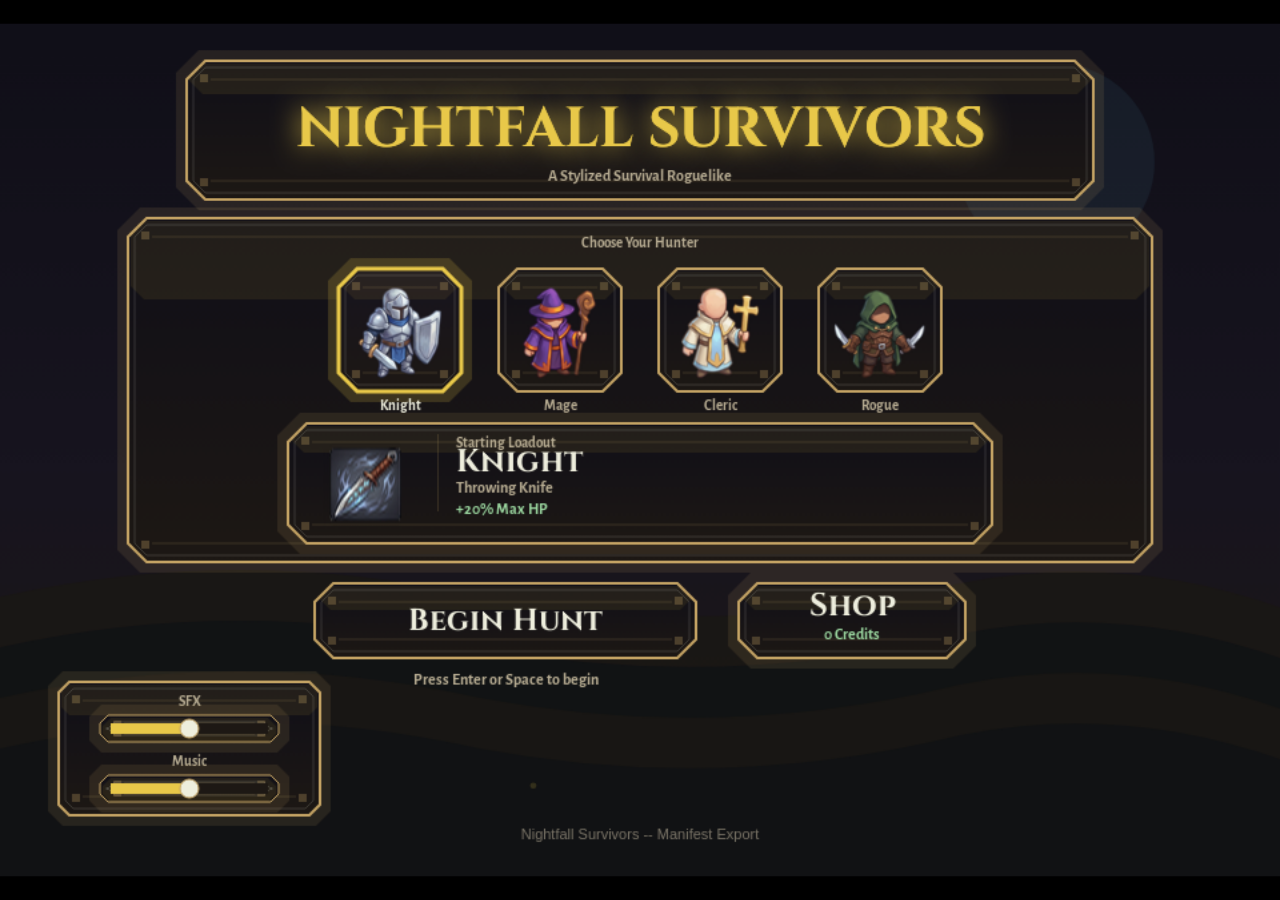
<file: vampire/index.html>
<!DOCTYPE html>
<html lang="en">
<head>
  <meta charset="UTF-8">
  <meta name="viewport" content="width=device-width, initial-scale=1.0">
  <title>Nightfall Survivors</title>
  <link rel="preconnect" href="https://fonts.googleapis.com">
  <link rel="preconnect" href="https://fonts.gstatic.com" crossorigin>
  <link href="https://fonts.googleapis.com/css2?family=Alegreya+Sans:wght@400;500;700;800&family=Cinzel:wght@600;700&family=Barlow+Condensed:wght@400;600;700&family=Manrope:wght@400;600;700;800&family=Orbitron:wght@500;700;800&family=Rajdhani:wght@500;600;700&display=swap" rel="stylesheet">
  <style>
    * { margin: 0; padding: 0; box-sizing: border-box; }
    html, body { width: 100%; height: 100%; background: #000; overflow: hidden; }
    canvas { display: block; position: absolute; top: 50%; left: 50%; transform: translate(-50%, -50%); image-rendering: auto; }
  </style>

<style>
    #rosebud-exported-splash {
        position: fixed;
        inset: 0;
        z-index: 2147483647;
        display: flex;
        align-items: center;
        justify-content: center;
        background: #000;
        opacity: 1;
        transition: opacity 500ms ease-in-out;
    }

    #rosebud-exported-splash.is-hiding {
        opacity: 0;
    }

    #rosebud-exported-splash .rosebud-exported-splash__content {
        display: flex;
        flex-direction: column;
        align-items: center;
        gap: 20px;
        text-align: center;
        color: #fff;
        font-family: Inter, ui-sans-serif, system-ui, -apple-system, BlinkMacSystemFont, 'Segoe UI', sans-serif;
    }

    #rosebud-exported-splash .rosebud-exported-splash__logo {
        width: 100px;
        height: 100px;
        animation: rosebud-exported-splash-breathe 2.4s ease-in-out infinite;
    }

    #rosebud-exported-splash .rosebud-exported-splash__text {
        display: flex;
        flex-direction: column;
        gap: 4px;
        font-size: 16px;
        line-height: 1.25;
        letter-spacing: 0.06em;
    }

    #rosebud-exported-splash .rosebud-exported-splash__text strong {
        font-weight: 700;
    }

    #rosebud-exported-splash .rosebud-exported-splash__text span:last-child {
        opacity: 0.88;
    }

    @keyframes rosebud-exported-splash-breathe {
        0%,
        100% {
            transform: scale(1);
        }
        50% {
            transform: scale(1.05);
        }
    }
</style></head>
<body>
<div id="rosebud-exported-splash" aria-live="polite">
    <div class="rosebud-exported-splash__content">
        <img
            class="rosebud-exported-splash__logo"
            src="__rosebud/rosebud-icon.png"
            alt="Rosebud Logo"
            width="100"
            height="100"
        />
        <div class="rosebud-exported-splash__text" aria-label="Rosebud.AI Make Games">
            <strong>Rosebud.AI</strong>
            <span>Make Games</span>
        </div>
    </div>
</div>
  <canvas id="gameCanvas"></canvas>
  <script src="manifest.js"></script>
  <script src="theme.js"></script>

  <!-- __GAME_STATE__ instrumentation - MUST run before game code -->
  <script>
    (function() {
      const state = { entities: {}, frameCount: 0, running: false, errors: [] };
      window.__GAME_STATE__ = {
        getState() { return JSON.parse(JSON.stringify(state)); },
        loadState(newState) {
          if (newState.entities) state.entities = JSON.parse(JSON.stringify(newState.entities));
          if (typeof newState.frameCount === 'number') state.frameCount = newState.frameCount;
          if (typeof newState.running === 'boolean') state.running = newState.running;
          if (newState.errors) state.errors = JSON.parse(JSON.stringify(newState.errors));
          if (typeof window.__GAME_STATE__.onLoadState === 'function') {
            window.__GAME_STATE__.onLoadState(JSON.parse(JSON.stringify(state)));
          }
        },
        registerEntity(id, initial) { state.entities[id] = Object.assign({}, initial); },
        updateEntity(id, next) { state.entities[id] = Object.assign({}, next); },
        start() { state.running = true; },
        stop() { state.running = false; },
        tick() { state.frameCount++; },
        recordError(msg) { state.errors.push(msg); },
        serialize() { return JSON.stringify(state); }
      };
    })();
  </script>

  <!-- ================================================================== -->
  <!-- SOUND SYSTEM  (bus architecture + compressor + adaptive ducking)  -->
  <!-- ================================================================== -->
  <script>
  window.__SOUND_LOG__ = [];

  // ── Volume state (preserved for UI/localStorage compatibility) ──────
  var _sfxVolume   = 0.5;  // 0–1 slider position (gain = val^2)
  var _musicVolume = 0.5;  // 0–1 slider position (gain = val^2)
  try {
    var _savedVol = JSON.parse(localStorage.getItem('nightfall_survivors_volume') || '{}');
    if (typeof _savedVol.sfx   === 'number') _sfxVolume   = _savedVol.sfx;
    if (typeof _savedVol.music === 'number') _musicVolume = _savedVol.music;
  } catch(e) {}
  function _saveVolume() {
    try { localStorage.setItem('nightfall_survivors_volume', JSON.stringify({ sfx: _sfxVolume, music: _musicVolume })); } catch(e) {}
  }

  // ── Audio context (exposed as window._audioCtx for evaluator) ───────
  var _audioCtx = null;

  // ── Bus nodes (created on first _ensureAudio() call) ────────────────
  // Signal chain:
  //   BufferSource → bus gain → _sfxGain (master SFX) → compressor → destination
  //   BGM <audio>  → MediaElementSource → _bgmDuckGain → _bgmGain → compressor → destination
  var _sfxGain        = null;  // master SFX gain  (referenced by volume slider UI)
  var _busWeapons     = null;  // weapons / projectile sounds
  var _busEnemies     = null;  // enemy reactions (hit, die, boss)
  var _busPickups     = null;  // xp, gold, heart, magnet, chest
  var _busUI          = null;  // menu, level-up, pause, game-start
  var _compressor     = null;  // DynamicsCompressorNode on master output
  var _bgmGain        = null;  // BGM volume gain (Web Audio path; null if unavailable)
  var _bgmSrc         = null;  // MediaElementSourceNode wrapping BGM <audio>
  var _bgmDuckGain    = null;  // additional gain node for adaptive ducking
  var _bgmDuckTarget  = 1.0;   // target multiplier (1 = normal, lower = ducked)
  var _bgmDuckTimer   = 0;     // ms remaining at current duck level

  function _ensureAudio() {
    if (!_audioCtx) {
      _audioCtx = new AudioContext();

      // ── Master compressor ────────────────────────────────────────
      _compressor = _audioCtx.createDynamicsCompressor();
      _compressor.threshold.value = -6;   // dB — only catch loud peaks
      _compressor.knee.value       = 12;
      _compressor.ratio.value      =  3;
      _compressor.attack.value     =  0.003;
      _compressor.release.value    =  0.25;
      _compressor.connect(_audioCtx.destination);

      // ── SFX master bus ───────────────────────────────────────────
      _sfxGain = _audioCtx.createGain();
      _sfxGain.gain.value = _sfxVolume * _sfxVolume; // exponential curve
      _sfxGain.connect(_compressor);

      // ── Category buses (attenuated to prevent stacking overload) ──
      _busWeapons = _audioCtx.createGain(); _busWeapons.gain.value = 0.5;
      _busWeapons.connect(_sfxGain);

      _busEnemies = _audioCtx.createGain(); _busEnemies.gain.value = 0.4;
      _busEnemies.connect(_sfxGain);

      _busPickups = _audioCtx.createGain(); _busPickups.gain.value = 0.5;
      _busPickups.connect(_sfxGain);

      _busUI = _audioCtx.createGain(); _busUI.gain.value = 0.7;
      _busUI.connect(_sfxGain);

      // ── BGM Web Audio path (for compressor + ducking) ────────────
      // Wire the existing <audio> element through Web Audio.
      // Wrapped in try/catch: if MediaElementSourceNode is unavailable
      // (e.g. file:// protocol), BGM falls back to direct .volume control.
      try {
        if (window.BGM) {
          _bgmDuckGain = _audioCtx.createGain();
          _bgmDuckGain.gain.value = 1.0;

          _bgmGain = _audioCtx.createGain();
          _bgmGain.gain.value = _musicVolume * _musicVolume; // exponential curve
          window._bgmGain = _bgmGain;

          _bgmSrc = _audioCtx.createMediaElementSource(window.BGM);
          _bgmSrc.connect(_bgmDuckGain);
          _bgmDuckGain.connect(_bgmGain);
          _bgmGain.connect(_compressor);

          // After routing through Web Audio, set the HTML element's
          // volume to 1.0 so the gain node is the sole volume control.
          window.BGM.volume = 1.0;
        }
      } catch(e) {
        // Fallback: BGM remains on direct HTML audio path
        _bgmGain     = null;
        _bgmDuckGain = null;
      }
    }
    if (_audioCtx.state === 'suspended') _audioCtx.resume();
    window._audioCtx = _audioCtx;
    return _audioCtx;
  }
  document.addEventListener('keydown', _ensureAudio, { once: true });
  document.addEventListener('click',   _ensureAudio, { once: true });

  // ── Adaptive BGM ducking ─────────────────────────────────────────────
  // Sounds that trigger BGM ducking: [duckMultiplier, holdMs]
  var _DUCK_MAP = {
    boss_roar:    [0.25, 3000],
    boss_die:     [0.25, 4000],
    level_up:     [0.35, 1500],
    game_start:   [0.40, 2000],
    player_die:   [0.20, 3000],
    wave_warning: [0.45, 2500]
  };
  var _DUCK_RELEASE_TC = 0.8; // seconds time-constant for release ramp

  function _triggerDuck(name) {
    var entry = _DUCK_MAP[name];
    if (!entry) return;
    var level = entry[0];
    var dur   = entry[1];
    // Only duck deeper, never shallower while already ducked
    if (_bgmDuckTarget > level) {
      _bgmDuckTarget = level;
      if (_bgmDuckGain && _audioCtx) {
        _bgmDuckGain.gain.cancelScheduledValues(_audioCtx.currentTime);
        _bgmDuckGain.gain.setTargetAtTime(level, _audioCtx.currentTime, 0.05);
      }
    }
    if (dur > _bgmDuckTimer) _bgmDuckTimer = dur;
  }

  // Duck timer advanced via rAF so it works without touching game code
  var _lastDuckTs = 0;
  (function _duckLoop(ts) {
    if (_bgmDuckTimer > 0 && _lastDuckTs > 0) {
      var dt = ts - _lastDuckTs;
      if (dt > 0 && dt < 200) {
        _bgmDuckTimer -= dt;
        if (_bgmDuckTimer <= 0) {
          _bgmDuckTimer  = 0;
          _bgmDuckTarget = 1.0;
          if (_bgmDuckGain && _audioCtx) {
            _bgmDuckGain.gain.cancelScheduledValues(_audioCtx.currentTime);
            _bgmDuckGain.gain.setTargetAtTime(1.0, _audioCtx.currentTime, _DUCK_RELEASE_TC);
          }
        }
      }
    }
    _lastDuckTs = ts;
    requestAnimationFrame(_duckLoop);
  })(0);

  // ── AudioBuffer SFX (zero latency, overlapping) ──────────────────────
  var _sfxBuffers = {};
  var _canFetch = (window.location.protocol === 'http:' || window.location.protocol === 'https:');

  // Per-sound definition: { bus, maxConc, cooldownMs, priority }
  // priority 5 = critical (boss/player die), 1 = low (ambient/high-freq spam)
  var _SFX_DEF = {
    knife_throw:       { bus: 'weapons', maxConc: 3, cooldownMs:  50, priority: 2 },
    garlic_pulse:      { bus: 'weapons', maxConc: 1, cooldownMs: 100, priority: 1 },
    holy_water_splash: { bus: 'weapons', maxConc: 2, cooldownMs: 100, priority: 2 },
    fireball_launch:   { bus: 'weapons', maxConc: 2, cooldownMs:  80, priority: 2 },
    lightning_strike:  { bus: 'weapons', maxConc: 2, cooldownMs:  80, priority: 2 },
    axe_throw:         { bus: 'weapons', maxConc: 2, cooldownMs:  80, priority: 2 },
    whip_crack:        { bus: 'weapons', maxConc: 2, cooldownMs:  60, priority: 2 },
    runic_blast:       { bus: 'weapons', maxConc: 2, cooldownMs:  80, priority: 2 },
    enemy_hit:         { bus: 'enemies', maxConc: 2, cooldownMs:  60, priority: 1 },
    enemy_die:         { bus: 'enemies', maxConc: 3, cooldownMs:  40, priority: 2 },
    slime_split:       { bus: 'enemies', maxConc: 2, cooldownMs: 100, priority: 2 },
    boss_roar:         { bus: 'enemies', maxConc: 1, cooldownMs: 500, priority: 5 },
    boss_die:          { bus: 'enemies', maxConc: 1, cooldownMs: 500, priority: 5 },
    player_hit:        { bus: 'enemies', maxConc: 2, cooldownMs: 120, priority: 4 },
    player_die:        { bus: 'enemies', maxConc: 1, cooldownMs: 500, priority: 5 },
    xp_pickup:         { bus: 'pickups', maxConc: 2, cooldownMs:  80, priority: 1 },
    gold_pickup:       { bus: 'pickups', maxConc: 2, cooldownMs:  80, priority: 1 },
    heart_pickup:      { bus: 'pickups', maxConc: 1, cooldownMs: 200, priority: 3 },
    magnet_pickup:     { bus: 'pickups', maxConc: 1, cooldownMs: 200, priority: 3 },
    chest_open:        { bus: 'pickups', maxConc: 1, cooldownMs: 300, priority: 3 },
    level_up:          { bus: 'ui',      maxConc: 1, cooldownMs: 300, priority: 5 },
    weapon_select:     { bus: 'ui',      maxConc: 1, cooldownMs: 150, priority: 4 },
    menu_hover:        { bus: 'ui',      maxConc: 1, cooldownMs:  80, priority: 1 },
    menu_select:       { bus: 'ui',      maxConc: 1, cooldownMs: 100, priority: 3 },
    game_start:        { bus: 'ui',      maxConc: 1, cooldownMs: 500, priority: 5 },
    pause:             { bus: 'ui',      maxConc: 1, cooldownMs: 200, priority: 4 },
    unpause:           { bus: 'ui',      maxConc: 1, cooldownMs: 200, priority: 4 },
    wave_warning:      { bus: 'ui',      maxConc: 1, cooldownMs: 400, priority: 4 }
  };

  // Voice tracking
  var _sfxActive   = {};  // name → active voice count
  var _sfxLastPlay = {};  // name → performance.now() of last play

  // Global voice pool (priority-eviction when full)
  var _GLOBAL_MAX   = 24;
  var _activeVoices = []; // [{name, priority, node}]

  function _evictLowestPriority(minPriority) {
    var lowestIdx = -1;
    var lowestPri = minPriority; // only evict strictly lower-priority voices
    for (var i = 0; i < _activeVoices.length; i++) {
      if (_activeVoices[i].priority < lowestPri) {
        lowestPri = _activeVoices[i].priority;
        lowestIdx = i;
      }
    }
    if (lowestIdx < 0) return false;
    var victim = _activeVoices[lowestIdx];
    try { victim.node.stop(); } catch(e) {}
    // onended will remove from _activeVoices and decrement _sfxActive
    return true;
  }

  // Coalescing: collapse identical sounds fired within a short window
  var _COALESCE_MS = {
    enemy_hit:   20,
    enemy_die:   15,
    xp_pickup:   30,
    gold_pickup: 30
  };
  var _coalesceLastFire = {};

  function _getBusNode(busName) {
    if (busName === 'weapons') return _busWeapons;
    if (busName === 'enemies') return _busEnemies;
    if (busName === 'pickups') return _busPickups;
    if (busName === 'ui')      return _busUI;
    return _sfxGain;
  }

  var _audioManifest = null;

  function _loadAudioManifest() {
    var exportManifest = window.NightfallExportManifest || {};
    _audioManifest = exportManifest.audio || { sfx: [] };
    return Promise.resolve(_audioManifest);
  }

  function _loadSfx(name) {
    if (!_canFetch) return;
    
    // Wait for manifest to load, then fetch the sound
    _loadAudioManifest().then(function() {
      var url = 'sfx/' + name + '.mp3'; // default fallback
      
      // Find the sound in the manifest
      if (_audioManifest && _audioManifest.sfx) {
        for (var i = 0; i < _audioManifest.sfx.length; i++) {
          if (_audioManifest.sfx[i].name === name) {
            url = _audioManifest.sfx[i].file;
            break;
          }
        }
      }
      
      fetch(url)
        .then(function(r) { return r.arrayBuffer(); })
        .then(function(buf) { return _ensureAudio().decodeAudioData(buf); })
        .then(function(decoded) { _sfxBuffers[name] = decoded; })
        .catch(function() {});
    });
  }

  function _playSfx(name) {
    var buf = _sfxBuffers[name];
    if (!buf) return;

    var def = _SFX_DEF[name] || { bus: 'ui', maxConc: 3, cooldownMs: 30, priority: 2 };
    var now = performance.now();

    // Coalescing: skip if identical sound fired within coalesce window
    var cMs = _COALESCE_MS[name];
    if (cMs && (now - (_coalesceLastFire[name] || 0)) < cMs) return;

    // Per-sound cooldown
    if ((now - (_sfxLastPlay[name] || 0)) < def.cooldownMs) return;

    // Per-sound concurrency cap
    if ((_sfxActive[name] || 0) >= def.maxConc) return;

    // Global voice cap with priority eviction
    if (_activeVoices.length >= _GLOBAL_MAX) {
      if (!_evictLowestPriority(def.priority)) return;
    }

    _sfxLastPlay[name]      = now;
    _coalesceLastFire[name] = now;

    var ctx = _ensureAudio();
    var bus = _getBusNode(def.bus) || _sfxGain;
    var src = ctx.createBufferSource();
    src.buffer = buf;
    var voiceGain = ctx.createGain();
    voiceGain.gain.value = 0.4 + Math.random() * 0.2; // 0.4–0.6 per voice
    src.connect(voiceGain);
    voiceGain.connect(bus);

    _sfxActive[name] = (_sfxActive[name] || 0) + 1;

    var voice = { name: name, priority: def.priority, node: src };
    _activeVoices.push(voice);

    src.onended = function() {
      _sfxActive[name] = Math.max(0, (_sfxActive[name] || 0) - 1);
      var idx = _activeVoices.indexOf(voice);
      if (idx >= 0) _activeVoices.splice(idx, 1);
    };
    src.start(0);
  }

  // Load all SFX from audio-manifest
  [
    'knife_throw', 'garlic_pulse', 'holy_water_splash', 'fireball_launch',
    'lightning_strike', 'axe_throw', 'whip_crack', 'runic_blast',
    'enemy_hit', 'enemy_die', 'slime_split',
    'boss_roar', 'boss_die',
    'player_hit', 'player_die',
    'xp_pickup', 'gold_pickup', 'heart_pickup', 'magnet_pickup',
    'chest_open', 'level_up', 'weapon_select',
    'menu_hover', 'menu_select', 'game_start',
    'pause', 'unpause', 'wave_warning'
  ].forEach(_loadSfx);

  // ── Sound definitions ────────────────────────────────────────────────
  window.SOUNDS = {
    knife_throw:       function() { _playSfx('knife_throw'); },
    garlic_pulse:      function() { _playSfx('garlic_pulse'); },
    holy_water_splash: function() { _playSfx('holy_water_splash'); },
    fireball_launch:   function() { _playSfx('fireball_launch'); },
    lightning_strike:  function() { _playSfx('lightning_strike'); },
    axe_throw:         function() { _playSfx('axe_throw'); },
    whip_crack:        function() { _playSfx('whip_crack'); },
    runic_blast:       function() { _playSfx('runic_blast'); },
    enemy_hit:         function() { _playSfx('enemy_hit'); },
    enemy_die:         function() { _playSfx('enemy_die'); },
    slime_split:       function() { _playSfx('slime_split'); },
    boss_roar:         function() { _playSfx('boss_roar'); },
    boss_die:          function() { _playSfx('boss_die'); },
    player_hit:        function() { _playSfx('player_hit'); },
    player_die:        function() { _playSfx('player_die'); },
    xp_pickup:         function() { _playSfx('xp_pickup'); },
    gold_pickup:       function() { _playSfx('gold_pickup'); },
    heart_pickup:      function() { _playSfx('heart_pickup'); },
    magnet_pickup:     function() { _playSfx('magnet_pickup'); },
    chest_open:        function() { _playSfx('chest_open'); },
    level_up:          function() { _playSfx('level_up'); },
    weapon_select:     function() { _playSfx('weapon_select'); },
    menu_hover:        function() { _playSfx('menu_hover'); },
    menu_select:       function() { _playSfx('menu_select'); },
    game_start:        function() { _playSfx('game_start'); },
    pause:             function() { _playSfx('pause'); },
    unpause:           function() { _playSfx('unpause'); },
    wave_warning:      function() { _playSfx('wave_warning'); }
  };

  // ── playSound wrapper (CRITICAL — do not modify) ─────────────────────
  window.playSound = function(name) {
    window.__SOUND_LOG__.push({
      name: name,
      frame: window.__GAME_STATE__ ? (window.__GAME_STATE__.getState().frameCount || 0) : 0
    });
    try {
      _ensureAudio();
      _triggerDuck(name);
      if (window.SOUNDS[name]) window.SOUNDS[name]();
    } catch (e) {}
  };
  </script>

  <!-- ── Background music ──────────────────────────────────────────── -->
  <script>
  // BGM element must exist BEFORE _ensureAudio() wires it into Web Audio.
  // It is declared here so window.BGM is set when _ensureAudio runs.
  var bgm = new Audio();
  bgm.crossOrigin = 'anonymous'; // Enable CORS for Web Audio API
  bgm.loop = false;
  bgm.volume = _musicVolume * _musicVolume;
  bgm.onerror = function() {}; // Silently ignore load failures
  var _themeMusic = {
    title: null,
    gameplayPlaylist: [],
    victory: null,
    defeat: null
  };
  var _bgmCurrentMode = null;
  var _bgmCurrentSrc = null;
  var _bgmStarted = false;
  var _bgmPlaylistIndex = 0;
  var _bgmLastGameplayIndex = -1;
  var _bgmGameplayBag = [];

  function _fileFromMusicEntry(entry) {
    if (!entry) return null;
    return typeof entry === 'string' ? entry : entry.file;
  }

  function _configureThemeMusic(manifest) {
    var fallback = manifest && manifest.music && manifest.music.file ? manifest.music.file : 'bgm.mp3';
    var themeMusic = manifest && manifest.themeMusic ? manifest.themeMusic : null;
    _themeMusic = {
      title: themeMusic && themeMusic.title ? themeMusic.title : fallback,
      gameplayPlaylist: themeMusic && themeMusic.gameplayPlaylist && themeMusic.gameplayPlaylist.length
        ? themeMusic.gameplayPlaylist.slice()
        : [fallback],
      victory: themeMusic && themeMusic.victory ? themeMusic.victory : fallback,
      defeat: themeMusic && themeMusic.defeat ? themeMusic.defeat : fallback
    };
  }

  function _setBgmTrack(src, loop) {
    if (!src) return;
    if (_bgmCurrentSrc === src && bgm.loop === loop) return;
    var wasPlaying = _bgmStarted;
    try { bgm.pause(); } catch (e) {}
    bgm.loop = loop;
    bgm.src = src;
    try { bgm.load(); } catch (e) {}
    _bgmCurrentSrc = src;
    if (wasPlaying) {
      var resume = function() {
        bgm.removeEventListener('canplay', resume);
        try { bgm.currentTime = 0; } catch (e) {}
        try { bgm.play(); } catch (e) {}
      };
      bgm.addEventListener('canplay', resume, { once: true });
    }
  }

  function _playGameplayPlaylistTrack(index) {
    if (!_themeMusic.gameplayPlaylist.length) return;
    _bgmPlaylistIndex = index % _themeMusic.gameplayPlaylist.length;
    _bgmLastGameplayIndex = _bgmPlaylistIndex;
    var src = _fileFromMusicEntry(_themeMusic.gameplayPlaylist[_bgmPlaylistIndex]);
    _setBgmTrack(src || 'bgm.mp3', false);
  }

  function _refillGameplayBag() {
    var count = _themeMusic.gameplayPlaylist.length;
    _bgmGameplayBag = [];
    for (var i = 0; i < count; i++) _bgmGameplayBag.push(i);
    for (var j = _bgmGameplayBag.length - 1; j > 0; j--) {
      var swap = Math.floor(Math.random() * (j + 1));
      var tmp = _bgmGameplayBag[j];
      _bgmGameplayBag[j] = _bgmGameplayBag[swap];
      _bgmGameplayBag[swap] = tmp;
    }
    if (count > 1 && _bgmGameplayBag[0] === _bgmLastGameplayIndex) {
      var first = _bgmGameplayBag.shift();
      _bgmGameplayBag.push(first);
    }
  }

  function _chooseNextGameplayIndex() {
    var count = _themeMusic.gameplayPlaylist.length;
    if (!count) return 0;
    if (count === 1) return 0;
    if (!_bgmGameplayBag.length) _refillGameplayBag();
    return _bgmGameplayBag.shift();
  }

  function _startGameplayMusic() {
    _bgmCurrentMode = 'gameplay';
    _playGameplayPlaylistTrack(_chooseNextGameplayIndex());
    if (_bgmStarted) {
      try { bgm.currentTime = 0; } catch (e) {}
      try { bgm.play(); } catch (e) {}
    }
  }

  function _syncMusicToGameState() {
    var nextMode = 'title';
    var nextSrc = _fileFromMusicEntry(_themeMusic.title) || 'bgm.mp3';
    var nextLoop = true;

    if (window.__NIGHTFALL_GAME_STATE__) {
      if (window.__NIGHTFALL_GAME_STATE__.state === 'GAME_OVER') {
        nextMode = 'defeat';
        nextSrc = _fileFromMusicEntry(_themeMusic.defeat) || 'bgm.mp3';
      } else if (window.__NIGHTFALL_GAME_STATE__.state === 'VICTORY') {
        nextMode = 'victory';
        nextSrc = _fileFromMusicEntry(_themeMusic.victory) || 'bgm.mp3';
      } else if (window.__NIGHTFALL_GAME_STATE__.state === 'PLAYING' || window.__NIGHTFALL_GAME_STATE__.state === 'PAUSED' || window.__NIGHTFALL_GAME_STATE__.state === 'LEVEL_UP' || window.__NIGHTFALL_GAME_STATE__.state === 'SHOP') {
        nextMode = 'gameplay';
        if (_themeMusic.gameplayPlaylist.length) {
          nextSrc = _fileFromMusicEntry(_themeMusic.gameplayPlaylist[_bgmPlaylistIndex % _themeMusic.gameplayPlaylist.length]) || 'bgm.mp3';
        }
        nextLoop = false;
      }
    }

    _bgmCurrentMode = nextMode;
    _setBgmTrack(nextSrc, nextLoop);
  }

  bgm.addEventListener('ended', function() {
    if (_bgmCurrentMode !== 'gameplay' || !_themeMusic.gameplayPlaylist.length) return;
    _playGameplayPlaylistTrack(_chooseNextGameplayIndex());
    if (_bgmStarted) {
      try { bgm.play(); } catch (e) {}
    }
  });

  _loadAudioManifest()
    .then(function() {
      _configureThemeMusic(_audioManifest || {});
      _syncMusicToGameState();
    })
    .catch(function() {
      _configureThemeMusic({});
      _syncMusicToGameState();
    });

  function _startThemeMusic() {
    _bgmStarted = true;
    _syncMusicToGameState();
    try { bgm.play(); } catch (e) {}
  }

  document.addEventListener('keydown', _startThemeMusic, { once: true });
  document.addEventListener('click', _startThemeMusic, { once: true });
  window.BGM = bgm;
  window.__syncThemeMusic = _syncMusicToGameState;
  window.__startGameplayMusic = _startGameplayMusic;
  </script>

  <!-- All game code inlined - NO module system -->
  <script>
    (function() {
      'use strict';

      function _getManifestRuntimeOverrides() {
        return (window.NightfallExportManifest && window.NightfallExportManifest.runtimeOverrides) || {};
      }

      function _getUiTheme() {
        return (window.NightfallExportManifest && window.NightfallExportManifest.uiTheme) || {};
      }

      var UI_VALUE_ALIASES = {
        panelInnerStroke: 'panelStroke',
        panelLineStroke: 'panelStroke',
        panelCornerFill: 'panelStroke',
        titlePanelStroke: 'panelStroke',
        selectionPanelStroke: 'panelStroke',
        infoPanelStroke: 'panelStroke',
        pausePanelStroke: 'panelStroke',
        volumePanelStroke: 'panelStroke',
        volumeTrackPanelStroke: 'panelStroke',
        shopPanelStroke: 'panelStroke',
        shopButtonStroke: 'panelStroke',
        shopCardStroke: 'panelStroke',
        shopBackStroke: 'panelStroke',
        unlockPanelStroke: 'panelStroke',
        hudPanelStroke: 'panelStroke',
        weaponHudPanelStroke: 'panelStroke',
        minimapStroke: 'panelStroke',
        victoryPanelStroke: 'panelStroke',
        victoryStatsStroke: 'panelStroke',
        gameOverPanelStroke: 'panelStroke',
        gameOverStatsStroke: 'panelStroke',
        xpBarPanelStroke: 'panelStroke',
        levelBadgeStroke: 'panelStroke',
        levelUpCardStroke: 'panelStroke',
        bestRunPanelStroke: 'panelStroke',
        titlePanelGlow: 'panelGlow',
        selectionPanelGlow: 'panelGlow',
        infoPanelGlow: 'panelGlow',
        pausePanelGlow: 'panelGlow',
        volumePanelGlow: 'panelGlow',
        shopPanelGlow: 'panelGlow',
        shopCardGlow: 'panelGlow',
        unlockPanelGlow: 'panelGlow',
        hudPanelGlow: 'panelGlow',
        weaponHudPanelGlow: 'panelGlow',
        victoryPanelGlow: 'panelGlow',
        gameOverPanelGlow: 'panelGlow',
        xpBarPanelGlow: 'panelGlow',
        bestRunPanelGlow: 'panelGlow',
        portraitSelectedGlow: 'accentGlow',
        startButtonHoverGlow: 'accentGlow',
        overlayButtonHighlightGlow: 'accentGlow',
        shopButtonHoverGlow: 'accentGlow',
        shopCardHoverGlow: 'accentGlow',
        shopBackHoverGlow: 'accentGlow',
        levelUpCardHoverGlow: 'accentGlow',
        titleFill: 'accent',
        titleFillGlow: 'accent',
        titleGlow: 'accent',
        startButtonHoverStroke: 'accent',
        portraitSelectedStroke: 'accent',
        volumeTrackFill: 'accent',
        levelUpTitleColor: 'accent',
        xpBarColorMid: 'accent',
        subtitleColor: 'textMuted',
        labelColor: 'textMuted',
        mutedColor: 'textMuted',
        secondaryTextColor: 'textMuted',
        hudLabelColor: 'textMuted',
        bestRunLabelColor: 'textMuted',
        textColor: 'text',
        overlayTitleColor: 'text',
        overlayStatColor: 'text',
        hudValueColor: 'text',
        startButtonTextColor: 'text',
        startButtonHoverText: 'text',
        titlePanelTop: 'backdropTop',
        titlePanelBottom: 'backdropBottom',
        selectionPanelTop: 'backdropTop',
        selectionPanelBottom: 'backdropBottom',
        infoPanelTop: 'backdropTop',
        infoPanelBottom: 'backdropBottom',
        pausePanelTop: 'backdropTop',
        pausePanelBottom: 'backdropBottom',
        hudPanelTop: 'backdropTop',
        hudPanelBottom: 'backdropBottom',
        startButtonTop: 'backdropTop',
        startButtonBottom: 'backdropBottom',
        weaponHudPanelTop: 'backdropTop',
        weaponHudPanelBottom: 'backdropBottom'
      };

      function _camelToSnake(key) {
        return key.replace(/[A-Z]/g, function(match) {
          return '_' + match.toLowerCase();
        });
      }

      function _readUiValue(ui, key) {
        if (ui[key] !== undefined) return ui[key];
        var snakeKey = _camelToSnake(key);
        if (ui[snakeKey] !== undefined) return ui[snakeKey];
        return undefined;
      }

      function _getUiValue(key, fallback) {
        var ui = _getUiTheme();
        var value = _readUiValue(ui, key);
        if (value !== undefined) return value;
        var alias = UI_VALUE_ALIASES[key];
        if (alias) {
          value = _readUiValue(ui, alias);
          if (value !== undefined) return value;
        }
        return fallback;
      }

      function _getUiNumber(key, fallback) {
        var value = _getUiValue(key, fallback);
        var numeric = typeof value === 'number' ? value : parseFloat(value);
        return isFinite(numeric) ? numeric : fallback;
      }

      function _alphaColor(color, alpha) {
        if (!color) return 'rgba(255, 255, 255, ' + alpha + ')';
        if (typeof color !== 'string') return color;
        if (color.indexOf('rgba(') === 0) return color;
        if (color.indexOf('rgb(') === 0) {
          return color.replace('rgb(', 'rgba(').replace(')', ', ' + alpha + ')');
        }
        if (color.charAt(0) !== '#') return color;
        var hex = color.slice(1);
        if (hex.length === 3) {
          hex = hex.charAt(0) + hex.charAt(0) + hex.charAt(1) + hex.charAt(1) + hex.charAt(2) + hex.charAt(2);
        }
        if (hex.length !== 6) return color;
        var r = parseInt(hex.slice(0, 2), 16);
        var g = parseInt(hex.slice(2, 4), 16);
        var b = parseInt(hex.slice(4, 6), 16);
        if (!isFinite(r) || !isFinite(g) || !isFinite(b)) return color;
        return 'rgba(' + r + ', ' + g + ', ' + b + ', ' + alpha + ')';
      }

      function _weaponColor(weaponId, fallback) {
        var def = typeof WEAPON_DEFS !== 'undefined' ? WEAPON_DEFS[weaponId] : null;
        return def && def.color ? def.color : fallback;
      }

      // =====================================================================
      // CONSTANTS
      // =====================================================================
      var VIEWPORT_W = 960;
      var VIEWPORT_H = 640;
      var WORLD_W = 3200;
      var WORLD_H = 3200;
      var TILE_SIZE = 64;
      var WORLD_MIN = 16;
      var WORLD_MAX = 3200 - 16;

      var SPAWN_INTERVAL = 1.5;
      var SPAWN_DELAY = 2.0;
      var MAX_ENEMIES = 200;
      var CLEANUP_DISTANCE = 1200;          // Layer 12: increased from 800 to avoid visible enemy popping near minimap edge

      var KNIFE_COOLDOWN = 1.0;
      var KNIFE_SPEED = 500;
      var KNIFE_DAMAGE = 10;
      var KNIFE_MAX_RANGE = 600;

      // XP Gem sizes (XP value per gem)
      var XP_GEM_SMALL = 1;
      var XP_GEM_MEDIUM = 5;
      var XP_GEM_LARGE = 25;

      // Gem visual sizes (half-width of diamond shape in pixels)
      var GEM_SIZE_SMALL = 6;
      var GEM_SIZE_MEDIUM = 9;
      var GEM_SIZE_LARGE = 12;

      // Magnetic pickup
      var BASE_PICKUP_RADIUS = 80;
      var PICKUP_SPEED_MIN = 50;
      var PICKUP_SPEED_MAX = 600;
      var PICKUP_ACCEL = 800;
      var GEM_COLLECT_RADIUS = 20;

      // Damage numbers
      var DAMAGE_NUMBER_LIFETIME = 0.8;
      var DAMAGE_NUMBER_RISE_SPEED = 40;
      var DAMAGE_NUMBER_DRIFT = 15;

      // Level-up cards
      var LEVEL_UP_CARD_COUNT = 3;
      var CARD_WIDTH = 174;
      var CARD_HEIGHT = 228;
      var CARD_GAP = 20;

      // Critical hits
      var BASE_CRIT_CHANCE = 0.05;
      var CRIT_MULTIPLIER = 1.5;

      // Weapon system
      var MAX_WEAPONS = 6;

      // Wave system (Layer 4)
      var WAVE_DURATION = 30;               // seconds per wave
      var BASE_SPAWN_RATE = 2.5;            // enemies per second at time 0 (Layer 11: was 2)
      var MAX_SPAWN_RATE = 18;              // enemies per second cap (Layer 11: was 15)
      var SPAWN_RATE_SCALE_TIME = 1500;     // seconds to reach max spawn rate (25 min) (Layer 11: was 1200)
      var ENEMY_HP_SCALE_PER_MIN = 0.07;   // +7% HP per minute elapsed (Layer 11: was 0.05)
      var ENEMY_SPEED_SCALE_PER_MIN = 0.015; // +1.5% speed per minute elapsed (Layer 11: was 0.02)
      var MAX_ENEMIES_LAYER4 = 300;         // raised from 200 to 300

      // Enemy type definitions (Layer 4)
      // Layer 11: Rebalanced enemy definitions
      var ENEMY_DEFS = _getManifestRuntimeOverrides().enemyDefs || {
        'skeleton': {
          tier: 1, unlockTime: 0, baseHp: 25, baseSpeed: 55,
          contactDamage: 8, color: '#d4c9a8',
          width: 32, height: 32, radius: 12,
          xpSize: 'small', behavior: 'chase'
        },
        'bat': {
          tier: 1, unlockTime: 30, baseHp: 12, baseSpeed: 110,
          contactDamage: 5, color: '#7b3fa0',
          width: 28, height: 28, radius: 10,
          xpSize: 'small', behavior: 'zigzag'
        },
        'slime': {
          tier: 2, unlockTime: 120, baseHp: 45, baseSpeed: 45,
          contactDamage: 8, color: '#6fd7ff',
          width: 32, height: 24, radius: 12,
          xpSize: 'small', behavior: 'chase',
          splitOnDeath: true, splitCount: 2
        },
        'zombie': {
          tier: 2, unlockTime: 180, baseHp: 100, baseSpeed: 30,
          contactDamage: 12, color: '#6b8e6b',
          width: 32, height: 32, radius: 12,
          xpSize: 'medium', behavior: 'chase',
          clusterSize: 6
        },
        'ghost': {
          tier: 3, unlockTime: 360, baseHp: 55, baseSpeed: 65,
          contactDamage: 10, color: '#aaccee',
          width: 28, height: 32, radius: 10,
          xpSize: 'medium', behavior: 'chase',
          projectileResistance: 0.5
        },
        'demon': {
          tier: 3, unlockTime: 600, baseHp: 90, baseSpeed: 85,
          contactDamage: 18, color: '#cc2222',
          width: 32, height: 32, radius: 12,
          xpSize: 'medium', behavior: 'charge',
          chargePauseTime: 0.8, chargeSpeed: 350,
          chargeDuration: 0.4, chargeRange: 200
        },
        'wraith': {
          tier: 4, unlockTime: 900, baseHp: 65, baseSpeed: 60,
          contactDamage: 14, color: '#5522aa',
          width: 28, height: 32, radius: 10,
          xpSize: 'medium', behavior: 'teleport',
          teleportInterval: 2.0, teleportDistance: 50
        },
        'deathknight': {
          tier: 4, unlockTime: 1200, baseHp: 350, baseSpeed: 25,
          contactDamage: 15, color: '#556677',
          width: 36, height: 36, radius: 14,
          xpSize: 'large', behavior: 'chase',
          damageAura: true, auraRadius: 70,
          auraDamage: 4, auraTickRate: 0.5
        }
      };

      // Pickup system (Layer 5)
      var GOLD_DROP_CHANCE = 0.35;          // 35% chance per enemy kill (Layer 11: was 0.30)
      var HEART_DROP_CHANCE = 0.015;        // 1.5% chance per enemy kill (Layer 11: was 0.02)
      var MAGNET_DROP_CHANCE = 0.008;       // 0.8% chance from Tier 3+ enemies (Layer 11: was 0.005)
      var CHEST_DROP_CHANCE = 0.04;         // 4% chance from Tier 3+ enemies (Layer 11: was 0.05)
      var HEART_HEAL_AMOUNT = 20;           // HP restored on heart pickup
      var CHEST_GOLD_BONUS = 50;            // gold awarded if chest gives gold
      var GOLD_VALUE_BASE = 2;              // gold per coin (Tier 1-2 enemies) (Layer 11: was 1)
      var GOLD_VALUE_HIGH = 5;              // gold per coin (Tier 3-4 enemies) (Layer 11: was 3)
      var PICKUP_COLLECT_RADIUS = 24;       // radius for non-magnetic pickups (heart, magnet, chest)
      var HEART_BOB_SPEED = 3;             // oscillation speed for heart bobbing
      var HEART_BOB_AMOUNT = 3;            // pixels of vertical bob
      var CHEST_GLOW_SPEED = 2;            // pulse speed for chest glow

      // Boss system (Layer 6)
      var BOSS_1_TIME = 600;               // seconds (minute 10)
      var BOSS_2_TIME = 1200;              // seconds (minute 20)
      var BOSS_3_TIME = 1500;              // seconds (minute 25)
      var VICTORY_TIME = 1800;             // seconds (minute 30) -- survive to win

      var BOSS_1_HP_MULTIPLIER = 30;      // 30x skeleton base HP at spawn time (Layer 11: was 20)
      var BOSS_2_HP_MULTIPLIER = 60;      // 60x base HP (Layer 11: was 50)
      var BOSS_3_HP_MULTIPLIER = 120;     // 120x base HP (Layer 11: was 100)

      var BOSS_1_SIZE_SCALE = 2.0;        // 2x normal enemy size
      var BOSS_2_SIZE_SCALE = 1.5;        // 1.5x (demon lord is already large-ish)
      var BOSS_3_SIZE_SCALE = 3.0;        // 3x normal size

      var BOSS_1_SPEED = 45;              // slow but relentless (Layer 11: was 40)
      var BOSS_2_SPEED = 65;              // faster, demon-like (Layer 11: was 70)
      var BOSS_3_SPEED_PHASE1 = 30;      // slow in phase 1 (Layer 11: was 35)
      var BOSS_3_SPEED_PHASE2 = 70;      // faster in phase 2 (Layer 11: was 60)

      var BOSS_2_SPAWN_INTERVAL = 8;      // seconds between demon lord spawning minions
      var BOSS_2_SPAWN_COUNT = 4;         // number of minion demons spawned each time
      var BOSS_3_SPAWN_INTERVAL_P1 = 5;   // seconds between final boss spawns (phase 1)
      var BOSS_3_SPAWN_INTERVAL_P2 = 3;   // faster spawns in phase 2
      var BOSS_3_SPAWN_COUNT = 3;         // minions per spawn event
      var BOSS_3_AURA_RADIUS = 80;        // damage aura radius in phase 2
      var BOSS_3_AURA_DAMAGE = 5;         // damage per aura tick in phase 2
      var BOSS_3_AURA_TICK_RATE = 0.5;    // aura tick interval in seconds

      var BOSS_CONTACT_DAMAGE = 20;       // contact damage for all bosses (Layer 11: was 25)

      var BOSS_XP_GEM_COUNT = 10;         // number of XP gems dropped on boss death
      var BOSS_GOLD_DROP_COUNT = 5;       // number of gold coins dropped on boss death

      // Particle system (Layer 7)
      var MAX_PARTICLES = 500;                  // hard cap on simultaneous particles
      var PARTICLE_ENEMY_DEATH_COUNT = 8;       // particles per enemy death (6-10 range, use 8)
      var PARTICLE_BOSS_DEATH_COUNT = 25;       // particles for boss death explosion
      var PARTICLE_PICKUP_BURST_COUNT = 4;      // particles per pickup collection (gem, coin, heart)
      var PARTICLE_LEVELUP_RING_COUNT = 12;     // particles in level-up ring
      var PARTICLE_CRIT_BURST_COUNT = 6;        // particles on critical hit
      var PARTICLE_PLAYER_DAMAGE_COUNT = 4;     // red particles on player taking damage
      var PARTICLE_AMBIENT_MAX = 15;            // max ambient particles on screen at once
      var PARTICLE_AMBIENT_SPAWN_RATE = 0.5;    // ambient particles spawned per second

      // Screen shake (Layer 7)
      var SHAKE_LIGHT_INTENSITY = 2;            // pixels, player damage
      var SHAKE_LIGHT_DURATION = 0.1;           // seconds
      var SHAKE_MEDIUM_INTENSITY = 4;           // pixels, critical hit dealt
      var SHAKE_MEDIUM_DURATION = 0.15;         // seconds
      var SHAKE_HEAVY_INTENSITY = 6;            // pixels, boss events
      var SHAKE_HEAVY_DURATION = 0.3;           // seconds
      var SHAKE_BOSS_DEATH_INTENSITY = 8;       // pixels, boss death
      var SHAKE_BOSS_DEATH_DURATION = 0.5;      // seconds

      // Visual overlay effects (Layer 7)
      var CRIT_FLASH_DURATION = 0.05;           // seconds, white overlay on crit
      var DAMAGE_VIGNETTE_DURATION = 0.15;      // seconds, red edge flash on player damage
      var LEVELUP_FLASH_DURATION = 0.2;         // seconds, gold flash on level up
      var SHAKE_COOLDOWN = 0.25;                // seconds, min gap between shake triggers
      var CRIT_FLASH_COOLDOWN = 0.15;           // seconds, min gap between crit flashes

      // Title screen and game flow (Layer 8)
      var TITLE_PARTICLE_MAX = 30;             // max ambient particles on title screen
      var TITLE_PARTICLE_SPAWN_RATE = 1.5;     // title screen particles per second
      var FADE_DURATION = 0.3;                 // seconds for screen fade transitions
      var PAUSE_OVERLAY_ALPHA = 0.7;           // translucency of pause overlay

      // Character definitions (Layer 8)
      var CHARACTER_DEFS = _getManifestRuntimeOverrides().characterDefs || {
        'knight': {
          name: 'Saber Warden',
          startingWeapon: 'whip',
          statBonus: { maxHp: 1.2 },           // +20% max HP
          bonusText: '+20% Vitality',
          color: '#c0c0c0',                    // silver armor
          accentColor: '#4488cc'               // blue trim
        },
        'mage': {
          name: 'Force Seer',
          startingWeapon: 'firewand',
          statBonus: { damage: 1.20 },         // +20% damage (Layer 11: was 1.15)
          bonusText: '+20% Damage',
          color: '#6644aa',                    // purple robes
          accentColor: '#ff6622'               // fire accent
        },
        'cleric': {
          name: 'Field Marshal',
          startingWeapon: 'holywater',
          statBonus: { pickupRadius: 1.25 },   // +25% pickup radius
          bonusText: '+25% Scan Radius',
          color: '#eeeedd',                    // white robes
          accentColor: '#88ccff'               // holy blue
        },
        'rogue': {
          name: 'Outer Rim Hunter',
          startingWeapon: 'knife',
          statBonus: { speed: 1.20 },          // +20% move speed (Layer 11: was 1.15)
          bonusText: '+20% Move Speed',
          color: '#445544',                    // dark green cloak
          accentColor: '#cc8844'               // leather brown
        }
      };

      var CHARACTER_IDS = ['knight', 'mage', 'cleric', 'rogue'];
      var CHARACTER_PORTRAIT_SIZE = 92;        // pixels, size of portrait box
      var CHARACTER_PORTRAIT_GAP = 28;         // pixels between portraits

      // Meta-progression shop (Layer 9)
      var SHOP_UPGRADE_DEFS = {
        'maxHp': {
          name: 'Max HP',
          description: '+5 Max HP per level',
          icon: '+',
          iconColor: '#dd2233',
          maxLevel: 10,
          costPerLevel: 80,                    // Layer 11: was 50
          applyPerLevel: { maxHp: 5 }
        },
        'moveSpeed': {
          name: 'Move Speed',
          description: '+3% Move Speed per level',
          icon: '>>',
          iconColor: '#44cc88',
          maxLevel: 5,
          costPerLevel: 120,                   // Layer 11: was 75
          applyPerLevel: { speedPercent: 0.03 }
        },
        'damage': {
          name: 'Damage',
          description: '+5% Damage per level',
          icon: '!',
          iconColor: '#ff6622',
          maxLevel: 5,
          costPerLevel: 150,                   // Layer 11: was 100
          applyPerLevel: { damagePercent: 0.05 }
        },
        'xpGain': {
          name: 'XP Gain',
          description: '+5% XP Gain per level',
          icon: '*',
          iconColor: '#4488ff',
          maxLevel: 5,
          costPerLevel: 120,                   // Layer 11: was 100
          applyPerLevel: { xpGainPercent: 0.05 }
        },
        'pickupRadius': {
          name: 'Pickup Radius',
          description: '+8% Pickup Radius per level',
          icon: 'O',
          iconColor: '#22ddff',
          maxLevel: 5,
          costPerLevel: 100,                   // Layer 11: was 60
          applyPerLevel: { pickupRadiusPercent: 0.08 }
        },
        'armor': {
          name: 'Armor',
          description: '+1 Armor per level',
          icon: '#',
          iconColor: '#aabbcc',
          maxLevel: 3,
          costPerLevel: 200,                   // Layer 11: was 150
          applyPerLevel: { armor: 1 }
        }
      };

      var SHOP_UPGRADE_IDS = ['maxHp', 'moveSpeed', 'damage', 'xpGain', 'pickupRadius', 'armor'];

      // Shop card layout
      var SHOP_CARD_WIDTH = 156;
      var SHOP_CARD_HEIGHT = 188;
      var SHOP_CARD_GAP = 18;
      var SHOP_GRID_COLS = 3;
      var SHOP_GRID_ROWS = 2;

      // Character unlock definitions (Layer 9)
      var CHARACTER_UNLOCK_DEFS = _getManifestRuntimeOverrides().characterUnlockDefs || {
        'necromancer': {
          name: 'Shadow Acolyte',
          startingWeapon: 'garlic',
          statBonus: { critChance: 0.10 },
          bonusText: '+10% Critical Chance',
          color: '#336633',
          accentColor: '#88ff88',
          unlockCondition: 'survive15',
          unlockDescription: 'Survive 15 minutes',
          unlockCheck: function(saveData) { return saveData.bestTime >= 900; }
        },
        'paladin': {
          name: 'Iron Vanguard',
          startingWeapon: 'runic',
          statBonus: { armor: 2 },
          bonusText: '+2 Armor',
          color: '#ccbb44',
          accentColor: '#ffffff',
          unlockCondition: 'defeatBoss1',
          unlockDescription: 'Defeat the Giant Skeleton',
          unlockCheck: function(saveData) { return saveData.bossesEverDefeated >= 1; }
        }
      };

      var UNLOCKABLE_CHARACTER_IDS = ['necromancer', 'paladin'];

      // localStorage key
      var SAVE_DATA_KEY = 'nightfall_survivors_save';

      // Minimap (Layer 10)
      var MINIMAP_SIZE = 120;              // pixels, square minimap dimensions
      var MINIMAP_MARGIN = 10;             // pixels from screen edge
      var MINIMAP_BG_ALPHA = 0.6;          // alpha for dark background
      var MINIMAP_PLAYER_DOT = 3;          // radius of player dot
      var MINIMAP_ENEMY_DOT = 1.5;         // radius of enemy dot
      var MINIMAP_BOSS_DOT = 3;            // radius of boss dot
      var MINIMAP_GEM_DOT = 1;             // radius of gem cluster dot
      var MINIMAP_GEM_CLUSTER_RADIUS = 200; // world-pixel radius for gem clustering

      var GROUND_TILE_BASE = _getManifestRuntimeOverrides().groundTileBase || 'ground_moss';
      var GROUND_TILE_VARIANTS = _getManifestRuntimeOverrides().groundTileVariants || [
        'ground_moss',
        'ground_leaf',
        'ground_roots',
        'ground_stone',
        'ground_grass',
        'ground_dirt',
        'ground_petals',
        'ground_cracked',
        'ground_mixed'
      ];
      var GROUND_RENDER_TILE_SIZE = 128;

      // Enemy health bars (Layer 10)
      var ENEMY_HP_BAR_WIDTH = 24;         // pixels
      var ENEMY_HP_BAR_HEIGHT = 3;         // pixels
      var ENEMY_HP_BAR_OFFSET_Y = -20;     // pixels above enemy center

      // Weapon icon pulse (Layer 10)
      var WEAPON_PULSE_DURATION = 0.2;     // seconds for pulse animation

      // Smooth XP bar (Layer 10)
      var XP_BAR_LERP_SPEED = 8;          // interpolation speed (higher = faster)

      // Kill combo (Layer 10)
      var COMBO_KILL_THRESHOLD = 10;       // kills within window to trigger combo display
      var COMBO_TIME_WINDOW = 2.0;         // seconds, rolling window for counting rapid kills
      var COMBO_DISPLAY_DURATION = 1.5;    // seconds, how long combo text stays visible
      var COMBO_FADE_START = 1.0;          // seconds, when combo text starts fading

      // Camera smoothing (Layer 10)
      var CAMERA_LERP_FACTOR = 0.12;       // per-frame lerp factor (0-1; lower = smoother/laggier)

      // Auto-aim (Layer 11)
      var KNIFE_AUTO_AIM_RANGE = 500;      // pixels, max range to search for nearest enemy for knife
      var AXE_AUTO_AIM_RANGE = 400;        // pixels, max range for axe auto-aim

      // Layer 12: Final Polish
      var HARD_ENTITY_CAP = 500;           // total entities (enemies + projectiles + xpGems + pickups + particles)
      var FPS_SAMPLE_SIZE = 60;            // number of frames to average for FPS monitoring
      var FPS_LOW_THRESHOLD = 30;          // FPS below this triggers performance degradation
      var FPS_RECOVERY_THRESHOLD = 45;     // FPS above this restores normal performance
      var DEGRADED_MAX_PARTICLES = 200;    // reduced particle cap during low FPS
      var DEGRADED_SPAWN_RATE_FACTOR = 0.6; // multiply spawn rate by this during low FPS
      var GOLD_CAP = 999999;              // maximum gold in localStorage to prevent overflow
      var MENU_NAV_REPEAT_DELAY = 0.25;   // seconds between repeated arrow key navigation
      var BEST_RUN_DISPLAY_Y = 556;       // Y position for best run stats on title screen
      var CREDITS_TEXT = (window.NightfallExportManifest && window.NightfallExportManifest.creditsText) || 'Nightfall Survivors -- Manifest Export';
      var CREDITS_Y = 612;                // Y position for credits on title screen

      // Weapon registry -- single source of truth for all weapon stats and per-level scaling
      // Layer 11: Rebalanced weapon definitions (~3x effectiveness from L1 to L5)
      var WEAPON_DEFS = _getManifestRuntimeOverrides().weaponDefs || {
        'knife': {
          name: 'Vibro Daggers',
          icon: '/',
          color: '#ffffff',
          description: 'Auto-aims spinning blades at the nearest hostile',
          levels: [
            { desc: 'Launches 1 blade',          projectiles: 1, damage: 12, cooldown: 1.0,  speed: 500 },
            { desc: '+1 blade',                  projectiles: 2, damage: 12, cooldown: 1.0,  speed: 500 },
            { desc: '+1 blade, -10% cooldown',   projectiles: 3, damage: 12, cooldown: 0.9,  speed: 520 },
            { desc: '+20% damage',               projectiles: 3, damage: 15, cooldown: 0.85, speed: 540 },
            { desc: '+1 blade, +20% damage',     projectiles: 4, damage: 18, cooldown: 0.8,  speed: 560 }
          ]
        },
        'garlic': {
          name: 'Repulsor Aura',
          icon: 'O',
          color: '#44cc44',
          description: 'Damages hostiles inside a close defense field',
          levels: [
            { desc: 'Radius 80, 5 dmg',          radius: 80,  damage: 5,  cooldown: 0.8,  tickRate: 0.8  },
            { desc: 'Radius 100, 7 dmg',         radius: 100, damage: 7,  cooldown: 0.8,  tickRate: 0.75 },
            { desc: 'Radius 120, 10 dmg',        radius: 120, damage: 10, cooldown: 0.75, tickRate: 0.7  },
            { desc: 'Radius 140, 13 dmg',        radius: 140, damage: 13, cooldown: 0.7,  tickRate: 0.65 },
            { desc: 'Radius 160, 17 dmg',        radius: 160, damage: 17, cooldown: 0.6,  tickRate: 0.55 }
          ]
        },
        'holywater': {
          name: 'Plasma Vial',
          icon: '~',
          color: '#88ccff',
          description: 'Drops unstable plasma pools nearby',
          levels: [
            { desc: '1 pool, 3s duration',        pools: 1, damage: 8,  cooldown: 3.0, duration: 3.0, tickRate: 0.4, radius: 40 },
            { desc: '2 pools',                    pools: 2, damage: 9,  cooldown: 2.8, duration: 3.0, tickRate: 0.4, radius: 42 },
            { desc: '+25% damage',                pools: 2, damage: 12, cooldown: 2.6, duration: 3.5, tickRate: 0.35, radius: 45 },
            { desc: '3 pools',                    pools: 3, damage: 12, cooldown: 2.4, duration: 3.5, tickRate: 0.35, radius: 48 },
            { desc: '3 pools, +30% damage',       pools: 3, damage: 16, cooldown: 2.0, duration: 4.0, tickRate: 0.3, radius: 52 }
          ]
        },
        'firewand': {
          name: 'Bolt Caster',
          icon: '*',
          color: '#ff6622',
          description: 'Fires piercing energy bolts at the nearest hostile',
          levels: [
            { desc: '1 bolt, piercing',           projectiles: 1, damage: 18, cooldown: 1.4, speed: 260 },
            { desc: '2 bolts',                    projectiles: 2, damage: 18, cooldown: 1.4, speed: 260 },
            { desc: '+20% damage',                projectiles: 2, damage: 22, cooldown: 1.3, speed: 280 },
            { desc: '3 bolts',                    projectiles: 3, damage: 22, cooldown: 1.2, speed: 290 },
            { desc: '3 bolts, +30% damage',       projectiles: 3, damage: 28, cooldown: 1.1, speed: 300 }
          ]
        },
        'lightning': {
          name: 'Ion Storm',
          icon: 'Z',
          color: '#ffff44',
          description: 'Calls ion strikes onto random nearby hostiles',
          levels: [
            { desc: '1 strike, range 250',        strikes: 1, damage: 22, cooldown: 1.2, range: 250 },
            { desc: '2 strikes',                  strikes: 2, damage: 22, cooldown: 1.15, range: 260 },
            { desc: '+25% damage, +range',        strikes: 2, damage: 28, cooldown: 1.1, range: 300 },
            { desc: '3 strikes',                  strikes: 3, damage: 28, cooldown: 1.0, range: 320 },
            { desc: '3 strikes, +30% damage',     strikes: 3, damage: 36, cooldown: 0.85, range: 350 }
          ]
        },
        'axe': {
          name: 'Disc Launcher',
          icon: 'T',
          color: '#aa7744',
          description: 'Auto-launches heavy discs through enemy lines',
          levels: [
            { desc: '1 disc, sine arc',           projectiles: 1, damage: 20, cooldown: 1.3, speed: 300 },
            { desc: '2 discs',                    projectiles: 2, damage: 20, cooldown: 1.25, speed: 310 },
            { desc: '+25% damage',                projectiles: 2, damage: 25, cooldown: 1.15, speed: 320 },
            { desc: '3 discs',                    projectiles: 3, damage: 25, cooldown: 1.05, speed: 330 },
            { desc: '3 discs, +30% damage',       projectiles: 3, damage: 33, cooldown: 0.95, speed: 340 }
          ]
        },
        'whip': {
          name: 'Saber Arc',
          icon: '-',
          color: '#cc8844',
          description: 'Sweeping energy-blade slash in the facing direction',
          levels: [
            { desc: 'Forward slash, 90px',        damage: 14, cooldown: 1.1, width: 90,  height: 30, backward: false },
            { desc: '+30px wider',                damage: 14, cooldown: 1.05, width: 120, height: 35, backward: false },
            { desc: '+backward slash',            damage: 16, cooldown: 1.0, width: 120, height: 38, backward: true  },
            { desc: '+25% damage, wider',         damage: 20, cooldown: 0.95, width: 145, height: 42, backward: true  },
            { desc: '+30% damage, faster',        damage: 26, cooldown: 0.8, width: 165, height: 48, backward: true }
          ]
        },
        'runic': {
          name: 'Void Pulse',
          icon: '#',
          color: '#aa44dd',
          description: 'Unleashes an expanding pulse of dark energy',
          levels: [
            { desc: 'Radius 100 explosion',       damage: 28, cooldown: 2.5, maxRadius: 100 },
            { desc: 'Radius 130',                 damage: 28, cooldown: 2.3, maxRadius: 130 },
            { desc: '+20% damage',                damage: 34, cooldown: 2.0, maxRadius: 140 },
            { desc: 'Radius 160, faster',         damage: 34, cooldown: 1.7, maxRadius: 165 },
            { desc: 'Radius 190, +35% damage',    damage: 46, cooldown: 1.4, maxRadius: 195 }
          ]
        }
      };

      // =====================================================================
      // STATE (state.js)
      // =====================================================================
      var gameState = {
        state: 'PLAYING',
        elapsed: 0,
        player: null,
        enemies: [],
        projectiles: [],
        xpGems: [],
        damageNumbers: [],
        levelUpCards: [],
        weaponEffects: [],
        weapons: [],
        camera: { x: 0, y: 0 },
        input: {},
        killCount: 0,
        // Layer 4: Wave system state
        waveNumber: 0,
        waveTimer: 0,
        waveAnnouncementTimer: 0,
        // Layer 5: Pickups
        pickups: [],
        goldCollected: 0,
        pickupsCollected: 0,
        // Layer 6: Boss tracking
        bossSpawned: { boss1: false, boss2: false, boss3: false },
        bossesDefeated: 0,
        // Layer 7: Particles and visual effects
        particles: [],
        screenShake: { intensity: 0, duration: 0, timer: 0 },
        shakeCooldown: 0,
        critFlashCooldown: 0,
        critFlashTimer: 0,
        damageVignetteTimer: 0,
        levelUpFlashTimer: 0,
        ambientParticleTimer: 0,
        // Layer 8: Title screen and game flow
        selectedCharacter: 'knight',
        fadeTimer: 0,
        fadeDirection: 'none',
        fadeCallback: null,
        titleParticleTimer: 0,
        titlePulseTimer: 0,
        // Layer 9: Meta-progression shop
        shopUpgrades: { maxHp: 0, moveSpeed: 0, damage: 0, xpGain: 0, pickupRadius: 0, armor: 0 },
        persistentGold: 0,
        bestTime: 0,
        bossesEverDefeated: 0,
        unlockedCharacters: {},
        // Layer 10: Minimap and polish
        xpBarDisplayRatio: 0,
        weaponPulseTimers: {},
        comboKills: [],
        comboDisplayTimer: 0,
        comboDisplayCount: 0,
        cameraSmooth: { x: 0, y: 0 }
      };
      window.__NIGHTFALL_GAME_STATE__ = gameState;

      var xpTotalCollected = 0;

      var spawnIdCounter = 0;

      function getNextSpawnId() {
        return spawnIdCounter++;
      }

      // Layer 9: Save data functions
      function loadSaveData() {
        try {
          var raw = localStorage.getItem(SAVE_DATA_KEY);
          if (!raw) return getDefaultSaveData();
          var data = JSON.parse(raw);
          if (typeof data.persistentGold !== 'number' || data.persistentGold < 0) data.persistentGold = 0;
          if (typeof data.shopUpgrades !== 'object' || data.shopUpgrades === null) data.shopUpgrades = {};
          for (var i = 0; i < SHOP_UPGRADE_IDS.length; i++) {
            var id = SHOP_UPGRADE_IDS[i];
            if (typeof data.shopUpgrades[id] !== 'number' || data.shopUpgrades[id] < 0) {
              data.shopUpgrades[id] = 0;
            }
            var def = SHOP_UPGRADE_DEFS[id];
            if (data.shopUpgrades[id] > def.maxLevel) data.shopUpgrades[id] = def.maxLevel;
          }
          if (typeof data.bestTime !== 'number' || data.bestTime < 0) data.bestTime = 0;
          if (typeof data.bossesEverDefeated !== 'number' || data.bossesEverDefeated < 0) data.bossesEverDefeated = 0;
          if (typeof data.unlockedCharacters !== 'object' || data.unlockedCharacters === null) data.unlockedCharacters = {};

          // Layer 12: Gold cap enforcement
          if (data.persistentGold > GOLD_CAP) data.persistentGold = GOLD_CAP;

          // Layer 12: Best kills and level validation
          if (typeof data.bestKills !== 'number' || data.bestKills < 0) data.bestKills = 0;
          if (typeof data.bestLevel !== 'number' || data.bestLevel < 0) data.bestLevel = 0;

          // Layer 12: Ensure no unexpected NaN or Infinity
          if (!isFinite(data.persistentGold)) data.persistentGold = 0;
          if (!isFinite(data.bestTime)) data.bestTime = 0;
          if (!isFinite(data.bestKills)) data.bestKills = 0;
          if (!isFinite(data.bestLevel)) data.bestLevel = 0;

          return data;
        } catch (e) {
          // Layer 12: If anything goes wrong, nuke the save and start fresh
          try { localStorage.removeItem(SAVE_DATA_KEY); } catch (e2) {}
          return getDefaultSaveData();
        }
      }

      function getDefaultSaveData() {
        return {
          persistentGold: 0,
          shopUpgrades: { maxHp: 0, moveSpeed: 0, damage: 0, xpGain: 0, pickupRadius: 0, armor: 0 },
          bestTime: 0,
          bossesEverDefeated: 0,
          unlockedCharacters: {},
          bestKills: 0,     // Layer 12
          bestLevel: 0      // Layer 12
        };
      }

      function saveSaveData() {
        try {
          var gold = Math.min(gameState.persistentGold, GOLD_CAP); // Layer 12: cap gold
          var data = {
            persistentGold: gold,
            shopUpgrades: gameState.shopUpgrades,
            bestTime: gameState.bestTime,
            bossesEverDefeated: gameState.bossesEverDefeated,
            unlockedCharacters: gameState.unlockedCharacters,
            bestKills: gameState.bestKills,     // Layer 12
            bestLevel: gameState.bestLevel      // Layer 12
          };
          localStorage.setItem(SAVE_DATA_KEY, JSON.stringify(data));
        } catch (e) {
          // Silently fail if localStorage is unavailable
        }
      }

      // Layer 9: Unified character definition lookup
      function getCharacterDef(charId) {
        if (CHARACTER_DEFS[charId]) return CHARACTER_DEFS[charId];
        if (CHARACTER_UNLOCK_DEFS[charId]) return CHARACTER_UNLOCK_DEFS[charId];
        return null;
      }

      // Layer 9: Get available character IDs (base + unlocked)
      function getAvailableCharacterIds() {
        var ids = CHARACTER_IDS.slice();
        for (var i = 0; i < UNLOCKABLE_CHARACTER_IDS.length; i++) {
          var charId = UNLOCKABLE_CHARACTER_IDS[i];
          if (gameState.unlockedCharacters[charId]) {
            ids.push(charId);
          }
        }
        return ids;
      }

      // Layer 9: Total shop upgrade count
      function getTotalShopUpgradeCount() {
        var total = 0;
        for (var i = 0; i < SHOP_UPGRADE_IDS.length; i++) {
          total += gameState.shopUpgrades[SHOP_UPGRADE_IDS[i]];
        }
        return total;
      }

      // Layer 9: Check character unlock conditions
      function checkCharacterUnlocks() {
        var saveData = {
          bestTime: gameState.bestTime,
          bossesEverDefeated: gameState.bossesEverDefeated
        };

        for (var i = 0; i < UNLOCKABLE_CHARACTER_IDS.length; i++) {
          var charId = UNLOCKABLE_CHARACTER_IDS[i];
          if (gameState.unlockedCharacters[charId]) continue;

          var def = CHARACTER_UNLOCK_DEFS[charId];
          if (def.unlockCheck(saveData)) {
            gameState.unlockedCharacters[charId] = true;
          }
        }
      }

      // Layer 9: Purchase a shop upgrade
      function purchaseShopUpgrade(upgradeId) {
        var def = SHOP_UPGRADE_DEFS[upgradeId];
        if (!def) return;

        var currentLevel = gameState.shopUpgrades[upgradeId];
        if (currentLevel >= def.maxLevel) return;
        if (gameState.persistentGold < def.costPerLevel) return;

        gameState.persistentGold -= def.costPerLevel;
        gameState.shopUpgrades[upgradeId]++;

        saveSaveData();
        updateShopInstrumentation();
      }

      // Layer 9: Update shop entity instrumentation
      function updateShopInstrumentation() {
        window.__GAME_STATE__.updateEntity('shop', {
          persistentGold: gameState.persistentGold,
          maxHpLevel: gameState.shopUpgrades.maxHp,
          moveSpeedLevel: gameState.shopUpgrades.moveSpeed,
          damageLevel: gameState.shopUpgrades.damage,
          xpGainLevel: gameState.shopUpgrades.xpGain,
          pickupRadiusLevel: gameState.shopUpgrades.pickupRadius,
          armorLevel: gameState.shopUpgrades.armor,
          necromancerUnlocked: !!gameState.unlockedCharacters.necromancer,
          paladinUnlocked: !!gameState.unlockedCharacters.paladin
        });
      }

      function initState() {
        spawnIdCounter = 0;
        xpTotalCollected = 0;

        gameState.state = 'PLAYING';
        gameState.elapsed = 0;
        gameState.killCount = 0;

        gameState.player = {
          x: 1600,
          y: 1600,
          hp: 100,
          maxHp: 100,
          speed: 200,
          facingX: 1,
          facingY: 0,
          invulnTimer: 0,
          radius: 12,
          width: 32,
          height: 32,
          // Layer 2: XP and leveling stats
          xp: 0,
          level: 1,
          xpToNext: 5,   // Layer 11: was 10, now floor(5*1 + 0.5*1*1) = 5
          pickupRadius: BASE_PICKUP_RADIUS,
          damage: 1.0,
          critChance: BASE_CRIT_CHANCE,
          cooldownReduction: 1.0,
          armor: 0,
          // Layer 3: weapon tracking for instrumentation
          weapons: [{id: 'knife', level: 1}],
          weaponCount: 1,
          // Layer 5: gold tracking
          gold: 0,
          // Layer 8: character tracking
          characterId: gameState.selectedCharacter,
          // Layer 9: xp gain multiplier (set properly during shop upgrade application)
          xpGainMultiplier: 1.0
        };

        // Layer 8+9: Apply character stat bonuses (using getCharacterDef for unified lookup)
        var charDef = getCharacterDef(gameState.selectedCharacter);
        if (charDef) {
          if (charDef.statBonus.maxHp) {
            gameState.player.maxHp = Math.floor(100 * charDef.statBonus.maxHp);
            gameState.player.hp = gameState.player.maxHp;
          }
          if (charDef.statBonus.damage) {
            gameState.player.damage = charDef.statBonus.damage;
          }
          if (charDef.statBonus.pickupRadius) {
            gameState.player.pickupRadius = Math.floor(BASE_PICKUP_RADIUS * charDef.statBonus.pickupRadius);
          }
          if (charDef.statBonus.speed) {
            gameState.player.speed = Math.floor(200 * charDef.statBonus.speed);
          }
          // Layer 9: Necromancer critChance bonus (additive)
          if (charDef.statBonus.critChance) {
            gameState.player.critChance = BASE_CRIT_CHANCE + charDef.statBonus.critChance;
          }
          // Layer 9: Paladin armor bonus (additive)
          if (charDef.statBonus.armor) {
            gameState.player.armor = charDef.statBonus.armor;
          }

          // Set starting weapon from character
          var startWeapon = charDef.startingWeapon;
          gameState.player.weapons = [{id: startWeapon, level: 1}];
          gameState.player.weaponCount = 1;
        } else {
          var startWeapon = 'knife';
        }

        // Layer 9: Apply shop upgrade bonuses (after character bonuses)
        var shopUpgrades = gameState.shopUpgrades;

        // Max HP: flat +5 per level
        if (shopUpgrades.maxHp > 0) {
          gameState.player.maxHp += shopUpgrades.maxHp * 5;
          gameState.player.hp = gameState.player.maxHp;
        }

        // Move Speed: +3% per level, multiplicative
        if (shopUpgrades.moveSpeed > 0) {
          gameState.player.speed = Math.floor(gameState.player.speed * (1 + shopUpgrades.moveSpeed * 0.03));
        }

        // Damage: +5% per level, multiplicative
        if (shopUpgrades.damage > 0) {
          gameState.player.damage *= (1 + shopUpgrades.damage * 0.05);
        }

        // XP Gain: +5% per level, stored as multiplier
        gameState.player.xpGainMultiplier = 1 + shopUpgrades.xpGain * 0.05;

        // Pickup Radius: +8% per level, multiplicative
        if (shopUpgrades.pickupRadius > 0) {
          gameState.player.pickupRadius = Math.floor(gameState.player.pickupRadius * (1 + shopUpgrades.pickupRadius * 0.08));
        }

        // Armor: flat +1 per level
        if (shopUpgrades.armor > 0) {
          gameState.player.armor += shopUpgrades.armor;
        }

        // Layer 3: Initialize weapons array (using character starting weapon)
        gameState.weapons = [{id: gameState.player.weapons[0].id, level: 1, cooldownTimer: 0}];
        gameState.weaponEffects = [];

        gameState.enemies = [];
        gameState.projectiles = [];
        gameState.xpGems = [];
        gameState.damageNumbers = [];
        gameState.levelUpCards = [];
        gameState.camera = { x: 0, y: 0 };

        // Layer 4: Reset wave state
        gameState.waveNumber = 0;
        gameState.waveTimer = 0;
        gameState.waveAnnouncementTimer = 0;

        // Layer 5: Reset pickup state
        gameState.pickups = [];
        gameState.goldCollected = 0;
        gameState.pickupsCollected = 0;

        // Layer 6: Reset boss state
        gameState.bossSpawned = { boss1: false, boss2: false, boss3: false };
        gameState.bossesDefeated = 0;

        // Layer 7: Reset particle and visual effect state
        gameState.particles = [];
        gameState.screenShake = { intensity: 0, duration: 0, timer: 0 };
        gameState.critFlashTimer = 0;
        gameState.damageVignetteTimer = 0;
        gameState.levelUpFlashTimer = 0;
        gameState.ambientParticleTimer = 0;

        // Layer 8: Reset fade/transition state (but NOT selectedCharacter -- it persists)
        gameState.fadeTimer = 0;
        gameState.fadeDirection = 'none';
        gameState.fadeCallback = null;
        gameState.titleParticleTimer = 0;
        gameState.titlePulseTimer = 0;

        // Layer 10: Reset polish state
        gameState.xpBarDisplayRatio = 0;
        gameState.weaponPulseTimers = {};
        gameState.comboKills = [];
        gameState.comboDisplayTimer = 0;
        gameState.comboDisplayCount = 0;
        gameState.cameraSmooth = { x: 0, y: 0 };

        // Layer 12: Performance monitoring
        gameState.fpsSamples = [];
        gameState.currentFps = 60;
        gameState.performanceDegraded = false;

        // Register entities with instrumentation
        window.__GAME_STATE__.registerEntity('player', {
          x: gameState.player.x,
          y: gameState.player.y,
          hp: gameState.player.hp,
          maxHp: gameState.player.maxHp,
          speed: gameState.player.speed,
          facingX: gameState.player.facingX,
          facingY: gameState.player.facingY,
          invulnTimer: gameState.player.invulnTimer,
          xp: gameState.player.xp,
          level: gameState.player.level,
          xpToNext: gameState.player.xpToNext,
          pickupRadius: gameState.player.pickupRadius,
          damage: gameState.player.damage,
          critChance: gameState.player.critChance,
          cooldownReduction: gameState.player.cooldownReduction,
          armor: gameState.player.armor,
          weapons: gameState.player.weapons.slice(),
          weaponCount: gameState.player.weaponCount,
          gold: 0,
          characterId: gameState.selectedCharacter,
          xpGainMultiplier: gameState.player.xpGainMultiplier || 1.0
        });

        window.__GAME_STATE__.registerEntity('game', {
          state: gameState.state,
          elapsed: gameState.elapsed,
          killCount: gameState.killCount,
          enemyCount: 0,
          projectileCount: 0,
          gemCount: 0,
          playerLevel: gameState.player.level,
          playerXp: gameState.player.xp,
          playerXpToNext: gameState.player.xpToNext,
          weaponCount: gameState.player.weaponCount,
          waveNumber: 0,
          spawnRate: BASE_SPAWN_RATE,
          goldCount: 0,
          pickupCount: 0,
          bossActive: false,
          bossName: '',
          bossHp: 0,
          bossMaxHp: 0,
          bossesDefeated: 0,
          selectedCharacter: gameState.selectedCharacter,
          persistentGold: gameState.persistentGold,
          shopUpgradeCount: getTotalShopUpgradeCount(),
          // Layer 12 additions
          bestTime: gameState.bestTime || 0,
          bestKills: gameState.bestKills || 0,
          bestLevel: gameState.bestLevel || 0,
          totalEntities: 0,
          fps: 60,
          performanceDegraded: false
        });

        // Layer 9: Register shop entity
        window.__GAME_STATE__.registerEntity('shop', {
          persistentGold: gameState.persistentGold,
          maxHpLevel: gameState.shopUpgrades.maxHp,
          moveSpeedLevel: gameState.shopUpgrades.moveSpeed,
          damageLevel: gameState.shopUpgrades.damage,
          xpGainLevel: gameState.shopUpgrades.xpGain,
          pickupRadiusLevel: gameState.shopUpgrades.pickupRadius,
          armorLevel: gameState.shopUpgrades.armor,
          necromancerUnlocked: !!gameState.unlockedCharacters.necromancer,
          paladinUnlocked: !!gameState.unlockedCharacters.paladin
        });

        window.__GAME_STATE__.registerEntity('pickups', {
          coinsOnGround: 0,
          heartsOnGround: 0,
          magnetsOnGround: 0,
          chestsOnGround: 0,
          totalCollected: 0
        });

        window.__GAME_STATE__.registerEntity('xp', {
          totalCollected: 0,
          gemsOnGround: 0
        });

        // Register onLoadState handler for the evaluator
        window.__GAME_STATE__.onLoadState = function(snapshot) {
          // Layer 8: If game is in TITLE state (no player initialized), initialize first
          if (!gameState.player) {
            initState();
            initEnemies();
            initWeapons();
          }

          if (snapshot.entities && snapshot.entities.player) {
            var p = snapshot.entities.player;
            if (p.x !== undefined && p.x !== null) gameState.player.x = p.x;
            if (p.y !== undefined && p.y !== null) gameState.player.y = p.y;
            if (p.hp !== undefined && p.hp !== null) gameState.player.hp = p.hp;
            if (p.invulnTimer !== undefined && p.invulnTimer !== null) gameState.player.invulnTimer = p.invulnTimer;
            if (p.facingX !== undefined && p.facingX !== null) gameState.player.facingX = p.facingX;
            if (p.facingY !== undefined && p.facingY !== null) gameState.player.facingY = p.facingY;
            if (p.maxHp !== undefined && p.maxHp !== null) gameState.player.maxHp = p.maxHp;
            if (p.speed !== undefined && p.speed !== null) gameState.player.speed = p.speed;
            // Layer 2 player properties
            if (p.xp !== undefined && p.xp !== null) gameState.player.xp = p.xp;
            if (p.level !== undefined && p.level !== null) gameState.player.level = p.level;
            if (p.xpToNext !== undefined && p.xpToNext !== null) gameState.player.xpToNext = p.xpToNext;
            if (p.pickupRadius !== undefined && p.pickupRadius !== null) gameState.player.pickupRadius = p.pickupRadius;
            if (p.damage !== undefined && p.damage !== null) gameState.player.damage = p.damage;
            if (p.critChance !== undefined && p.critChance !== null) gameState.player.critChance = p.critChance;
            if (p.cooldownReduction !== undefined && p.cooldownReduction !== null) gameState.player.cooldownReduction = p.cooldownReduction;
            if (p.armor !== undefined && p.armor !== null) gameState.player.armor = p.armor;

            // Layer 3: Restore weapons array
            if (p.weapons !== undefined && p.weapons !== null && Array.isArray(p.weapons)) {
              gameState.weapons = [];
              for (var wi = 0; wi < p.weapons.length; wi++) {
                gameState.weapons.push({
                  id: p.weapons[wi].id,
                  level: p.weapons[wi].level,
                  cooldownTimer: 0
                });
              }
              gameState.player.weapons = p.weapons;
              gameState.player.weaponCount = gameState.weapons.length;
            }
            if (p.weaponCount !== undefined && p.weaponCount !== null) {
              gameState.player.weaponCount = p.weaponCount;
            }

            // Layer 5: Restore player gold
            if (p.gold !== undefined && p.gold !== null) {
              gameState.player.gold = p.gold;
              gameState.goldCollected = p.gold;
            }

            // Layer 8: Restore characterId
            if (p.characterId !== undefined && p.characterId !== null) {
              gameState.player.characterId = p.characterId;
              gameState.selectedCharacter = p.characterId;
            }

            // Layer 9: Restore xpGainMultiplier
            if (p.xpGainMultiplier !== undefined && p.xpGainMultiplier !== null) {
              gameState.player.xpGainMultiplier = p.xpGainMultiplier;
            }
          }
          if (snapshot.entities && snapshot.entities.game) {
            var g = snapshot.entities.game;
            if (g.state !== undefined && g.state !== null) gameState.state = g.state;
            if (g.elapsed !== undefined && g.elapsed !== null) gameState.elapsed = g.elapsed;
            if (g.killCount !== undefined && g.killCount !== null) gameState.killCount = g.killCount;
            // Layer 4: Restore wave state
            if (g.waveNumber !== undefined && g.waveNumber !== null) {
              gameState.waveNumber = g.waveNumber;
              gameState.waveTimer = gameState.elapsed % WAVE_DURATION; // Derive wave timer from elapsed
            }
            // Reset wave announcement on load
            gameState.waveAnnouncementTimer = 0;

            // Layer 5: Restore gold from game entity
            if (g.goldCount !== undefined && g.goldCount !== null) {
              gameState.goldCollected = g.goldCount;
              gameState.player.gold = g.goldCount;
            }

            // Layer 6: Restore bossesDefeated from game entity
            if (g.bossesDefeated !== undefined && g.bossesDefeated !== null) {
              gameState.bossesDefeated = g.bossesDefeated;
            }

            // Layer 8: Restore selectedCharacter from game entity
            if (g.selectedCharacter !== undefined && g.selectedCharacter !== null) {
              gameState.selectedCharacter = g.selectedCharacter;
            }

            // Layer 9: Restore persistent gold from game entity
            if (g.persistentGold !== undefined && g.persistentGold !== null) {
              gameState.persistentGold = g.persistentGold;
            }

            // Layer 12: Restore best run stats from game entity
            if (g.bestTime !== undefined && g.bestTime !== null) {
              gameState.bestTime = g.bestTime;
            }
            if (g.bestKills !== undefined && g.bestKills !== null) {
              gameState.bestKills = g.bestKills;
            }
            if (g.bestLevel !== undefined && g.bestLevel !== null) {
              gameState.bestLevel = g.bestLevel;
            }
          }

          // Layer 9: Restore shop entity properties from snapshot
          if (snapshot.entities && snapshot.entities.shop) {
            var sh = snapshot.entities.shop;
            if (sh.persistentGold !== undefined && sh.persistentGold !== null) {
              gameState.persistentGold = sh.persistentGold;
            }
            if (sh.maxHpLevel !== undefined && sh.maxHpLevel !== null) {
              gameState.shopUpgrades.maxHp = sh.maxHpLevel;
            }
            if (sh.moveSpeedLevel !== undefined && sh.moveSpeedLevel !== null) {
              gameState.shopUpgrades.moveSpeed = sh.moveSpeedLevel;
            }
            if (sh.damageLevel !== undefined && sh.damageLevel !== null) {
              gameState.shopUpgrades.damage = sh.damageLevel;
            }
            if (sh.xpGainLevel !== undefined && sh.xpGainLevel !== null) {
              gameState.shopUpgrades.xpGain = sh.xpGainLevel;
            }
            if (sh.pickupRadiusLevel !== undefined && sh.pickupRadiusLevel !== null) {
              gameState.shopUpgrades.pickupRadius = sh.pickupRadiusLevel;
            }
            if (sh.armorLevel !== undefined && sh.armorLevel !== null) {
              gameState.shopUpgrades.armor = sh.armorLevel;
            }
            if (sh.necromancerUnlocked !== undefined && sh.necromancerUnlocked !== null) {
              if (sh.necromancerUnlocked) gameState.unlockedCharacters.necromancer = true;
              else delete gameState.unlockedCharacters.necromancer;
            }
            if (sh.paladinUnlocked !== undefined && sh.paladinUnlocked !== null) {
              if (sh.paladinUnlocked) gameState.unlockedCharacters.paladin = true;
              else delete gameState.unlockedCharacters.paladin;
            }
          }

          // Revert LEVEL_UP, VICTORY, TITLE, PAUSED, or SHOP to PLAYING (evaluator cannot interact with those overlays)
          if (gameState.state === 'LEVEL_UP' || gameState.state === 'VICTORY' ||
              gameState.state === 'TITLE' || gameState.state === 'PAUSED' ||
              gameState.state === 'SHOP') {
            gameState.state = 'PLAYING';
          }

          // Clear transient arrays on state load
          gameState.xpGems = [];
          gameState.damageNumbers = [];
          gameState.levelUpCards = [];
          gameState.weaponEffects = [];
          xpTotalCollected = 0;
          // Layer 5: Clear pickup state on load
          gameState.pickups = [];
          gameState.pickupsCollected = 0;

          // Layer 7: Clear particle and visual effect state on load
          gameState.particles = [];
          gameState.screenShake = { intensity: 0, duration: 0, timer: 0 };
          gameState.critFlashTimer = 0;
          gameState.damageVignetteTimer = 0;
          gameState.levelUpFlashTimer = 0;
          gameState.ambientParticleTimer = 0;

          // Layer 8: Clear fade/transition state on load
          gameState.fadeTimer = 0;
          gameState.fadeDirection = 'none';
          gameState.fadeCallback = null;
          gameState.titleParticleTimer = 0;
          gameState.titlePulseTimer = 0;

          // Layer 10: Clear polish state on load
          gameState.xpBarDisplayRatio = 0;
          gameState.weaponPulseTimers = {};
          gameState.comboKills = [];
          gameState.comboDisplayTimer = 0;
          gameState.comboDisplayCount = 0;

          // Layer 12: Reset performance monitoring and menu state on load
          gameState.fpsSamples = [];
          gameState.currentFps = 60;
          gameState.performanceDegraded = false;
          gameState.menuSelectedIndex = 0;
          gameState.menuNavTimer = 0;

          // Reset spawn/weapon timers so entities appear quickly in evaluator context
          if (gameState.elapsed >= SPAWN_DELAY && gameState.state === 'PLAYING') {
            spawnTimer = 1 / getCurrentSpawnRate(); // Will spawn on next frame
            // Also pre-spawn a few enemies near the player so they're visible in screenshots
            // Layer 4: Use createEnemy with diverse types based on elapsed time
            gameState.enemies = [];
            var availableTypes = getAvailableEnemyTypes();
            var angles = [0, Math.PI/2, Math.PI, Math.PI*1.5, Math.PI/4, Math.PI*3/4];
            for (var si = 0; si < 6; si++) {
              var spawnDist = 120 + Math.random() * 100; // Close enough to be visible
              var sx = gameState.player.x + Math.cos(angles[si]) * spawnDist;
              var sy = gameState.player.y + Math.sin(angles[si]) * spawnDist;
              sx = Math.max(0, Math.min(WORLD_W, sx));
              sy = Math.max(0, Math.min(WORLD_H, sy));
              var typeForSpawn = availableTypes[si % availableTypes.length];
              gameState.enemies.push(createEnemy(typeForSpawn, sx, sy));
            }

            // Pre-spawn XP gems near player for evaluator screenshots
            for (var gi = 0; gi < 4; gi++) {
              spawnXPGem(
                gameState.player.x + (Math.random() - 0.5) * 200,
                gameState.player.y + (Math.random() - 0.5) * 200,
                'small'
              );
            }

            // Pre-spawn damage numbers so they're visible in evaluator screenshots
            spawnDamageNumber(gameState.player.x + 60, gameState.player.y - 30, 10, false);
            spawnDamageNumber(gameState.player.x - 40, gameState.player.y - 50, 15, true);

            // Layer 5: Pre-spawn some pickups near player for evaluator visibility
            spawnPickup('coin', gameState.player.x + 80, gameState.player.y + 40, { value: 1 });
            spawnPickup('coin', gameState.player.x - 60, gameState.player.y - 30, { value: 1 });
            if (gameState.elapsed >= 360) {
              // At Tier 3+ elapsed time, also show a heart and chest
              spawnPickup('heart', gameState.player.x + 40, gameState.player.y - 60, {});
              spawnPickup('chest', gameState.player.x - 80, gameState.player.y + 60, {});
            }

            // Layer 6: Restore boss spawn flags from elapsed time
            if (gameState.elapsed >= BOSS_1_TIME) gameState.bossSpawned.boss1 = true;
            if (gameState.elapsed >= BOSS_2_TIME) gameState.bossSpawned.boss2 = true;
            if (gameState.elapsed >= BOSS_3_TIME) gameState.bossSpawned.boss3 = true;

            // Layer 6: Pre-spawn boss if elapsed time is at a boss threshold
            if (gameState.elapsed >= BOSS_3_TIME) {
              var bx = gameState.player.x + 200;
              var by = gameState.player.y;
              bx = Math.max(50, Math.min(WORLD_W - 50, bx));
              by = Math.max(50, Math.min(WORLD_H - 50, by));
              spawnBoss('final_boss');
              var lastBoss = gameState.enemies[gameState.enemies.length - 1];
              if (lastBoss && lastBoss.isBoss) {
                lastBoss.x = bx;
                lastBoss.y = by;
              }
            } else if (gameState.elapsed >= BOSS_2_TIME) {
              var bx = gameState.player.x + 200;
              var by = gameState.player.y;
              bx = Math.max(50, Math.min(WORLD_W - 50, bx));
              by = Math.max(50, Math.min(WORLD_H - 50, by));
              spawnBoss('demon_lord');
              var lastBoss = gameState.enemies[gameState.enemies.length - 1];
              if (lastBoss && lastBoss.isBoss) {
                lastBoss.x = bx;
                lastBoss.y = by;
              }
            } else if (gameState.elapsed >= BOSS_1_TIME) {
              var bx = gameState.player.x + 200;
              var by = gameState.player.y;
              bx = Math.max(50, Math.min(WORLD_W - 50, bx));
              by = Math.max(50, Math.min(WORLD_H - 50, by));
              spawnBoss('giant_skeleton');
              var lastBoss = gameState.enemies[gameState.enemies.length - 1];
              if (lastBoss && lastBoss.isBoss) {
                lastBoss.x = bx;
                lastBoss.y = by;
              }
            }
          }

          // Layer 3: Set weapon cooldowns to fire immediately for evaluator
          for (var wi = 0; wi < gameState.weapons.length; wi++) {
            var wDef = WEAPON_DEFS[gameState.weapons[wi].id];
            if (wDef) {
              var wLevelStats = wDef.levels[gameState.weapons[wi].level - 1];
              gameState.weapons[wi].cooldownTimer = wLevelStats.cooldown;
            }
          }

          // Clear input state to avoid stale keys from previous playbook
          keysDown = {};
          justPressed = {};
          frameInput = {};

          // Layer 7: Clear any visual effects triggered by pre-spawn (e.g., boss arrival shake)
          gameState.particles = [];
          gameState.screenShake = { intensity: 0, duration: 0, timer: 0 };
          gameState.critFlashTimer = 0;
          gameState.damageVignetteTimer = 0;
          gameState.levelUpFlashTimer = 0;
          gameState.ambientParticleTimer = 0;

          // Layer 10: Snap camera smoothing to player position on state load
          gameState.cameraSmooth = {
            x: Math.max(0, Math.min(WORLD_W - VIEWPORT_W, gameState.player.x - VIEWPORT_W / 2)),
            y: Math.max(0, Math.min(WORLD_H - VIEWPORT_H, gameState.player.y - VIEWPORT_H / 2))
          };

          // Recenter camera on restored player position
          updateCamera();

          // Update instrumentation to reflect restored state (all properties)
          window.__GAME_STATE__.updateEntity('player', {
            x: gameState.player.x,
            y: gameState.player.y,
            hp: gameState.player.hp,
            maxHp: gameState.player.maxHp,
            speed: gameState.player.speed,
            invulnTimer: gameState.player.invulnTimer,
            facingX: gameState.player.facingX,
            facingY: gameState.player.facingY,
            xp: gameState.player.xp,
            level: gameState.player.level,
            xpToNext: gameState.player.xpToNext,
            pickupRadius: gameState.player.pickupRadius,
            damage: gameState.player.damage,
            critChance: gameState.player.critChance,
            cooldownReduction: gameState.player.cooldownReduction,
            armor: gameState.player.armor,
            weapons: gameState.weapons.map(function(w) { return {id: w.id, level: w.level}; }),
            weaponCount: gameState.weapons.length,
            gold: gameState.player.gold,
            characterId: gameState.player.characterId || gameState.selectedCharacter,
            xpGainMultiplier: gameState.player.xpGainMultiplier || 1.0
          });
          // Layer 6: Compute boss instrumentation after pre-spawn
          var onLoadBossData = getBossInstrumentationData();
          window.__GAME_STATE__.updateEntity('game', {
            state: gameState.state,
            elapsed: gameState.elapsed,
            killCount: gameState.killCount,
            enemyCount: gameState.enemies.length,
            projectileCount: gameState.projectiles.length,
            gemCount: gameState.xpGems.length,
            playerLevel: gameState.player.level,
            playerXp: gameState.player.xp,
            playerXpToNext: gameState.player.xpToNext,
            weaponCount: gameState.weapons.length,
            waveNumber: gameState.waveNumber,
            spawnRate: getCurrentSpawnRate(),
            goldCount: gameState.goldCollected,
            pickupCount: gameState.pickups.length,
            bossActive: onLoadBossData.bossActive,
            bossName: onLoadBossData.bossName,
            bossHp: onLoadBossData.bossHp,
            bossMaxHp: onLoadBossData.bossMaxHp,
            bossesDefeated: gameState.bossesDefeated,
            selectedCharacter: gameState.selectedCharacter,
            persistentGold: gameState.persistentGold,
            shopUpgradeCount: getTotalShopUpgradeCount(),
            bestTime: gameState.bestTime || 0,
            bestKills: gameState.bestKills || 0,
            bestLevel: gameState.bestLevel || 0,
            totalEntities: typeof getTotalEntityCount === 'function' ? getTotalEntityCount() : 0,
            fps: gameState.currentFps || 60,
            performanceDegraded: gameState.performanceDegraded || false
          });
          window.__GAME_STATE__.updateEntity('xp', {
            totalCollected: 0,
            gemsOnGround: gameState.xpGems.length
          });
          // Layer 5: Update pickups entity
          updatePickupsInstrumentation();
          // Layer 9: Update shop entity
          updateShopInstrumentation();
        };

        // Update camera to center on player
        updateCamera();
      }

      function setState(s) {
        var prevState = gameState.state;
        gameState.state = s;
        if (window.__syncThemeMusic) window.__syncThemeMusic();
        if (s === 'PLAYING' && window.__startGameplayMusic) {
          var wasGameplayContext = prevState === 'PLAYING' || prevState === 'PAUSED' || prevState === 'LEVEL_UP' || prevState === 'SHOP';
          if (!wasGameplayContext) window.__startGameplayMusic();
        }

        // Clear screen shake on any non-playing state
        if (s !== 'PLAYING') {
          gameState.screenShake = { intensity: 0, duration: 0, timer: 0 };
        }

        // Layer 9: At end of run, add run gold to persistent wallet and check unlocks
        if (s === 'GAME_OVER' || s === 'VICTORY') {
          gameState.persistentGold += gameState.goldCollected;

          // Update best time
          if (gameState.elapsed > gameState.bestTime) {
            gameState.bestTime = gameState.elapsed;
          }

          // Layer 12: Update best kills
          if (gameState.killCount > gameState.bestKills) {
            gameState.bestKills = gameState.killCount;
          }

          // Layer 12: Update best level
          if (gameState.player && gameState.player.level > gameState.bestLevel) {
            gameState.bestLevel = gameState.player.level;
          }

          // Update total bosses defeated
          gameState.bossesEverDefeated += gameState.bossesDefeated;

          // Check character unlocks
          checkCharacterUnlocks();

          // Save to localStorage
          saveSaveData();

          // Update shop entity
          updateShopInstrumentation();
        }

        var bossData = getBossInstrumentationData();
        window.__GAME_STATE__.updateEntity('game', {
          state: gameState.state,
          elapsed: gameState.elapsed,
          killCount: gameState.killCount,
          enemyCount: gameState.enemies.length,
          projectileCount: gameState.projectiles.length,
          gemCount: gameState.xpGems.length,
          playerLevel: gameState.player ? gameState.player.level : 1,
          playerXp: gameState.player ? gameState.player.xp : 0,
          playerXpToNext: gameState.player ? gameState.player.xpToNext : 10,
          weaponCount: gameState.weapons.length,
          waveNumber: gameState.waveNumber,
          spawnRate: getCurrentSpawnRate(),
          goldCount: gameState.goldCollected,
          pickupCount: gameState.pickups.length,
          bossActive: bossData.bossActive,
          bossName: bossData.bossName,
          bossHp: bossData.bossHp,
          bossMaxHp: bossData.bossMaxHp,
          bossesDefeated: gameState.bossesDefeated,
          selectedCharacter: gameState.selectedCharacter,
          persistentGold: gameState.persistentGold,
          shopUpgradeCount: getTotalShopUpgradeCount(),
          bestTime: gameState.bestTime || 0,
          bestKills: gameState.bestKills || 0,
          bestLevel: gameState.bestLevel || 0,
          totalEntities: typeof getTotalEntityCount === 'function' ? getTotalEntityCount() : 0,
          fps: gameState.currentFps || 60,
          performanceDegraded: gameState.performanceDegraded || false
        });
      }

      // =====================================================================
      // INPUT (input.js)
      // =====================================================================
      var keysDown = {};
      var justPressed = {};
      var frameInput = {}; // Tracks keys pressed between frames (survives instant press+release)

      var GAME_KEYS = {
        'KeyW': true, 'KeyA': true, 'KeyS': true, 'KeyD': true,
        'ArrowUp': true, 'ArrowDown': true, 'ArrowLeft': true, 'ArrowRight': true,
        'Enter': true, 'Space': true,
        'Digit1': true, 'Digit2': true, 'Digit3': true,
        'Escape': true, 'KeyP': true  // Layer 8: Pause support
      };

      // Mouse input for level-up card selection
      var mouseX = 0;
      var mouseY = 0;
      var mouseClicked = false;

      function initInput() {
        window.addEventListener('keydown', function(e) {
          if (GAME_KEYS[e.code]) {
            e.preventDefault();
          }
          keysDown[e.code] = true;
          justPressed[e.code] = true;
          frameInput[e.code] = true;

          // Layer 8: GAME_OVER / VICTORY: Continue returns to title screen via fade
          if ((gameState.state === 'GAME_OVER' || gameState.state === 'VICTORY') && (e.code === 'Enter' || e.code === 'Space')) {
            if (gameState.fadeDirection === 'none') {
              startFadeTransition(function() {
                goToTitle();
              });
            }
          }

          // Layer 8: TITLE state: Start game on Enter/Space
          if (gameState.state === 'TITLE' && (e.code === 'Enter' || e.code === 'Space')) {
            if (gameState.fadeDirection === 'none') {
              if (window.playSound) window.playSound('game_start');
              startFadeTransition(function() {
                startNewGame();
              });
            }
          }

          // Layer 12: Arrow Up/Down and W/S start game from title; Left/Right and A/D cycle characters (handled in updateMenuNavigation)
          if (gameState.state === 'TITLE' && (e.code === 'ArrowUp' || e.code === 'ArrowDown' ||
              e.code === 'KeyW' || e.code === 'KeyS')) {
            if (gameState.fadeDirection === 'none') {
              if (window.playSound) window.playSound('game_start');
              startFadeTransition(function() {
                startNewGame();
              });
            }
          }
        });

        window.addEventListener('keyup', function(e) {
          if (GAME_KEYS[e.code]) {
            e.preventDefault();
          }
          delete keysDown[e.code];
        });
      }

      function isKeyDown(code) {
        return !!keysDown[code] || !!frameInput[code];
      }

      function consumeKey(code) {
        if (justPressed[code]) {
          delete justPressed[code];
          return true;
        }
        return false;
      }

      function clearFrameInput() {
        frameInput = {};
      }

      // =====================================================================
      // CAMERA (camera.js)
      // =====================================================================
      function updateCamera() {
        if (!gameState.player) return;

        // Target camera position (centered on player)
        var targetX = gameState.player.x - VIEWPORT_W / 2;
        var targetY = gameState.player.y - VIEWPORT_H / 2;

        // Clamp target to world bounds
        targetX = Math.max(0, Math.min(WORLD_W - VIEWPORT_W, targetX));
        targetY = Math.max(0, Math.min(WORLD_H - VIEWPORT_H, targetY));

        // Layer 10: Smooth camera via lerp
        // On first frame or after state load, snap immediately
        if (gameState.cameraSmooth.x === 0 && gameState.cameraSmooth.y === 0 && gameState.elapsed < 0.1) {
          gameState.cameraSmooth.x = targetX;
          gameState.cameraSmooth.y = targetY;
        }

        gameState.cameraSmooth.x += (targetX - gameState.cameraSmooth.x) * CAMERA_LERP_FACTOR;
        gameState.cameraSmooth.y += (targetY - gameState.cameraSmooth.y) * CAMERA_LERP_FACTOR;

        // Snap if very close to avoid sub-pixel jitter on stationary player
        if (Math.abs(gameState.cameraSmooth.x - targetX) < 0.5) gameState.cameraSmooth.x = targetX;
        if (Math.abs(gameState.cameraSmooth.y - targetY) < 0.5) gameState.cameraSmooth.y = targetY;

        gameState.camera.x = Math.round(gameState.cameraSmooth.x);
        gameState.camera.y = Math.round(gameState.cameraSmooth.y);
      }

      function worldToScreen(wx, wy) {
        return {
          x: wx - gameState.camera.x,
          y: wy - gameState.camera.y
        };
      }

      // =====================================================================
      // PLAYER (player.js)
      // =====================================================================
      function initPlayer() {
        // Player init is handled by initState()
        return gameState.player;
      }

      function updatePlayer(dt) {
        var player = gameState.player;
        if (!player) return;

        // Read input: compute direction vector
        var dx = 0;
        var dy = 0;

        if (isKeyDown('KeyW') || isKeyDown('ArrowUp')) dy -= 1;
        if (isKeyDown('KeyS') || isKeyDown('ArrowDown')) dy += 1;
        if (isKeyDown('KeyA') || isKeyDown('ArrowLeft')) dx -= 1;
        if (isKeyDown('KeyD') || isKeyDown('ArrowRight')) dx += 1;

        // Normalize diagonal movement
        if (dx !== 0 && dy !== 0) {
          var invSqrt2 = 1 / Math.SQRT2;
          dx *= invSqrt2;
          dy *= invSqrt2;
        }

        // Update facing direction if moving
        if (dx !== 0 || dy !== 0) {
          player.facingX = Math.sign(dx);
          player.facingY = Math.sign(dy);
        }

        // Apply movement
        player.x += dx * player.speed * dt;
        player.y += dy * player.speed * dt;

        // Clamp to world bounds
        player.x = Math.max(WORLD_MIN, Math.min(WORLD_MAX, player.x));
        player.y = Math.max(WORLD_MIN, Math.min(WORLD_MAX, player.y));

        // Tick invulnerability timer
        if (player.invulnTimer > 0) {
          player.invulnTimer -= dt;
          if (player.invulnTimer < 0) player.invulnTimer = 0;
        }

        // Store whether the player is moving for render bobbing
        player._moving = (dx !== 0 || dy !== 0);

        // Update instrumentation
        window.__GAME_STATE__.updateEntity('player', {
          x: player.x,
          y: player.y,
          hp: player.hp,
          maxHp: player.maxHp,
          speed: player.speed,
          invulnTimer: player.invulnTimer,
          facingX: player.facingX,
          facingY: player.facingY,
          xp: player.xp,
          level: player.level,
          xpToNext: player.xpToNext,
          pickupRadius: player.pickupRadius,
          damage: player.damage,
          critChance: player.critChance,
          cooldownReduction: player.cooldownReduction,
          armor: player.armor,
          weapons: gameState.weapons.map(function(w) { return {id: w.id, level: w.level}; }),
          weaponCount: gameState.weapons.length,
          gold: player.gold,
          characterId: player.characterId || gameState.selectedCharacter,
          xpGainMultiplier: player.xpGainMultiplier || 1.0
        });
      }

      function damagePlayer(amount) {
        var player = gameState.player;
        if (!player) return;

        // No damage during invulnerability
        if (player.invulnTimer > 0) return;

        // Layer 2: armor reduces incoming damage (minimum 1)
        var actualDamage = Math.max(1, amount - player.armor);
        player.hp -= actualDamage;
        player.invulnTimer = 0.5;

        // Layer 7: Damage visual effects
        spawnParticleBurst(player.x, player.y, PARTICLE_PLAYER_DAMAGE_COUNT, '#ff4444', 40, 100, 2, 3, 0.3, { gravity: 50 });
        gameState.damageVignetteTimer = DAMAGE_VIGNETTE_DURATION;
        triggerScreenShake(SHAKE_LIGHT_INTENSITY, SHAKE_LIGHT_DURATION);

        if (player.hp <= 0) {
          player.hp = 0;
          window.playSound('player_die');
          if (window.BGM) { window.BGM.pause(); window.BGM.currentTime = 0; }
          setState('GAME_OVER');
        } else {
          window.playSound('player_hit');
        }

        // Layer 7: Near-death escalated shake
        if (player.hp > 0 && player.hp <= player.maxHp * 0.25) {
          triggerScreenShake(SHAKE_HEAVY_INTENSITY, SHAKE_HEAVY_DURATION);
        }

        // Update instrumentation
        window.__GAME_STATE__.updateEntity('player', {
          x: player.x,
          y: player.y,
          hp: player.hp,
          maxHp: player.maxHp,
          speed: player.speed,
          invulnTimer: player.invulnTimer,
          facingX: player.facingX,
          facingY: player.facingY,
          xp: player.xp,
          level: player.level,
          xpToNext: player.xpToNext,
          pickupRadius: player.pickupRadius,
          damage: player.damage,
          critChance: player.critChance,
          cooldownReduction: player.cooldownReduction,
          armor: player.armor,
          weapons: gameState.weapons.map(function(w) { return {id: w.id, level: w.level}; }),
          weaponCount: gameState.weapons.length,
          gold: gameState.player.gold,
          characterId: player.characterId || gameState.selectedCharacter,
          xpGainMultiplier: player.xpGainMultiplier || 1.0
        });
      }

      function isPlayerInvulnerable() {
        return gameState.player && gameState.player.invulnTimer > 0;
      }

      // =====================================================================
      // ENEMIES (enemies.js)
      // =====================================================================
      var spawnTimer = 0;

      function initEnemies() {
        gameState.enemies = [];
        spawnTimer = 0;
      }

      // Layer 4+11: Piecewise spawn rate matching design phases
      function getCurrentSpawnRate() {
        var elapsed = gameState.elapsed;
        // Layer 11: Piecewise spawn rate
        // 0:00-2:00  = 2.5-3 enemies/sec (learning phase)
        // 2:00-5:00  = 3-6 enemies/sec (building)
        // 5:00-10:00 = 6-10 enemies/sec (intense)
        // 10:00-20:00 = 10-15 enemies/sec (chaotic)
        // 20:00-25:00 = 15-18 enemies/sec (overwhelming)
        if (elapsed < 120) {
          // 0-2 min: 2.5 to 3
          return 2.5 + 0.5 * (elapsed / 120);
        } else if (elapsed < 300) {
          // 2-5 min: 3 to 6
          return 3 + 3 * ((elapsed - 120) / 180);
        } else if (elapsed < 600) {
          // 5-10 min: 6 to 10
          return 6 + 4 * ((elapsed - 300) / 300);
        } else if (elapsed < 1200) {
          // 10-20 min: 10 to 15
          return 10 + 5 * ((elapsed - 600) / 600);
        } else if (elapsed < 1500) {
          // 20-25 min: 15 to 18
          return 15 + 3 * ((elapsed - 1200) / 300);
        } else {
          return 18;
        }
      }

      // Layer 4: Enemy stat scaling with elapsed time
      function getScaledEnemyStats(enemyDef) {
        var minutes = gameState.elapsed / 60;
        var hpScale = 1 + ENEMY_HP_SCALE_PER_MIN * minutes;
        var speedScale = 1 + ENEMY_SPEED_SCALE_PER_MIN * minutes;
        return {
          hp: Math.floor(enemyDef.baseHp * hpScale),
          speed: enemyDef.baseSpeed * speedScale
        };
      }

      // Layer 4: Get available enemy types based on elapsed time
      function getAvailableEnemyTypes() {
        var elapsed = gameState.elapsed;
        var available = [];
        var typeIds = Object.keys(ENEMY_DEFS);
        for (var i = 0; i < typeIds.length; i++) {
          var def = ENEMY_DEFS[typeIds[i]];
          if (elapsed >= def.unlockTime) {
            available.push(typeIds[i]);
          }
        }
        return available;
      }

      // Layer 4: Select enemy type with weighted random
      function selectEnemyType() {
        var available = getAvailableEnemyTypes();
        if (available.length === 0) return 'skeleton';

        // Weight newer (higher index) types more heavily
        var weights = [];
        var totalWeight = 0;
        for (var i = 0; i < available.length; i++) {
          var w = 1 + i * 0.5;
          weights.push(w);
          totalWeight += w;
        }

        var roll = Math.random() * totalWeight;
        var cumulative = 0;
        for (var i = 0; i < available.length; i++) {
          cumulative += weights[i];
          if (roll <= cumulative) return available[i];
        }
        return available[available.length - 1];
      }

      // Layer 4: Factory function for creating enemies of any type
      function createEnemy(typeId, x, y) {
        var def = ENEMY_DEFS[typeId];
        if (!def) def = ENEMY_DEFS['skeleton'];
        var scaled = getScaledEnemyStats(def);

        return {
          x: x,
          y: y,
          hp: scaled.hp,
          maxHp: scaled.hp,
          speed: scaled.speed,
          contactDamage: def.contactDamage,
          radius: def.radius,
          width: def.width,
          height: def.height,
          flashTimer: 0,
          spawnId: getNextSpawnId(),
          type: typeId,
          alive: true,
          tier: def.tier,
          behavior: def.behavior,
          projectileResistance: def.projectileResistance || 0,
          splitOnDeath: def.splitOnDeath || false,
          splitCount: def.splitCount || 0,
          isSmall: false,
          damageAura: def.damageAura || false,
          auraRadius: def.auraRadius || 0,
          auraDamage: def.auraDamage || 0,
          auraTickRate: def.auraTickRate || 0,
          auraTimer: 0,
          zigzagPhase: Math.random() * Math.PI * 2,
          zigzagAmplitude: 40,
          zigzagFrequency: 3,
          chargeState: 'approaching',
          chargeTimer: 0,
          chargeTargetX: 0,
          chargeTargetY: 0,
          chargePauseTime: def.chargePauseTime || 0,
          chargeSpeed: def.chargeSpeed || 0,
          chargeDuration: def.chargeDuration || 0,
          chargeRange: def.chargeRange || 0,
          teleportTimer: 0,
          teleportInterval: def.teleportInterval || 0,
          teleportDistance: def.teleportDistance || 0,
          xpSize: def.xpSize || 'small'
        };
      }

      // Layer 4: Slime split on death
      function spawnSplitSlimes(parentEnemy) {
        var def = ENEMY_DEFS[parentEnemy.type];
        if (!def) return;
        var count = parentEnemy.splitCount || 2;
        var scaled = getScaledEnemyStats(def);

        for (var i = 0; i < count; i++) {
          var offsetAngle = (Math.PI * 2 / count) * i + Math.random() * 0.5;
          var offsetDist = 15 + Math.random() * 10;

          var smallEnemy = createEnemy(parentEnemy.type,
            parentEnemy.x + Math.cos(offsetAngle) * offsetDist,
            parentEnemy.y + Math.sin(offsetAngle) * offsetDist
          );
          // Override to make it a small slime
          smallEnemy.isSmall = true;
          smallEnemy.splitOnDeath = false;
          smallEnemy.hp = Math.floor(scaled.hp * 0.4);
          smallEnemy.maxHp = smallEnemy.hp;
          smallEnemy.width = 20;
          smallEnemy.height = 16;
          smallEnemy.radius = 8;
          smallEnemy.speed = scaled.speed * 1.2;
          smallEnemy.contactDamage = 5;

          gameState.enemies.push(smallEnemy);
        }
      }

      // Layer 4: Enemy behavior functions
      function updateEnemyChase(enemy, player, dt) {
        var dx = player.x - enemy.x;
        var dy = player.y - enemy.y;
        var dist = Math.hypot(dx, dy);
        if (dist > 0) {
          enemy.x += (dx / dist) * enemy.speed * dt;
          enemy.y += (dy / dist) * enemy.speed * dt;
        }
      }

      function updateEnemyZigzag(enemy, player, dt) {
        var dx = player.x - enemy.x;
        var dy = player.y - enemy.y;
        var dist = Math.hypot(dx, dy);
        if (dist > 0) {
          var dirX = dx / dist;
          var dirY = dy / dist;
          var perpX = -dirY;
          var perpY = dirX;
          var zigOffset = Math.sin(gameState.elapsed * enemy.zigzagFrequency + enemy.zigzagPhase);
          enemy.x += (dirX * enemy.speed + perpX * zigOffset * enemy.zigzagAmplitude) * dt;
          enemy.y += (dirY * enemy.speed + perpY * zigOffset * enemy.zigzagAmplitude) * dt;
        }
      }

      function updateEnemyCharge(enemy, player, dt) {
        if (enemy.chargeState === 'approaching') {
          updateEnemyChase(enemy, player, dt);
          var dist = Math.hypot(player.x - enemy.x, player.y - enemy.y);
          if (dist <= enemy.chargeRange) {
            enemy.chargeState = 'pausing';
            enemy.chargeTimer = enemy.chargePauseTime;
          }
        } else if (enemy.chargeState === 'pausing') {
          enemy.chargeTimer -= dt;
          if (enemy.chargeTimer <= 0) {
            enemy.chargeTargetX = player.x;
            enemy.chargeTargetY = player.y;
            enemy.chargeState = 'charging';
            enemy.chargeTimer = enemy.chargeDuration;
          }
        } else if (enemy.chargeState === 'charging') {
          var dx = enemy.chargeTargetX - enemy.x;
          var dy = enemy.chargeTargetY - enemy.y;
          var dist = Math.hypot(dx, dy);
          if (dist > 0) {
            enemy.x += (dx / dist) * enemy.chargeSpeed * dt;
            enemy.y += (dy / dist) * enemy.chargeSpeed * dt;
          }
          enemy.chargeTimer -= dt;
          if (enemy.chargeTimer <= 0) {
            enemy.chargeState = 'recovering';
            enemy.chargeTimer = 0.5;
          }
        } else if (enemy.chargeState === 'recovering') {
          enemy.chargeTimer -= dt;
          if (enemy.chargeTimer <= 0) {
            enemy.chargeState = 'approaching';
          }
        }
      }

      function updateEnemyTeleport(enemy, player, dt) {
        // Chase normally
        updateEnemyChase(enemy, player, dt);

        // Teleport periodically
        enemy.teleportTimer += dt;
        if (enemy.teleportTimer >= enemy.teleportInterval) {
          enemy.teleportTimer -= enemy.teleportInterval;
          var angle = Math.random() * Math.PI * 2;
          enemy.x = Math.max(0, Math.min(WORLD_W, enemy.x + Math.cos(angle) * enemy.teleportDistance));
          enemy.y = Math.max(0, Math.min(WORLD_H, enemy.y + Math.sin(angle) * enemy.teleportDistance));
        }
      }

      function updateEnemies(dt) {
        var player = gameState.player;
        if (!player) return;

        // Layer 4: Wave system timing
        gameState.waveTimer += dt;
        if (gameState.waveTimer >= WAVE_DURATION) {
          gameState.waveTimer -= WAVE_DURATION;
          gameState.waveNumber++;
          gameState.waveAnnouncementTimer = 1.0;
          window.playSound('wave_warning');
        }
        if (gameState.waveAnnouncementTimer > 0) {
          gameState.waveAnnouncementTimer -= dt;
          if (gameState.waveAnnouncementTimer < 0) gameState.waveAnnouncementTimer = 0;
        }

        // Layer 4: Dynamic spawn rate (replaces fixed SPAWN_INTERVAL)
        if (gameState.elapsed >= SPAWN_DELAY) {
          var currentRate = getCurrentSpawnRate();
          // Layer 12: Performance degradation reduces spawn rate
          if (gameState.performanceDegraded) {
            currentRate *= DEGRADED_SPAWN_RATE_FACTOR;
          }
          var spawnInterval = 1 / currentRate;
          spawnTimer += dt;
          while (spawnTimer >= spawnInterval && gameState.enemies.length < MAX_ENEMIES_LAYER4) {
            // Layer 12: Additional global entity cap check
            if (getTotalEntityCount() >= HARD_ENTITY_CAP) break;
            spawnEnemy();
            spawnTimer -= spawnInterval;
          }
        }

        // Move all enemies with behavior-specific logic
        for (var i = 0; i < gameState.enemies.length; i++) {
          var enemy = gameState.enemies[i];
          if (!enemy.alive) continue;

          // Layer 4: Behavior dispatch
          if (enemy.behavior === 'zigzag') {
            updateEnemyZigzag(enemy, player, dt);
          } else if (enemy.behavior === 'charge') {
            updateEnemyCharge(enemy, player, dt);
          } else if (enemy.behavior === 'teleport') {
            updateEnemyTeleport(enemy, player, dt);
          } else {
            // Default chase behavior (skeleton, slime, zombie, ghost, deathknight)
            updateEnemyChase(enemy, player, dt);
          }

          // Layer 4: Death knight damage aura
          if (enemy.damageAura && enemy.alive) {
            enemy.auraTimer += dt;
            if (enemy.auraTimer >= enemy.auraTickRate) {
              enemy.auraTimer -= enemy.auraTickRate;
              var distToPlayer = Math.hypot(enemy.x - player.x, enemy.y - player.y);
              if (distToPlayer <= enemy.auraRadius) {
                damagePlayer(enemy.auraDamage);
              }
            }
          }

          // Tick flash timer (unchanged)
          if (enemy.flashTimer > 0) {
            enemy.flashTimer -= dt;
            if (enemy.flashTimer < 0) enemy.flashTimer = 0;
          }
        }

        // Cleanup: remove enemies that are too far from the player or dead
        // Layer 6: Boss enemies are exempt from distance cleanup
        for (var i = gameState.enemies.length - 1; i >= 0; i--) {
          var enemy = gameState.enemies[i];
          var dist = Math.hypot(enemy.x - player.x, enemy.y - player.y);

          if (!enemy.alive || (dist > CLEANUP_DISTANCE && !enemy.isBoss)) {
            gameState.enemies.splice(i, 1);
          }
        }
      }

      function spawnEnemy() {
        var cam = gameState.camera;
        var player = gameState.player;
        if (!player) return;

        if (gameState.enemies.length >= MAX_ENEMIES_LAYER4) return;

        // Layer 4: Select enemy type based on elapsed time and weights
        var selectedType = selectEnemyType();

        // Pick a random edge: 0=top, 1=bottom, 2=left, 3=right
        var edge = Math.floor(Math.random() * 4);
        var offset = 50 + Math.random() * 50;
        var baseX, baseY;

        switch (edge) {
          case 0: baseX = cam.x + Math.random() * VIEWPORT_W; baseY = cam.y - offset; break;
          case 1: baseX = cam.x + Math.random() * VIEWPORT_W; baseY = cam.y + VIEWPORT_H + offset; break;
          case 2: baseX = cam.x - offset; baseY = cam.y + Math.random() * VIEWPORT_H; break;
          case 3: baseX = cam.x + VIEWPORT_W + offset; baseY = cam.y + Math.random() * VIEWPORT_H; break;
        }

        baseX = Math.max(0, Math.min(WORLD_W, baseX));
        baseY = Math.max(0, Math.min(WORLD_H, baseY));

        // Layer 4: Zombie cluster spawning
        if (selectedType === 'zombie') {
          var clusterCount = 4 + Math.floor(Math.random() * 5); // 4-8
          clusterCount = Math.min(clusterCount, MAX_ENEMIES_LAYER4 - gameState.enemies.length);
          for (var ci = 0; ci < clusterCount; ci++) {
            var cx = baseX + (Math.random() - 0.5) * 60;
            var cy = baseY + (Math.random() - 0.5) * 60;
            cx = Math.max(0, Math.min(WORLD_W, cx));
            cy = Math.max(0, Math.min(WORLD_H, cy));
            gameState.enemies.push(createEnemy('zombie', cx, cy));
          }
          return;
        }

        // Normal single spawn
        gameState.enemies.push(createEnemy(selectedType, baseX, baseY));
      }

      function removeEnemy(index) {
        gameState.enemies.splice(index, 1);
      }

      // =====================================================================
      // WEAPONS (weapons.js)
      // =====================================================================

      function initWeapons() {
        gameState.projectiles = [];
        gameState.weaponEffects = [];
        // Reset cooldown timers for all held weapons
        for (var i = 0; i < gameState.weapons.length; i++) {
          gameState.weapons[i].cooldownTimer = 0;
        }
      }

      function updateWeapons(dt) {
        var player = gameState.player;
        if (!player) return;

        // Tick each weapon's cooldown independently
        for (var i = 0; i < gameState.weapons.length; i++) {
          var w = gameState.weapons[i];
          var def = WEAPON_DEFS[w.id];
          if (!def) continue;
          var levelStats = def.levels[w.level - 1];
          var effectiveCooldown = levelStats.cooldown * player.cooldownReduction;

          w.cooldownTimer += dt;
          if (w.cooldownTimer >= effectiveCooldown) {
            fireWeapon(w, levelStats);
            w.cooldownTimer -= effectiveCooldown;
          }
        }

        // Update all projectiles (knives, fireballs, axes)
        updateProjectiles(dt);

        // Update all weapon effects (garlic, holywater, whip, runic, lightning)
        updateWeaponEffects(dt);
      }

      // Layer 11: Find nearest alive enemy within a given range of the player
      function findNearestEnemy(maxRange) {
        var player = gameState.player;
        if (!player) return null;
        var nearest = null;
        var nearestDist = maxRange + 1;
        for (var i = 0; i < gameState.enemies.length; i++) {
          var e = gameState.enemies[i];
          if (!e.alive) continue;
          var d = Math.hypot(e.x - player.x, e.y - player.y);
          if (d < nearestDist) {
            nearest = e;
            nearestDist = d;
          }
        }
        return nearest;
      }

      function fireWeapon(w, levelStats) {
        // Layer 10: Trigger weapon icon pulse
        gameState.weaponPulseTimers[w.id] = WEAPON_PULSE_DURATION;

        switch (w.id) {
          case 'knife':
            fireKnife(w, levelStats);
            window.playSound('knife_throw');
            break;
          case 'garlic':
            fireGarlic(w, levelStats);
            window.playSound('garlic_pulse');
            break;
          case 'holywater':
            fireHolyWater(w, levelStats);
            window.playSound('holy_water_splash');
            break;
          case 'firewand':
            fireFireWand(w, levelStats);
            window.playSound('fireball_launch');
            break;
          case 'lightning':
            fireLightning(w, levelStats);
            window.playSound('lightning_strike');
            break;
          case 'axe':
            fireAxe(w, levelStats);
            window.playSound('axe_throw');
            break;
          case 'whip':
            fireWhip(w, levelStats);
            window.playSound('whip_crack');
            break;
          case 'runic':
            fireRunic(w, levelStats);
            window.playSound('runic_blast');
            break;
        }
      }

      // Layer 11: Auto-aim knife at nearest enemy; fall back to facing direction
      function fireKnife(weaponInstance, levelStats) {
        var player = gameState.player;
        if (!player) return;

        // Layer 11: Auto-aim at nearest enemy; fall back to facing direction
        var target = findNearestEnemy(KNIFE_AUTO_AIM_RANGE);
        var fx, fy;
        if (target) {
          var dx = target.x - player.x;
          var dy = target.y - player.y;
          var dist = Math.hypot(dx, dy);
          if (dist > 0) {
            fx = dx / dist;
            fy = dy / dist;
          } else {
            fx = player.facingX || 1;
            fy = player.facingY || 0;
          }
        } else {
          fx = player.facingX;
          fy = player.facingY;
          if (fx === 0 && fy === 0) { fx = 1; fy = 0; }
          var len = Math.hypot(fx, fy);
          fx = fx / len;
          fy = fy / len;
        }

        var baseAngle = Math.atan2(fy, fx);

        var count = levelStats.projectiles;
        var spreadAngles;
        if (count === 1) {
          spreadAngles = [0];
        } else if (count === 2) {
          spreadAngles = [7 * Math.PI / 180, -7 * Math.PI / 180];
        } else if (count === 3) {
          spreadAngles = [0, 10 * Math.PI / 180, -10 * Math.PI / 180];
        } else {
          spreadAngles = [5 * Math.PI / 180, -5 * Math.PI / 180, 15 * Math.PI / 180, -15 * Math.PI / 180];
        }

        for (var i = 0; i < count && i < spreadAngles.length; i++) {
          var angle = baseAngle + spreadAngles[i];
          var vx = Math.cos(angle) * levelStats.speed;
          var vy = Math.sin(angle) * levelStats.speed;

          gameState.projectiles.push({
            x: player.x,
            y: player.y,
            vx: vx,
            vy: vy,
            damage: levelStats.damage,
            radius: 5,
            width: 4,
            height: 10,
            alive: true,
            type: 'knife',
            piercing: false,
            hitEnemies: [],
            age: 0,
            spawnX: player.x,
            spawnY: player.y,
            maxRange: KNIFE_MAX_RANGE
          });
        }
      }

      function fireGarlic(weaponInstance, levelStats) {
        var player = gameState.player;
        if (!player) return;

        // Check if a garlic_aura effect already exists
        var existingAura = null;
        for (var i = 0; i < gameState.weaponEffects.length; i++) {
          if (gameState.weaponEffects[i].type === 'garlic_aura') {
            existingAura = gameState.weaponEffects[i];
            break;
          }
        }

        if (existingAura) {
          // Update existing aura
          existingAura.damage = levelStats.damage;
          existingAura.radius = levelStats.radius;
          existingAura.tickRate = levelStats.tickRate;
          existingAura.lifetime = 9999;
          existingAura.maxLifetime = 9999;
        } else {
          // Create new garlic aura
          gameState.weaponEffects.push({
            type: 'garlic_aura',
            x: player.x,
            y: player.y,
            damage: levelStats.damage,
            lifetime: 9999,
            maxLifetime: 9999,
            alive: true,
            radius: levelStats.radius,
            tickTimer: 0,
            tickRate: levelStats.tickRate,
            width: 0, height: 0, facingX: 0,
            expandProgress: 0, maxRadius: 0,
            hitEnemies: [],
            targetX: 0, targetY: 0
          });
        }
      }

      function fireHolyWater(weaponInstance, levelStats) {
        var player = gameState.player;
        if (!player) return;

        for (var i = 0; i < levelStats.pools; i++) {
          var px = player.x + (Math.random() - 0.5) * 300;
          var py = player.y + (Math.random() - 0.5) * 300;

          gameState.weaponEffects.push({
            type: 'holywater_pool',
            x: px,
            y: py,
            damage: levelStats.damage,
            lifetime: levelStats.duration,
            maxLifetime: levelStats.duration,
            alive: true,
            radius: levelStats.radius,
            tickTimer: 0,
            tickRate: levelStats.tickRate,
            width: 0, height: 0, facingX: 0,
            expandProgress: 0, maxRadius: 0,
            hitEnemies: [],
            targetX: 0, targetY: 0
          });
        }
      }

      function fireFireWand(weaponInstance, levelStats) {
        var player = gameState.player;
        if (!player) return;

        var count = levelStats.projectiles;
        var enemies = gameState.enemies;

        // Find N nearest enemies
        var nearestEnemies = [];
        for (var i = 0; i < enemies.length; i++) {
          if (!enemies[i].alive) continue;
          var d = Math.hypot(enemies[i].x - player.x, enemies[i].y - player.y);
          nearestEnemies.push({enemy: enemies[i], dist: d});
        }
        nearestEnemies.sort(function(a, b) { return a.dist - b.dist; });

        for (var i = 0; i < count; i++) {
          var tx, ty;
          if (i < nearestEnemies.length) {
            tx = nearestEnemies[i].enemy.x;
            ty = nearestEnemies[i].enemy.y;
          } else {
            // Fire in facing direction
            var fx = player.facingX || 1;
            var fy = player.facingY || 0;
            var flen = Math.hypot(fx, fy);
            tx = player.x + (fx / flen) * 300;
            ty = player.y + (fy / flen) * 300;
          }

          var dx = tx - player.x;
          var dy = ty - player.y;
          var dist = Math.hypot(dx, dy);
          if (dist === 0) { dx = 1; dy = 0; dist = 1; }
          var nvx = (dx / dist) * levelStats.speed;
          var nvy = (dy / dist) * levelStats.speed;

          gameState.projectiles.push({
            x: player.x,
            y: player.y,
            vx: nvx,
            vy: nvy,
            damage: levelStats.damage,
            radius: 6,
            width: 6,
            height: 6,
            alive: true,
            type: 'fireball',
            piercing: true,
            hitEnemies: [],
            age: 0,
            spawnX: player.x,
            spawnY: player.y,
            maxRange: 600
          });
        }
      }

      function fireLightning(weaponInstance, levelStats) {
        var player = gameState.player;
        if (!player) return;

        var enemies = gameState.enemies;
        var inRange = [];

        for (var i = 0; i < enemies.length; i++) {
          if (!enemies[i].alive) continue;
          var d = Math.hypot(enemies[i].x - player.x, enemies[i].y - player.y);
          if (d <= levelStats.range) {
            inRange.push(enemies[i]);
          }
        }

        // Shuffle inRange for random selection
        for (var i = inRange.length - 1; i > 0; i--) {
          var j = Math.floor(Math.random() * (i + 1));
          var temp = inRange[i]; inRange[i] = inRange[j]; inRange[j] = temp;
        }

        var strikes = Math.min(levelStats.strikes, inRange.length);
        for (var i = 0; i < strikes; i++) {
          var enemy = inRange[i];

          // Apply damage immediately
          applyWeaponDamage(enemy, levelStats.damage);

          // Create visual lightning bolt effect
          gameState.weaponEffects.push({
            type: 'lightning_bolt',
            x: enemy.x,
            y: enemy.y,
            damage: 0,
            lifetime: 0.15,
            maxLifetime: 0.15,
            alive: true,
            radius: 0,
            tickTimer: 0, tickRate: 0,
            width: 0, height: 0, facingX: 0,
            expandProgress: 0, maxRadius: 0,
            hitEnemies: [],
            targetX: enemy.x, targetY: enemy.y
          });
        }
      }

      // Layer 11: Auto-aim axe at nearest enemy; fall back to facing direction
      function fireAxe(weaponInstance, levelStats) {
        var player = gameState.player;
        if (!player) return;

        // Layer 11: Auto-aim at nearest enemy; fall back to facing direction
        var target = findNearestEnemy(AXE_AUTO_AIM_RANGE);
        var fx, fy;
        if (target) {
          var dx = target.x - player.x;
          var dy = target.y - player.y;
          var dist = Math.hypot(dx, dy);
          if (dist > 0) {
            fx = dx / dist;
            fy = dy / dist;
          } else {
            fx = player.facingX || 1;
            fy = player.facingY || 0;
          }
        } else {
          fx = player.facingX;
          fy = player.facingY;
          if (fx === 0 && fy === 0) { fx = 1; fy = 0; }
        }

        var len = Math.hypot(fx, fy);
        var nx = fx / len;
        var ny = fy / len;

        var count = levelStats.projectiles;
        for (var i = 0; i < count; i++) {
          gameState.projectiles.push({
            x: player.x,
            y: player.y,
            vx: nx * levelStats.speed,
            vy: ny * levelStats.speed,
            damage: levelStats.damage,
            radius: 7,
            width: 10,
            height: 14,
            alive: true,
            type: 'axe',
            piercing: true,
            hitEnemies: [],
            age: 0,
            spawnX: player.x,
            spawnY: player.y,
            maxRange: 500,
            baseY: player.y,
            phaseOffset: i * Math.PI / 2
          });
        }
      }

      function fireWhip(weaponInstance, levelStats) {
        var player = gameState.player;
        if (!player) return;

        var fx = player.facingX;
        if (fx === 0) fx = 1;

        // Forward slash
        gameState.weaponEffects.push({
          type: 'whip_slash',
          x: player.x,
          y: player.y,
          damage: levelStats.damage,
          lifetime: 0.2,
          maxLifetime: 0.2,
          alive: true,
          radius: 0,
          tickTimer: 0, tickRate: 0,
          width: levelStats.width,
          height: levelStats.height,
          facingX: fx,
          expandProgress: 0, maxRadius: 0,
          hitEnemies: [],
          targetX: 0, targetY: 0
        });

        // Backward slash at level 3+
        if (levelStats.backward) {
          gameState.weaponEffects.push({
            type: 'whip_slash',
            x: player.x,
            y: player.y,
            damage: levelStats.damage,
            lifetime: 0.2,
            maxLifetime: 0.2,
            alive: true,
            radius: 0,
            tickTimer: 0, tickRate: 0,
            width: levelStats.width,
            height: levelStats.height,
            facingX: -fx,
            expandProgress: 0, maxRadius: 0,
            hitEnemies: [],
            targetX: 0, targetY: 0
          });
        }
      }

      function fireRunic(weaponInstance, levelStats) {
        var player = gameState.player;
        if (!player) return;

        gameState.weaponEffects.push({
          type: 'runic_ring',
          x: player.x,
          y: player.y,
          damage: levelStats.damage,
          lifetime: 0.6,
          maxLifetime: 0.6,
          alive: true,
          radius: 0,
          tickTimer: 0, tickRate: 0,
          width: 0, height: 0, facingX: 0,
          expandProgress: 0,
          maxRadius: levelStats.maxRadius,
          hitEnemies: [],
          targetX: 0, targetY: 0
        });
      }

      function updateProjectiles(dt) {
        var player = gameState.player;
        for (var i = 0; i < gameState.projectiles.length; i++) {
          var proj = gameState.projectiles[i];
          if (!proj.alive) continue;

          proj.age += dt;

          // Axe: apply sine-wave offset
          if (proj.type === 'axe') {
            proj.x = proj.spawnX + proj.vx * proj.age;
            proj.y = proj.baseY + proj.vy * proj.age + Math.sin(proj.age * 5 + proj.phaseOffset) * 60;
          } else {
            // Normal projectile movement
            proj.x += proj.vx * dt;
            proj.y += proj.vy * dt;
          }

          // Range check: distance from spawn point
          var distFromSpawn = Math.hypot(proj.x - proj.spawnX, proj.y - proj.spawnY);
          if (distFromSpawn > proj.maxRange) {
            proj.alive = false;
          }

          // World bounds check
          if (proj.x < -50 || proj.x > WORLD_W + 50 || proj.y < -50 || proj.y > WORLD_H + 50) {
            proj.alive = false;
          }
        }

        // Cleanup dead projectiles
        for (var i = gameState.projectiles.length - 1; i >= 0; i--) {
          if (!gameState.projectiles[i].alive) {
            gameState.projectiles.splice(i, 1);
          }
        }
      }

      function updateWeaponEffects(dt) {
        var player = gameState.player;

        for (var i = gameState.weaponEffects.length - 1; i >= 0; i--) {
          var eff = gameState.weaponEffects[i];

          // Garlic aura follows player
          if (eff.type === 'garlic_aura') {
            eff.x = player.x;
            eff.y = player.y;
          }

          // Tick lifetime
          eff.lifetime -= dt;
          if (eff.lifetime <= 0) {
            eff.alive = false;
            gameState.weaponEffects.splice(i, 1);
            continue;
          }

          // Tick damage timers for area effects
          if (eff.type === 'garlic_aura' || eff.type === 'holywater_pool') {
            eff.tickTimer += dt;
          }

          // Runic ring expansion
          if (eff.type === 'runic_ring') {
            var expansionDuration = 0.4;
            var totalLifetime = eff.maxLifetime;
            var elapsed = totalLifetime - eff.lifetime;
            eff.expandProgress = Math.min(1, elapsed / expansionDuration);
          }
        }
      }

      // =====================================================================
      // COLLISION (collision.js)
      // =====================================================================
      function checkCollisions() {
        checkProjectileVsEnemy();
        checkEnemyVsPlayer();
      }

      function checkProjectileVsEnemy() {
        var projectiles = gameState.projectiles;
        var enemies = gameState.enemies;

        for (var i = 0; i < projectiles.length; i++) {
          var proj = projectiles[i];
          if (!proj.alive) continue;

          for (var j = 0; j < enemies.length; j++) {
            var enemy = enemies[j];
            if (!enemy.alive) continue;

            // Layer 3: skip already-hit enemies for piercing projectiles
            if (proj.piercing && proj.hitEnemies.indexOf(enemy.spawnId) !== -1) continue;

            var dist = Math.hypot(proj.x - enemy.x, proj.y - enemy.y);

            if (dist < proj.radius + enemy.radius) {
              // Hit: damage enemy with damage multiplier and crit system (Layer 2)
              var isCrit = Math.random() < gameState.player.critChance;
              var dmg = Math.floor(proj.damage * gameState.player.damage);
              if (isCrit) dmg = Math.floor(dmg * CRIT_MULTIPLIER);

              // Layer 4: Apply ghost projectile resistance
              if (enemy.projectileResistance > 0) {
                dmg = Math.max(1, Math.floor(dmg * (1 - enemy.projectileResistance)));
              }

              enemy.hp -= dmg;
              spawnDamageNumber(enemy.x, enemy.y - 10, dmg, isCrit);
              enemy.flashTimer = 0.1;

              // Layer 7: Crit particle burst, flash, and shake
              if (isCrit) {
                spawnParticleBurst(enemy.x, enemy.y, PARTICLE_CRIT_BURST_COUNT, '#ffee00', 60, 150, 1, 3, 0.25, { gravity: 0 });
                if (gameState.critFlashCooldown <= 0) {
                  gameState.critFlashTimer = CRIT_FLASH_DURATION;
                  gameState.critFlashCooldown = CRIT_FLASH_COOLDOWN;
                }
                triggerScreenShake(SHAKE_MEDIUM_INTENSITY, SHAKE_MEDIUM_DURATION);
              }

              if (enemy.hp <= 0) {
                enemy.alive = false;
                spawnXPGem(enemy.x, enemy.y, enemy.xpSize || determineGemSize());
                rollPickupDrops(enemy);
                gameState.killCount++;
                // Layer 10: Track kill timestamp for combo counter
                gameState.comboKills.push(gameState.elapsed);
                // Layer 4: Slime split on death
                if (enemy.splitOnDeath && !enemy.isSmall) {
                  spawnSplitSlimes(enemy);
                  window.playSound('slime_split');
                }
                // Layer 6: Boss death handling
                if (enemy.isBoss) {
                  handleBossDeath(enemy);
                  window.playSound('boss_die');
                }
                // Layer 7: Enemy death particles
                var deathColor = ENEMY_DEFS[enemy.type] ? ENEMY_DEFS[enemy.type].color : '#d4c9a8';
                var deathCount = enemy.isBoss ? PARTICLE_BOSS_DEATH_COUNT : PARTICLE_ENEMY_DEATH_COUNT;
                var deathSpeed = enemy.isBoss ? 200 : 120;
                spawnParticleBurst(enemy.x, enemy.y, deathCount, deathColor, 40, deathSpeed, 2, 4, 0.4, { gravity: 80 });
                if (enemy.isBoss) {
                  triggerScreenShake(SHAKE_BOSS_DEATH_INTENSITY, SHAKE_BOSS_DEATH_DURATION);
                }
              } else {
                window.playSound('enemy_hit');
              }

              // Layer 3: piercing projectiles pass through
              if (proj.piercing) {
                proj.hitEnemies.push(enemy.spawnId);
                // Do NOT destroy, do NOT break
              } else {
                // Layer 7: Weapon impact particles (non-piercing hit)
                spawnParticleBurst(proj.x, proj.y, 2, '#ffffff', 30, 60, 1, 2, 0.15, { gravity: 0 });
                proj.alive = false;
                break; // Non-piercing (knife) consumed on first hit
              }
            }
          }
        }
      }

      // Layer 3: Check weapon effects vs enemies
      function checkWeaponEffectsVsEnemy() {
        var player = gameState.player;
        var enemies = gameState.enemies;

        for (var i = 0; i < gameState.weaponEffects.length; i++) {
          var eff = gameState.weaponEffects[i];
          if (!eff.alive) continue;

          // --- Garlic Aura: tick-based, radius check ---
          if (eff.type === 'garlic_aura' && eff.tickTimer >= eff.tickRate) {
            eff.tickTimer -= eff.tickRate;
            for (var j = 0; j < enemies.length; j++) {
              var enemy = enemies[j];
              if (!enemy.alive) continue;
              var dist = Math.hypot(enemy.x - eff.x, enemy.y - eff.y);
              if (dist < eff.radius) {
                applyWeaponDamage(enemy, eff.damage);
              }
            }
          }

          // --- Holy Water Pool: tick-based, radius check ---
          if (eff.type === 'holywater_pool' && eff.tickTimer >= eff.tickRate) {
            eff.tickTimer -= eff.tickRate;
            for (var j = 0; j < enemies.length; j++) {
              var enemy = enemies[j];
              if (!enemy.alive) continue;
              var dist = Math.hypot(enemy.x - eff.x, enemy.y - eff.y);
              if (dist < eff.radius) {
                applyWeaponDamage(enemy, eff.damage);
              }
            }
          }

          // --- Whip Slash: one-time hit per enemy, rectangular check ---
          if (eff.type === 'whip_slash') {
            var slashCenterX = eff.x + eff.facingX * (eff.width / 2);
            var slashCenterY = eff.y;
            for (var j = 0; j < enemies.length; j++) {
              var enemy = enemies[j];
              if (!enemy.alive) continue;
              if (eff.hitEnemies.indexOf(enemy.spawnId) !== -1) continue;
              // AABB check
              if (Math.abs(enemy.x - slashCenterX) < (eff.width / 2 + enemy.radius) &&
                  Math.abs(enemy.y - slashCenterY) < (eff.height / 2 + enemy.radius)) {
                eff.hitEnemies.push(enemy.spawnId);
                applyWeaponDamage(enemy, eff.damage);
              }
            }
          }

          // --- Runic Ring: one-time hit per enemy, expanding ring check ---
          if (eff.type === 'runic_ring') {
            var currentRadius = eff.expandProgress * eff.maxRadius;
            for (var j = 0; j < enemies.length; j++) {
              var enemy = enemies[j];
              if (!enemy.alive) continue;
              if (eff.hitEnemies.indexOf(enemy.spawnId) !== -1) continue;
              var dist = Math.hypot(enemy.x - eff.x, enemy.y - eff.y);
              if (dist >= currentRadius - 15 && dist <= currentRadius + 15) {
                eff.hitEnemies.push(enemy.spawnId);
                applyWeaponDamage(enemy, eff.damage);
              }
            }
          }

          // Lightning damage is applied instantly at fire time, not here
        }
      }

      // Layer 3: Centralized damage calculation for weapon effects
      // NOTE: No projectileResistance applied here (weapon effects deal full damage to ghosts)
      function applyWeaponDamage(enemy, baseDamage) {
        var isCrit = Math.random() < gameState.player.critChance;
        var dmg = Math.floor(baseDamage * gameState.player.damage);
        if (isCrit) dmg = Math.floor(dmg * CRIT_MULTIPLIER);
        enemy.hp -= dmg;
        spawnDamageNumber(enemy.x, enemy.y - 10, dmg, isCrit);
        enemy.flashTimer = 0.1;

        // Layer 7: Crit particle burst, flash, and shake
        if (isCrit) {
          spawnParticleBurst(enemy.x, enemy.y, PARTICLE_CRIT_BURST_COUNT, '#ffee00', 60, 150, 1, 3, 0.25, { gravity: 0 });
          if (gameState.critFlashCooldown <= 0) {
            gameState.critFlashTimer = CRIT_FLASH_DURATION;
            gameState.critFlashCooldown = CRIT_FLASH_COOLDOWN;
          }
          triggerScreenShake(SHAKE_MEDIUM_INTENSITY, SHAKE_MEDIUM_DURATION);
        }

        if (enemy.hp <= 0) {
          enemy.alive = false;
          spawnXPGem(enemy.x, enemy.y, enemy.xpSize || determineGemSize());
          rollPickupDrops(enemy);
          gameState.killCount++;
          // Layer 10: Track kill timestamp for combo counter
          gameState.comboKills.push(gameState.elapsed);
          // Layer 4: Slime split on death
          if (enemy.splitOnDeath && !enemy.isSmall) {
            spawnSplitSlimes(enemy);
            window.playSound('slime_split');
          }
          // Layer 6: Boss death handling
          if (enemy.isBoss) {
            handleBossDeath(enemy);
            window.playSound('boss_die');
          }
          // Layer 7: Enemy death particles
          var deathColor = ENEMY_DEFS[enemy.type] ? ENEMY_DEFS[enemy.type].color : '#d4c9a8';
          var deathCount = enemy.isBoss ? PARTICLE_BOSS_DEATH_COUNT : PARTICLE_ENEMY_DEATH_COUNT;
          var deathSpeed = enemy.isBoss ? 200 : 120;
          spawnParticleBurst(enemy.x, enemy.y, deathCount, deathColor, 40, deathSpeed, 2, 4, 0.4, { gravity: 80 });
          if (enemy.isBoss) {
            triggerScreenShake(SHAKE_BOSS_DEATH_INTENSITY, SHAKE_BOSS_DEATH_DURATION);
          }
        } else {
          window.playSound('enemy_hit');
        }
      }

      function checkEnemyVsPlayer() {
        var player = gameState.player;
        if (!player) return;

        var enemies = gameState.enemies;

        for (var i = 0; i < enemies.length; i++) {
          var enemy = enemies[i];
          if (!enemy.alive) continue;

          var dist = Math.hypot(enemy.x - player.x, enemy.y - player.y);

          if (dist < enemy.radius + player.radius) {
            damagePlayer(enemy.contactDamage);
          }
        }
      }

      // =====================================================================
      // XP GEMS (Layer 2)
      // =====================================================================
      function initXPGems() {
        gameState.xpGems = [];
      }

      function spawnXPGem(worldX, worldY, gemSize) {
        var value = gemSize === 'large' ? XP_GEM_LARGE : gemSize === 'medium' ? XP_GEM_MEDIUM : XP_GEM_SMALL;
        gameState.xpGems.push({
          x: worldX + (Math.random() - 0.5) * 16,
          y: worldY + (Math.random() - 0.5) * 16,
          value: value,
          size: gemSize,
          alive: true,
          magnetSpeed: 0,
          magnetized: false,
          sparklePhase: Math.random() * Math.PI * 2,
          age: 0
        });
      }

      function determineGemSize() {
        var elapsed = gameState.elapsed;
        var roll = Math.random();
        if (elapsed >= 600) {
          if (roll < 0.15) return 'large';
          if (roll < 0.50) return 'medium';
          return 'small';
        } else if (elapsed >= 180) {
          if (roll < 0.30) return 'medium';
          return 'small';
        }
        return 'small';
      }

      function updateXPGems(dt) {
        var player = gameState.player;
        if (!player) return;

        for (var i = gameState.xpGems.length - 1; i >= 0; i--) {
          var gem = gameState.xpGems[i];
          if (!gem.alive) {
            gameState.xpGems.splice(i, 1);
            continue;
          }

          gem.age += dt;

          var dx = player.x - gem.x;
          var dy = player.y - gem.y;
          var distance = Math.hypot(dx, dy);

          if (distance <= player.pickupRadius) {
            gem.magnetized = true;
          }

          if (gem.magnetized) {
            gem.magnetSpeed = Math.min(gem.magnetSpeed + PICKUP_ACCEL * dt, PICKUP_SPEED_MAX);

            if (distance > 0) {
              var dirX = dx / distance;
              var dirY = dy / distance;
              gem.x += dirX * gem.magnetSpeed * dt;
              gem.y += dirY * gem.magnetSpeed * dt;
            }

            // Recalculate distance after movement
            var newDist = Math.hypot(player.x - gem.x, player.y - gem.y);
            if (newDist <= GEM_COLLECT_RADIUS) {
              collectGem(gem);
            }
          }
        }
      }

      function collectGem(gem) {
        gem.alive = false;

        // Layer 7: Gem collection sparkle
        var gemColor = gem.size === 'large' ? '#ccddff' : gem.size === 'medium' ? '#22ddff' : '#4488ff';
        spawnParticleBurst(gem.x, gem.y, PARTICLE_PICKUP_BURST_COUNT, gemColor, 30, 80, 1, 2, 0.3, { gravity: 0 });
        window.playSound('xp_pickup');

        // Layer 9: Apply XP gain multiplier
        var xpValue = gem.value;
        if (gameState.player.xpGainMultiplier && gameState.player.xpGainMultiplier > 1) {
          xpValue = Math.floor(gem.value * gameState.player.xpGainMultiplier);
          if (xpValue < gem.value + 1) xpValue = gem.value;
        }
        gameState.player.xp += xpValue;
        xpTotalCollected += xpValue;

        // Update xp entity
        window.__GAME_STATE__.updateEntity('xp', {
          totalCollected: xpTotalCollected,
          gemsOnGround: gameState.xpGems.length
        });

        checkLevelUp();
      }

      function checkLevelUp() {
        var player = gameState.player;
        if (player.xp >= player.xpToNext) {
          player.xp -= player.xpToNext;
          player.level += 1;
          player.xpToNext = Math.floor(5 * player.level + 0.5 * player.level * player.level); // Layer 11: quadratic XP curve

          // Layer 10: Reset smooth XP bar display on level-up
          gameState.xpBarDisplayRatio = 0;

          // Layer 7: Level-up particle ring and flash
          spawnParticleRing(player.x, player.y, PARTICLE_LEVELUP_RING_COUNT, '#e8c849', 120, 3, 0.5);
          gameState.levelUpFlashTimer = LEVELUP_FLASH_DURATION;

          window.playSound('level_up');
          generateLevelUpCards();
          setState('LEVEL_UP');
        }
      }

      // =====================================================================
      // DAMAGE NUMBERS (Layer 2)
      // =====================================================================
      function initDamageNumbers() {
        gameState.damageNumbers = [];
      }

      function spawnDamageNumber(worldX, worldY, value, isCrit) {
        gameState.damageNumbers.push({
          x: worldX,
          y: worldY,
          value: value,
          isCrit: isCrit,
          lifetime: DAMAGE_NUMBER_LIFETIME,
          driftX: (Math.random() - 0.5) * 2 * DAMAGE_NUMBER_DRIFT,
          alpha: 1.0
        });
      }

      function updateDamageNumbers(dt) {
        for (var i = gameState.damageNumbers.length - 1; i >= 0; i--) {
          var dn = gameState.damageNumbers[i];
          dn.y -= DAMAGE_NUMBER_RISE_SPEED * dt;
          dn.x += dn.driftX * dt;
          dn.lifetime -= dt;
          dn.alpha = Math.max(0, dn.lifetime / DAMAGE_NUMBER_LIFETIME);
          if (dn.lifetime <= 0) {
            gameState.damageNumbers.splice(i, 1);
          }
        }
      }

      // =====================================================================
      // PICKUPS (Layer 5)
      // =====================================================================

      function rollPickupDrops(enemy) {
        var def = ENEMY_DEFS[enemy.type];
        // Layer 6: Use enemy.tier directly if set (bosses have tier=5), otherwise fall back to def
        var tier = enemy.tier || (def ? def.tier : 1);

        // Gold coin: 30% chance from any enemy
        if (Math.random() < GOLD_DROP_CHANCE) {
          var goldValue = tier >= 3 ? GOLD_VALUE_HIGH : GOLD_VALUE_BASE;
          spawnPickup('coin', enemy.x, enemy.y, { value: goldValue });
        }

        // Heart: 2% chance from any enemy
        if (Math.random() < HEART_DROP_CHANCE) {
          spawnPickup('heart', enemy.x, enemy.y, {});
        }

        // Magnet: 0.5% chance from Tier 3+ enemies only
        if (tier >= 3 && Math.random() < MAGNET_DROP_CHANCE) {
          spawnPickup('magnet', enemy.x, enemy.y, {});
        }

        // Treasure chest: 5% chance from Tier 3+ enemies only
        if (tier >= 3 && Math.random() < CHEST_DROP_CHANCE) {
          spawnPickup('chest', enemy.x, enemy.y, {});
        }
      }

      function spawnPickup(pickupType, worldX, worldY, opts) {
        var pickup = {
          x: worldX + (Math.random() - 0.5) * 20,
          y: worldY + (Math.random() - 0.5) * 20,
          type: pickupType,
          alive: true,
          age: 0,
          magnetSpeed: 0,
          magnetized: false,
          sparklePhase: Math.random() * Math.PI * 2,
          bobPhase: Math.random() * Math.PI * 2,
          glowPhase: Math.random() * Math.PI * 2,
          value: opts.value || 0
        };
        gameState.pickups.push(pickup);
      }

      function updatePickups(dt) {
        var player = gameState.player;
        if (!player) return;

        for (var i = gameState.pickups.length - 1; i >= 0; i--) {
          var pickup = gameState.pickups[i];
          if (!pickup.alive) {
            gameState.pickups.splice(i, 1);
            continue;
          }

          pickup.age += dt;

          var dx = player.x - pickup.x;
          var dy = player.y - pickup.y;
          var distance = Math.hypot(dx, dy);

          // --- Magnetic behavior for coins (same as XP gems) ---
          if (pickup.type === 'coin') {
            if (distance <= player.pickupRadius) {
              pickup.magnetized = true;
            }

            if (pickup.magnetized) {
              pickup.magnetSpeed = Math.min(pickup.magnetSpeed + PICKUP_ACCEL * dt, PICKUP_SPEED_MAX);
              if (distance > 0) {
                var dirX = dx / distance;
                var dirY = dy / distance;
                pickup.x += dirX * pickup.magnetSpeed * dt;
                pickup.y += dirY * pickup.magnetSpeed * dt;
              }
              // Recalculate distance after movement
              var newDist = Math.hypot(player.x - pickup.x, player.y - pickup.y);
              if (newDist <= GEM_COLLECT_RADIUS) {
                collectPickup(pickup);
              }
            }
          }

          // --- Walk-over collection for hearts, magnets, chests ---
          if (pickup.type === 'heart' || pickup.type === 'magnet' || pickup.type === 'chest') {
            if (distance <= PICKUP_COLLECT_RADIUS + player.radius) {
              collectPickup(pickup);
            }
          }
        }
      }

      function collectPickup(pickup) {
        pickup.alive = false;
        gameState.pickupsCollected++;

        // Layer 7: Pickup collection particles
        if (pickup.type === 'coin') {
          spawnParticleBurst(pickup.x, pickup.y, PARTICLE_PICKUP_BURST_COUNT, '#ffcc00', 30, 80, 1, 2, 0.3, { gravity: 0 });
        } else if (pickup.type === 'heart') {
          spawnParticleBurst(pickup.x, pickup.y, 3, '#ff2244', 20, 50, 2, 3, 0.5, { gravity: -40 });
        } else if (pickup.type === 'magnet') {
          spawnParticleBurst(pickup.x, pickup.y, PARTICLE_PICKUP_BURST_COUNT, '#4488ff', 40, 100, 1, 3, 0.4, { gravity: 0 });
        } else if (pickup.type === 'chest') {
          spawnParticleBurst(pickup.x, pickup.y, 8, '#e8c849', 40, 120, 2, 4, 0.5, { gravity: 0 });
        }

        if (pickup.type === 'coin') {
          gameState.goldCollected += pickup.value;
          gameState.player.gold += pickup.value;
          window.playSound('gold_pickup');
        } else if (pickup.type === 'heart') {
          var player = gameState.player;
          player.hp = Math.min(player.hp + HEART_HEAL_AMOUNT, player.maxHp);
          // Update player instrumentation immediately for HP change
          updatePlayerInstrumentation();
          window.playSound('heart_pickup');
        } else if (pickup.type === 'magnet') {
          activateMagnet();
          window.playSound('magnet_pickup');
        } else if (pickup.type === 'chest') {
          openTreasureChest();
          window.playSound('chest_open');
        }

        // Update pickups instrumentation
        updatePickupsInstrumentation();
      }

      function activateMagnet() {
        // Magnetize all XP gems on the ground
        for (var i = 0; i < gameState.xpGems.length; i++) {
          var gem = gameState.xpGems[i];
          if (gem.alive) {
            gem.magnetized = true;
            gem.magnetSpeed = PICKUP_SPEED_MAX; // Instant rush
          }
        }

        // Magnetize all gold coins on the ground
        for (var i = 0; i < gameState.pickups.length; i++) {
          var pickup = gameState.pickups[i];
          if (pickup.alive && pickup.type === 'coin') {
            pickup.magnetized = true;
            pickup.magnetSpeed = PICKUP_SPEED_MAX; // Instant rush
          }
        }
      }

      function openTreasureChest() {
        var player = gameState.player;

        // 50% chance for weapon upgrade, 50% for gold
        // But if no weapon upgrades are available, always give gold
        var upgradeableWeapons = [];
        for (var i = 0; i < gameState.weapons.length; i++) {
          if (gameState.weapons[i].level < 5) {
            upgradeableWeapons.push(i);
          }
        }

        if (upgradeableWeapons.length > 0 && Math.random() < 0.5) {
          // Upgrade a random held weapon
          var idx = upgradeableWeapons[Math.floor(Math.random() * upgradeableWeapons.length)];
          gameState.weapons[idx].level++;
          player.weapons = gameState.weapons.map(function(w) { return {id: w.id, level: w.level}; });
        } else {
          // Gold bonus
          gameState.goldCollected += CHEST_GOLD_BONUS;
          player.gold += CHEST_GOLD_BONUS;
        }

        // Update player instrumentation with new weapon levels or gold
        updatePlayerInstrumentation();
      }

      function updatePlayerInstrumentation() {
        var player = gameState.player;
        window.__GAME_STATE__.updateEntity('player', {
          x: player.x,
          y: player.y,
          hp: player.hp,
          maxHp: player.maxHp,
          speed: player.speed,
          invulnTimer: player.invulnTimer,
          facingX: player.facingX,
          facingY: player.facingY,
          xp: player.xp,
          level: player.level,
          xpToNext: player.xpToNext,
          pickupRadius: player.pickupRadius,
          damage: player.damage,
          critChance: player.critChance,
          cooldownReduction: player.cooldownReduction,
          armor: player.armor,
          weapons: gameState.weapons.map(function(w) { return {id: w.id, level: w.level}; }),
          weaponCount: gameState.weapons.length,
          gold: player.gold,
          characterId: player.characterId || gameState.selectedCharacter,
          xpGainMultiplier: player.xpGainMultiplier || 1.0
        });
      }

      function updatePickupsInstrumentation() {
        var coins = 0, hearts = 0, magnets = 0, chests = 0;
        for (var i = 0; i < gameState.pickups.length; i++) {
          var p = gameState.pickups[i];
          if (!p.alive) continue;
          if (p.type === 'coin') coins++;
          else if (p.type === 'heart') hearts++;
          else if (p.type === 'magnet') magnets++;
          else if (p.type === 'chest') chests++;
        }
        window.__GAME_STATE__.updateEntity('pickups', {
          coinsOnGround: coins,
          heartsOnGround: hearts,
          magnetsOnGround: magnets,
          chestsOnGround: chests,
          totalCollected: gameState.pickupsCollected
        });
      }

      // =====================================================================
      // BOSSES (Layer 6)
      // =====================================================================

      function getBossInstrumentationData() {
        var bossActive = false;
        var bossName = '';
        var bossHp = 0;
        var bossMaxHp = 0;
        for (var i = 0; i < gameState.enemies.length; i++) {
          var e = gameState.enemies[i];
          if (e.isBoss && e.alive) {
            bossActive = true;
            bossName = e.bossName;
            bossHp = e.hp;
            bossMaxHp = e.maxHp;
            break;
          }
        }
        return { bossActive: bossActive, bossName: bossName, bossHp: bossHp, bossMaxHp: bossMaxHp };
      }

      function checkBossSpawns() {
        var elapsed = gameState.elapsed;

        // Boss 1: Giant Skeleton at minute 10
        if (elapsed >= BOSS_1_TIME && !gameState.bossSpawned.boss1) {
          gameState.bossSpawned.boss1 = true;
          spawnBoss('giant_skeleton');
        }

        // Boss 2: Demon Lord at minute 20
        if (elapsed >= BOSS_2_TIME && !gameState.bossSpawned.boss2) {
          gameState.bossSpawned.boss2 = true;
          spawnBoss('demon_lord');
        }

        // Boss 3: Final Boss at minute 25
        if (elapsed >= BOSS_3_TIME && !gameState.bossSpawned.boss3) {
          gameState.bossSpawned.boss3 = true;
          spawnBoss('final_boss');
        }

        // Victory by survival: minute 30
        if (elapsed >= VICTORY_TIME && gameState.state === 'PLAYING') {
          setState('VICTORY');
        }
      }

      function spawnBoss(bossId) {
        var player = gameState.player;
        if (!player) return;
        window.playSound('boss_roar');

        // Pick spawn position: random edge, at least 300px from player
        var cam = gameState.camera;
        var edge = Math.floor(Math.random() * 4);
        var sx, sy;

        switch (edge) {
          case 0: sx = cam.x + Math.random() * VIEWPORT_W; sy = cam.y - 80; break;
          case 1: sx = cam.x + Math.random() * VIEWPORT_W; sy = cam.y + VIEWPORT_H + 80; break;
          case 2: sx = cam.x - 80; sy = cam.y + Math.random() * VIEWPORT_H; break;
          case 3: sx = cam.x + VIEWPORT_W + 80; sy = cam.y + Math.random() * VIEWPORT_H; break;
        }

        sx = Math.max(50, Math.min(WORLD_W - 50, sx));
        sy = Math.max(50, Math.min(WORLD_H - 50, sy));

        var boss;
        var minutes = gameState.elapsed / 60;
        var hpScale = 1 + ENEMY_HP_SCALE_PER_MIN * minutes;

        if (bossId === 'giant_skeleton') {
          var baseHp = ENEMY_DEFS['skeleton'].baseHp;
          boss = createEnemy('skeleton', sx, sy);
          boss.isBoss = true;
          boss.bossId = 'giant_skeleton';
          boss.bossName = 'Giant Skeleton';
          boss.hp = Math.floor(baseHp * hpScale * BOSS_1_HP_MULTIPLIER);
          boss.maxHp = boss.hp;
          boss.speed = BOSS_1_SPEED;
          boss.contactDamage = BOSS_CONTACT_DAMAGE;
          boss.width = Math.floor(32 * BOSS_1_SIZE_SCALE);
          boss.height = Math.floor(32 * BOSS_1_SIZE_SCALE);
          boss.radius = Math.floor(12 * BOSS_1_SIZE_SCALE);
          boss.sizeScale = BOSS_1_SIZE_SCALE;
          boss.tier = 5;
          boss.xpSize = 'large';
          boss.behavior = 'chase';
          boss.splitOnDeath = false;

        } else if (bossId === 'demon_lord') {
          var baseHp = ENEMY_DEFS['demon'].baseHp;
          boss = createEnemy('demon', sx, sy);
          boss.isBoss = true;
          boss.bossId = 'demon_lord';
          boss.bossName = 'Demon Lord';
          boss.hp = Math.floor(baseHp * hpScale * BOSS_2_HP_MULTIPLIER);
          boss.maxHp = boss.hp;
          boss.speed = BOSS_2_SPEED;
          boss.contactDamage = BOSS_CONTACT_DAMAGE;
          boss.width = Math.floor(32 * BOSS_2_SIZE_SCALE);
          boss.height = Math.floor(32 * BOSS_2_SIZE_SCALE);
          boss.radius = Math.floor(12 * BOSS_2_SIZE_SCALE);
          boss.sizeScale = BOSS_2_SIZE_SCALE;
          boss.tier = 5;
          boss.xpSize = 'large';
          boss.behavior = 'chase';
          boss.bossSpawnTimer = 0;
          boss.bossSpawnInterval = BOSS_2_SPAWN_INTERVAL;
          boss.bossSpawnCount = BOSS_2_SPAWN_COUNT;
          boss.splitOnDeath = false;
          boss.chargeState = 'approaching';

        } else if (bossId === 'final_boss') {
          var baseHp = ENEMY_DEFS['demon'].baseHp;
          boss = createEnemy('demon', sx, sy);
          boss.isBoss = true;
          boss.bossId = 'final_boss';
          boss.bossName = 'Demon Overlord';
          boss.hp = Math.floor(baseHp * hpScale * BOSS_3_HP_MULTIPLIER);
          boss.maxHp = boss.hp;
          boss.speed = BOSS_3_SPEED_PHASE1;
          boss.contactDamage = BOSS_CONTACT_DAMAGE;
          boss.width = Math.floor(32 * BOSS_3_SIZE_SCALE);
          boss.height = Math.floor(32 * BOSS_3_SIZE_SCALE);
          boss.radius = Math.floor(12 * BOSS_3_SIZE_SCALE);
          boss.sizeScale = BOSS_3_SIZE_SCALE;
          boss.tier = 5;
          boss.xpSize = 'large';
          boss.behavior = 'chase';
          boss.bossPhase = 1;
          boss.bossSpawnTimer = 0;
          boss.bossSpawnInterval = BOSS_3_SPAWN_INTERVAL_P1;
          boss.bossSpawnCount = BOSS_3_SPAWN_COUNT;
          boss.splitOnDeath = false;
          boss.damageAura = false;
          boss.auraRadius = BOSS_3_AURA_RADIUS;
          boss.auraDamage = BOSS_3_AURA_DAMAGE;
          boss.auraTickRate = BOSS_3_AURA_TICK_RATE;
          boss.auraTimer = 0;
          boss.chargeState = 'approaching';
        }

        gameState.enemies.push(boss);

        // Layer 7: Boss arrival screen shake
        triggerScreenShake(SHAKE_HEAVY_INTENSITY, SHAKE_HEAVY_DURATION);
      }

      function updateBosses(dt) {
        var player = gameState.player;
        if (!player) return;

        for (var i = 0; i < gameState.enemies.length; i++) {
          var enemy = gameState.enemies[i];
          if (!enemy.isBoss || !enemy.alive) continue;

          // --- Demon Lord and Final Boss: minion spawning ---
          if (enemy.bossSpawnInterval && enemy.bossSpawnInterval > 0) {
            enemy.bossSpawnTimer += dt;
            if (enemy.bossSpawnTimer >= enemy.bossSpawnInterval) {
              enemy.bossSpawnTimer -= enemy.bossSpawnInterval;
              spawnBossMinions(enemy);
            }
          }

          // --- Final Boss: phase 2 transition ---
          if (enemy.bossId === 'final_boss' && enemy.bossPhase === 1) {
            if (enemy.hp <= enemy.maxHp * 0.5) {
              enemy.bossPhase = 2;
              enemy.speed = BOSS_3_SPEED_PHASE2;
              enemy.bossSpawnInterval = BOSS_3_SPAWN_INTERVAL_P2;
              enemy.damageAura = true;
              enemy.bossName = 'Demon Overlord (Enraged)';
            }
          }
        }
      }

      function spawnBossMinions(boss) {
        var count = boss.bossSpawnCount || 3;
        count = Math.min(count, MAX_ENEMIES_LAYER4 - gameState.enemies.length);
        if (count <= 0) return;

        for (var i = 0; i < count; i++) {
          var angle = (Math.PI * 2 / count) * i + Math.random() * 0.5;
          var dist = 60 + Math.random() * 40;
          var mx = boss.x + Math.cos(angle) * dist;
          var my = boss.y + Math.sin(angle) * dist;
          mx = Math.max(0, Math.min(WORLD_W, mx));
          my = Math.max(0, Math.min(WORLD_H, my));

          var minion = createEnemy('demon', mx, my);
          gameState.enemies.push(minion);
        }
      }

      function handleBossDeath(boss) {
        gameState.bossesDefeated++;

        // Shower of XP gems
        for (var i = 0; i < BOSS_XP_GEM_COUNT; i++) {
          var angle = (Math.PI * 2 / BOSS_XP_GEM_COUNT) * i;
          var dist = 20 + Math.random() * 30;
          spawnXPGem(
            boss.x + Math.cos(angle) * dist,
            boss.y + Math.sin(angle) * dist,
            'large'
          );
        }

        // Shower of gold coins
        for (var i = 0; i < BOSS_GOLD_DROP_COUNT; i++) {
          spawnPickup('coin', boss.x + (Math.random() - 0.5) * 60,
            boss.y + (Math.random() - 0.5) * 60,
            { value: GOLD_VALUE_HIGH });
        }

        // Drop a guaranteed treasure chest
        spawnPickup('chest', boss.x, boss.y, {});

        // If final boss is defeated, trigger victory
        if (boss.bossId === 'final_boss') {
          setState('VICTORY');
        }
      }

      // =====================================================================
      // PARTICLES AND VISUAL JUICE (Layer 7)
      // =====================================================================

      function spawnParticle(x, y, vx, vy, color, size, lifetime, opts) {
        // Layer 12: Performance degradation reduces particle cap
        var effectiveMaxParticles = gameState.performanceDegraded ? DEGRADED_MAX_PARTICLES : MAX_PARTICLES;
        if (gameState.particles.length >= effectiveMaxParticles) {
          if (gameState.particles.length >= MAX_PARTICLES) {
            gameState.particles.shift(); // Remove oldest particle
          } else {
            return; // Skip spawning under degraded cap
          }
        }
        var p = {
          x: x,
          y: y,
          vx: vx,
          vy: vy,
          color: color,
          size: size,
          lifetime: lifetime,
          maxLifetime: lifetime,
          alive: true,
          gravity: (opts && opts.gravity) || 0,
          shrink: (opts && opts.shrink !== undefined) ? opts.shrink : true,
          fadeOut: (opts && opts.fadeOut !== undefined) ? opts.fadeOut : true,
          isAmbient: (opts && opts.isAmbient) || false
        };
        gameState.particles.push(p);
      }

      function spawnParticleBurst(x, y, count, color, speedMin, speedMax, sizeMin, sizeMax, lifetime, opts) {
        for (var i = 0; i < count; i++) {
          var angle = Math.random() * Math.PI * 2;
          var speed = speedMin + Math.random() * (speedMax - speedMin);
          var vx = Math.cos(angle) * speed;
          var vy = Math.sin(angle) * speed;
          var size = sizeMin + Math.random() * (sizeMax - sizeMin);
          spawnParticle(x, y, vx, vy, color, size, lifetime + Math.random() * 0.1, opts);
        }
      }

      function spawnParticleRing(x, y, count, color, speed, size, lifetime) {
        for (var i = 0; i < count; i++) {
          var angle = (Math.PI * 2 / count) * i;
          var vx = Math.cos(angle) * speed;
          var vy = Math.sin(angle) * speed;
          spawnParticle(x, y, vx, vy, color, size, lifetime, { gravity: 0, shrink: true, fadeOut: true });
        }
      }

      function updateParticles(dt) {
        for (var i = gameState.particles.length - 1; i >= 0; i--) {
          var p = gameState.particles[i];
          p.x += p.vx * dt;
          p.y += p.vy * dt;
          p.vy += p.gravity * dt;
          p.lifetime -= dt;
          if (p.lifetime <= 0) {
            p.alive = false;
            gameState.particles.splice(i, 1);
          }
        }
      }

      function spawnAmbientParticles(dt) {
        // Count current ambient particles
        var ambientCount = 0;
        for (var i = 0; i < gameState.particles.length; i++) {
          if (gameState.particles[i].isAmbient) ambientCount++;
        }
        if (ambientCount >= PARTICLE_AMBIENT_MAX) return;

        gameState.ambientParticleTimer += dt;
        if (gameState.ambientParticleTimer >= 1.0 / PARTICLE_AMBIENT_SPAWN_RATE) {
          gameState.ambientParticleTimer -= 1.0 / PARTICLE_AMBIENT_SPAWN_RATE;

          // Spawn near a random position within the viewport
          var cam = gameState.camera;
          var ax = cam.x + Math.random() * VIEWPORT_W;
          var ay = cam.y + Math.random() * VIEWPORT_H;

          // Slow drift in a random direction
          var driftAngle = Math.random() * Math.PI * 2;
          var driftSpeed = 5 + Math.random() * 10;

          spawnParticle(
            ax, ay,
            Math.cos(driftAngle) * driftSpeed,
            Math.sin(driftAngle) * driftSpeed,
            '#aabb99',  // muted green-grey dust mote
            1 + Math.random() * 1.5,
            3 + Math.random() * 4,  // long lifetime (3-7 seconds)
            { gravity: 0, shrink: false, fadeOut: true, isAmbient: true }
          );
        }
      }

      function triggerScreenShake(intensity, duration) {
        // Boss-level shakes (intensity >= 6) bypass cooldown
        if (intensity < SHAKE_HEAVY_INTENSITY && gameState.shakeCooldown > 0) return;

        // Calculate remaining intensity of current shake
        var remaining = 0;
        if (gameState.screenShake.timer < gameState.screenShake.duration) {
          var progress = gameState.screenShake.timer / gameState.screenShake.duration;
          remaining = gameState.screenShake.intensity * (1 - progress);
        }

        // Only override if new shake is stronger
        if (intensity > remaining) {
          gameState.screenShake.intensity = intensity;
          gameState.screenShake.duration = duration;
          gameState.screenShake.timer = 0;
          gameState.shakeCooldown = SHAKE_COOLDOWN;
        }
      }

      function updateScreenShake(dt) {
        if (gameState.screenShake.timer < gameState.screenShake.duration) {
          gameState.screenShake.timer += dt;
        }
      }

      function getShakeOffset() {
        if (gameState.screenShake.timer >= gameState.screenShake.duration) {
          return { x: 0, y: 0 };
        }

        var progress = gameState.screenShake.timer / gameState.screenShake.duration;
        var decay = 1 - progress; // Linear decay from 1 to 0
        var currentIntensity = gameState.screenShake.intensity * decay;

        return {
          x: (Math.random() * 2 - 1) * currentIntensity,
          y: (Math.random() * 2 - 1) * currentIntensity
        };
      }

      function updateVisualOverlays(dt) {
        if (gameState.shakeCooldown > 0) {
          gameState.shakeCooldown -= dt;
          if (gameState.shakeCooldown < 0) gameState.shakeCooldown = 0;
        }
        if (gameState.critFlashCooldown > 0) {
          gameState.critFlashCooldown -= dt;
          if (gameState.critFlashCooldown < 0) gameState.critFlashCooldown = 0;
        }
        if (gameState.critFlashTimer > 0) {
          gameState.critFlashTimer -= dt;
          if (gameState.critFlashTimer < 0) gameState.critFlashTimer = 0;
        }
        if (gameState.damageVignetteTimer > 0) {
          gameState.damageVignetteTimer -= dt;
          if (gameState.damageVignetteTimer < 0) gameState.damageVignetteTimer = 0;
        }
        if (gameState.levelUpFlashTimer > 0) {
          gameState.levelUpFlashTimer -= dt;
          if (gameState.levelUpFlashTimer < 0) gameState.levelUpFlashTimer = 0;
        }
      }

      function drawVisualOverlays() {
        // Crit flash: brief white overlay
        if (gameState.critFlashTimer > 0) {
          var critAlpha = (gameState.critFlashTimer / CRIT_FLASH_DURATION) * 0.15;
          ctx.fillStyle = 'rgba(255, 255, 255, ' + critAlpha + ')';
          ctx.fillRect(0, 0, VIEWPORT_W, VIEWPORT_H);
        }

        // Damage vignette: red edges
        if (gameState.damageVignetteTimer > 0) {
          var vigAlpha = (gameState.damageVignetteTimer / DAMAGE_VIGNETTE_DURATION) * 0.4;
          var vigGrad = ctx.createRadialGradient(
            VIEWPORT_W / 2, VIEWPORT_H / 2, VIEWPORT_W * 0.3,
            VIEWPORT_W / 2, VIEWPORT_H / 2, VIEWPORT_W * 0.7
          );
          vigGrad.addColorStop(0, 'rgba(255, 0, 0, 0)');
          vigGrad.addColorStop(1, 'rgba(255, 0, 0, ' + vigAlpha + ')');
          ctx.fillStyle = vigGrad;
          ctx.fillRect(0, 0, VIEWPORT_W, VIEWPORT_H);
        }

        // Level-up flash: gold overlay
        if (gameState.levelUpFlashTimer > 0) {
          var lvlAlpha = (gameState.levelUpFlashTimer / LEVELUP_FLASH_DURATION) * 0.2;
          ctx.fillStyle = 'rgba(232, 200, 73, ' + lvlAlpha + ')';
          ctx.fillRect(0, 0, VIEWPORT_W, VIEWPORT_H);
        }
      }

      function drawParticles() {
        for (var i = 0; i < gameState.particles.length; i++) {
          var p = gameState.particles[i];
          if (!p.alive) continue;

          var screen = worldToScreen(p.x, p.y);

          // Cull off-screen particles
          if (screen.x < -20 || screen.x > VIEWPORT_W + 20 ||
              screen.y < -20 || screen.y > VIEWPORT_H + 20) continue;

          var progress = 1 - (p.lifetime / p.maxLifetime); // 0 at start, 1 at end
          var alpha = p.fadeOut ? (1 - progress) : 1;
          var currentSize = p.shrink ? p.size * (1 - progress) : p.size;

          if (p.isAmbient) alpha *= 0.3; // Ambient particles are very faint

          if (currentSize <= 0 || alpha <= 0) continue;

          ctx.globalAlpha = alpha;
          ctx.fillStyle = p.color;
          ctx.beginPath();
          ctx.arc(screen.x, screen.y, currentSize, 0, Math.PI * 2);
          ctx.fill();
        }
        ctx.globalAlpha = 1.0;
      }

      // =====================================================================
      // LEVEL-UP SYSTEM (Layer 2 + Layer 3)
      // =====================================================================

      function shuffleArray(arr) {
        for (var i = arr.length - 1; i > 0; i--) {
          var j = Math.floor(Math.random() * (i + 1));
          var temp = arr[i]; arr[i] = arr[j]; arr[j] = temp;
        }
      }

      var LEVEL_UP_ICON_LAYOUT = {
        weapons: {
          defaultSize: 68,
          defaultOffsetY: 14,
          offsetsY: {
            lightning: 16
          }
        },
        stats: {
          defaultSize: 104,
          defaultOffsetY: 4,
          offsetsY: {
            stat_max_hp: 2
          }
        }
      };

      function generateLevelUpCards() {
        var weaponPool = [];
        var statPool = [];

        // 1. New weapons (if player has fewer than MAX_WEAPONS weapons)
        if (gameState.weapons.length < MAX_WEAPONS) {
          var heldIds = {};
          for (var i = 0; i < gameState.weapons.length; i++) {
            heldIds[gameState.weapons[i].id] = true;
          }
          var weaponIds = Object.keys(WEAPON_DEFS);
          for (var i = 0; i < weaponIds.length; i++) {
            var wid = weaponIds[i];
            if (!heldIds[wid]) {
              var def = WEAPON_DEFS[wid];
              weaponPool.push({
                type: 'weapon_new',
                weaponId: wid,
                name: def.name,
                description: def.description,
                icon: def.icon,
                iconColor: def.color,
                level: 1,
                screenX: 0, screenY: 0, screenW: CARD_WIDTH, screenH: CARD_HEIGHT, hovered: false
              });
            }
          }
        }

        // 2. Weapon upgrades (for held weapons not at max level 5)
        for (var i = 0; i < gameState.weapons.length; i++) {
          var w = gameState.weapons[i];
          if (w.level < 5) {
            var def = WEAPON_DEFS[w.id];
            var nextLevel = w.level + 1;
            weaponPool.push({
              type: 'weapon_upgrade',
              weaponId: w.id,
              name: def.name,
              description: def.levels[nextLevel - 1].desc,
              icon: def.icon,
              iconColor: def.color,
              level: nextLevel,
              screenX: 0, screenY: 0, screenW: CARD_WIDTH, screenH: CARD_HEIGHT, hovered: false
            });
          }
        }

        // 3. Stat boosts (always available)
        var stats = [
          { statId: 'speed', name: 'Move Speed +10%', description: 'Increases movement speed by 10%', icon: '>>' },
          { statId: 'maxHp', name: 'Max HP +10%', description: 'Increases maximum HP by 10%', icon: '+' },
          { statId: 'damage', name: 'Damage +10%', description: 'Increases all damage by 10%', icon: '!!' },
          { statId: 'pickupRadius', name: 'Pickup Range +15%', description: 'Increases gem pickup range by 15%', icon: '()' },
          { statId: 'critChance', name: 'Crit Chance +5%', description: 'Increases critical hit chance by 5%', icon: '*' },
          { statId: 'cooldownReduction', name: 'Cooldown -8%', description: 'Reduces weapon cooldown by 8%', icon: '<<' },
          { statId: 'armor', name: 'Armor +1', description: 'Reduces damage taken by 1 per hit', icon: '[]' }
        ];
        for (var i = 0; i < stats.length; i++) {
          var s = stats[i];
          statPool.push({
            type: 'stat',
            statId: s.statId,
            name: s.name,
            description: s.description,
            icon: s.icon,
            screenX: 0, screenY: 0, screenW: CARD_WIDTH, screenH: CARD_HEIGHT, hovered: false
          });
        }

        // Shuffle both pools independently
        shuffleArray(weaponPool);
        shuffleArray(statPool);

        // Pick cards: prefer 2 weapon + 1 stat when possible
        var selected = [];
        var wCount = Math.min(2, weaponPool.length);
        for (var i = 0; i < wCount; i++) {
          selected.push(weaponPool[i]);
        }
        var remaining = LEVEL_UP_CARD_COUNT - selected.length;
        for (var i = 0; i < remaining && i < statPool.length; i++) {
          selected.push(statPool[i]);
        }
        // If still not enough (unlikely), fill from weapon pool
        if (selected.length < LEVEL_UP_CARD_COUNT) {
          for (var i = wCount; i < weaponPool.length && selected.length < LEVEL_UP_CARD_COUNT; i++) {
            selected.push(weaponPool[i]);
          }
        }

        // Shuffle the final 3 cards so weapon/stat positions vary
        shuffleArray(selected);

        gameState.levelUpCards = selected;
      }

      function selectLevelUpCard(cardIndex) {
        if (cardIndex < 0 || cardIndex >= gameState.levelUpCards.length) return;
        var card = gameState.levelUpCards[cardIndex];
        var player = gameState.player;

        if (card.type === 'weapon_new') {
          // Add new weapon at level 1
          gameState.weapons.push({
            id: card.weaponId,
            level: 1,
            cooldownTimer: 0
          });
          player.weaponCount = gameState.weapons.length;
          player.weapons = gameState.weapons.map(function(w) { return {id: w.id, level: w.level}; });

        } else if (card.type === 'weapon_upgrade') {
          // Find weapon and increment level
          for (var i = 0; i < gameState.weapons.length; i++) {
            if (gameState.weapons[i].id === card.weaponId) {
              gameState.weapons[i].level = card.level;
              break;
            }
          }
          player.weaponCount = gameState.weapons.length;
          player.weapons = gameState.weapons.map(function(w) { return {id: w.id, level: w.level}; });

        } else if (card.type === 'stat') {
          // Existing stat application logic (unchanged from Layer 2)
          switch (card.statId) {
            case 'speed':
              player.speed *= 1.10;
              break;
            case 'maxHp':
              var oldMax = player.maxHp;
              player.maxHp = Math.floor(player.maxHp * 1.10);
              player.hp += (player.maxHp - oldMax);
              break;
            case 'damage':
              player.damage *= 1.10;
              break;
            case 'pickupRadius':
              player.pickupRadius *= 1.15;
              break;
            case 'critChance':
              player.critChance = Math.min(0.75, player.critChance + 0.05);
              break;
            case 'cooldownReduction':
              player.cooldownReduction *= 0.92;
              break;
            case 'armor':
              player.armor += 1;
              break;
          }
        }

        window.playSound('weapon_select');
        gameState.levelUpCards = [];
        setState('PLAYING');

        // Update player instrumentation with all properties including weapons
        window.__GAME_STATE__.updateEntity('player', {
          x: player.x,
          y: player.y,
          hp: player.hp,
          maxHp: player.maxHp,
          speed: player.speed,
          invulnTimer: player.invulnTimer,
          facingX: player.facingX,
          facingY: player.facingY,
          xp: player.xp,
          level: player.level,
          xpToNext: player.xpToNext,
          pickupRadius: player.pickupRadius,
          damage: player.damage,
          critChance: player.critChance,
          cooldownReduction: player.cooldownReduction,
          armor: player.armor,
          weapons: gameState.weapons.map(function(w) { return {id: w.id, level: w.level}; }),
          weaponCount: gameState.weapons.length,
          gold: player.gold,
          characterId: player.characterId || gameState.selectedCharacter,
          xpGainMultiplier: player.xpGainMultiplier || 1.0
        });

        // Check for overflow level-up
        checkLevelUp();
      }

      // =====================================================================
      // TITLE SCREEN AND GAME FLOW (Layer 8)
      // =====================================================================

      function goToTitle() {
        gameState.state = 'TITLE';
        gameState.elapsed = 0;
        gameState.enemies = [];
        gameState.projectiles = [];
        gameState.xpGems = [];
        gameState.damageNumbers = [];
        gameState.levelUpCards = [];
        gameState.weaponEffects = [];
        gameState.pickups = [];
        gameState.particles = [];
        gameState.screenShake = { intensity: 0, duration: 0, timer: 0 };
        gameState.critFlashTimer = 0;
        gameState.damageVignetteTimer = 0;
        gameState.levelUpFlashTimer = 0;
        gameState.ambientParticleTimer = 0;
        gameState.titleParticleTimer = 0;
        gameState.titlePulseTimer = 0;
        gameOverPulseTime = 0;

        // Update game entity to reflect TITLE state
        setState('TITLE');
      }

      function startNewGame() {
        initState();
        initEnemies();
        initWeapons();
        setState('PLAYING');
        window.__GAME_STATE__.start();
        // game_start sound is played immediately in the keydown handler (before fade)
        if (window.BGM) {
          window.BGM.currentTime = 0;
          window.BGM.play();
        }
      }

      function togglePause() {
        if (gameState.state === 'PLAYING') {
          gameState.state = 'PAUSED';
          gameState.menuSelectedIndex = 0; // Layer 12: reset keyboard selection
          setState('PAUSED');
          window.playSound('pause');
          if (window.BGM) window.BGM.pause();
        } else if (gameState.state === 'PAUSED') {
          gameState.state = 'PLAYING';
          setState('PLAYING');
          window.playSound('unpause');
          if (window.BGM) window.BGM.play();
        }
      }

      function startFadeTransition(callback) {
        gameState.fadeTimer = FADE_DURATION;
        gameState.fadeDirection = 'out';
        gameState.fadeCallback = callback;
      }

      function updateFadeTransition(dt) {
        if (gameState.fadeDirection === 'none') return;

        gameState.fadeTimer -= dt;

        if (gameState.fadeTimer <= 0) {
          if (gameState.fadeDirection === 'out') {
            // Fade-out complete: execute callback and start fade-in
            if (gameState.fadeCallback) {
              gameState.fadeCallback();
              gameState.fadeCallback = null;
            }
            gameState.fadeTimer = FADE_DURATION;
            gameState.fadeDirection = 'in';
          } else if (gameState.fadeDirection === 'in') {
            // Fade-in complete
            gameState.fadeDirection = 'none';
            gameState.fadeTimer = 0;
          }
        }
      }

      function drawFadeOverlay() {
        if (gameState.fadeDirection === 'none') return;

        var alpha;
        if (gameState.fadeDirection === 'out') {
          // Fading to black: alpha goes from 0 to 1
          alpha = 1 - (gameState.fadeTimer / FADE_DURATION);
        } else {
          // Fading from black: alpha goes from 1 to 0
          alpha = gameState.fadeTimer / FADE_DURATION;
        }

        alpha = Math.max(0, Math.min(1, alpha));
        ctx.fillStyle = 'rgba(0, 0, 0, ' + alpha + ')';
        ctx.fillRect(-10, -10, VIEWPORT_W + 20, VIEWPORT_H + 20);
      }

      function updateTitleParticles(dt) {
        // Count current ambient particles
        var ambientCount = 0;
        for (var i = 0; i < gameState.particles.length; i++) {
          if (gameState.particles[i].isAmbient) ambientCount++;
        }
        if (ambientCount >= TITLE_PARTICLE_MAX) return;

        gameState.titleParticleTimer += dt;
        if (gameState.titleParticleTimer >= 1.0 / TITLE_PARTICLE_SPAWN_RATE) {
          gameState.titleParticleTimer -= 1.0 / TITLE_PARTICLE_SPAWN_RATE;

          var sx = Math.random() * VIEWPORT_W;
          var sy = Math.random() * VIEWPORT_H;
          var driftAngle = Math.random() * Math.PI * 2;
          var driftSpeed = 3 + Math.random() * 8;

          spawnParticle(
            sx, sy,
            Math.cos(driftAngle) * driftSpeed,
            Math.sin(driftAngle) * driftSpeed,
            '#e8c849',  // gold-tinted for title atmosphere
            1 + Math.random() * 2,
            4 + Math.random() * 5,
            { gravity: 0, shrink: false, fadeOut: true, isAmbient: true }
          );
        }
      }

      function drawTitleParticles() {
        for (var i = 0; i < gameState.particles.length; i++) {
          var p = gameState.particles[i];
          if (!p.alive || !p.isAmbient) continue;

          var progress = 1 - (p.lifetime / p.maxLifetime);
          var alpha = p.fadeOut ? (1 - progress) : 1;
          var currentSize = p.shrink ? p.size * (1 - progress) : p.size;

          alpha *= 0.2; // Title particles are very subtle

          if (currentSize <= 0 || alpha <= 0) continue;

          ctx.globalAlpha = alpha;
          ctx.fillStyle = p.color;
          ctx.beginPath();
          ctx.arc(p.x, p.y, currentSize, 0, Math.PI * 2);
          ctx.fill();
        }
        ctx.globalAlpha = 1.0;
      }

      function drawTitleScreen() {
        var titleText = _getUiValue('titleText', (window.NightfallExportManifest && window.NightfallExportManifest.title) || 'Nightfall Survivors');
        var subtitleText = _getUiValue('subtitleText', 'Survive the night and outlast the swarm');
        drawTitleBackdrop();
        drawTitleParticles();

        drawOrnatePanel(140, 28, 680, 104, {
          fillTop: _getUiValue('titlePanelTop', 'rgba(10, 14, 24, 0.82)'),
          fillBottom: _getUiValue('titlePanelBottom', 'rgba(6, 8, 14, 0.97)'),
          stroke: _getUiValue('titlePanelStroke', '#62b7d4'),
          glow: _getUiValue('titlePanelGlow', 'rgba(98, 183, 212, 0.12)'),
          radius: 22
        });
        var titlePulse = 0.7 + 0.3 * Math.sin(gameState.titlePulseTimer * 2);
        ctx.save();
        ctx.font = _getUiValue('titleFont', '800 38px Trebuchet MS, sans-serif');
        ctx.textAlign = 'center';
        ctx.shadowColor = _getUiValue('titleGlow', 'rgba(98, 183, 212, ' + (titlePulse * 0.7) + ')');
        ctx.shadowBlur = 20;
        ctx.fillStyle = _getUiValue('titleFillGlow', 'rgba(143, 224, 255, ' + titlePulse + ')');
        ctx.fillText(titleText, VIEWPORT_W / 2, 92);
        ctx.shadowBlur = 0;
        ctx.fillStyle = _getUiValue('titleFill', '#d7efff');
        ctx.fillText(titleText, VIEWPORT_W / 2, 92);
        ctx.restore();

        ctx.font = _getUiValue('subtitleFont', '600 14px Trebuchet MS, sans-serif');
        ctx.textAlign = 'center';
        ctx.fillStyle = _getUiValue('subtitleColor', '#9cb4c4');
        ctx.fillText(subtitleText, VIEWPORT_W / 2, 118);

        drawCharacterSelection();
        drawStartButton();
        drawShopButton();
        drawBestRunStats();
        drawCreditsText();
        drawVolumeControls(512, 142);

        ctx.textAlign = 'left';
      }

      function drawCharacterSelection() {
        var availableIds = getAvailableCharacterIds();
        var totalWidth = availableIds.length * CHARACTER_PORTRAIT_SIZE +
                         (availableIds.length - 1) * CHARACTER_PORTRAIT_GAP;
        var startX = (VIEWPORT_W - totalWidth) / 2;
        var portraitY = 184;

        drawOrnatePanel(96, 146, 768, 258, {
          fillTop: _getUiValue('selectionPanelTop', 'rgba(10, 14, 22, 0.76)'),
          fillBottom: _getUiValue('selectionPanelBottom', 'rgba(7, 10, 16, 0.93)'),
          stroke: _getUiValue('selectionPanelStroke', 'rgba(82, 128, 156, 0.92)'),
          glow: _getUiValue('selectionPanelGlow', 'rgba(100, 171, 205, 0.09)'),
          radius: 24
        });

        ctx.font = _getUiValue('labelFont', '700 13px Trebuchet MS, sans-serif');
        ctx.textAlign = 'center';
        ctx.fillStyle = _getUiValue('labelColor', '#b7d4e0');
        ctx.fillText(_getUiValue('chooseText', 'Choose Your Survivor'), VIEWPORT_W / 2, portraitY - 16);

        for (var i = 0; i < availableIds.length; i++) {
          var charId = availableIds[i];
          var cDef = getCharacterDef(charId);
          if (!cDef) continue;
          var px = startX + i * (CHARACTER_PORTRAIT_SIZE + CHARACTER_PORTRAIT_GAP);
          var isSelected = (charId === gameState.selectedCharacter);
          var isHovered = (mouseX >= px && mouseX <= px + CHARACTER_PORTRAIT_SIZE &&
                           mouseY >= portraitY && mouseY <= portraitY + CHARACTER_PORTRAIT_SIZE);

          drawOrnatePanel(px, portraitY, CHARACTER_PORTRAIT_SIZE, CHARACTER_PORTRAIT_SIZE, {
            fillTop: isSelected ? _getUiValue('portraitSelectedTop', 'rgba(24, 38, 52, 0.95)') : _getUiValue('portraitTop', 'rgba(12, 16, 24, 0.92)'),
            fillBottom: isSelected ? _getUiValue('portraitSelectedBottom', 'rgba(10, 17, 26, 0.99)') : _getUiValue('portraitBottom', 'rgba(8, 10, 16, 0.97)'),
            stroke: isSelected ? _getUiValue('portraitSelectedStroke', '#78d6ff') : (isHovered ? _getUiValue('portraitHoverStroke', '#c88a43') : _getUiValue('portraitStroke', '#31404c')),
            glow: isSelected ? _getUiValue('portraitSelectedGlow', 'rgba(120, 214, 255, 0.18)') : 'rgba(0,0,0,0)',
            lineWidth: isSelected ? 3 : 2,
            radius: 22
          });

          var cx = px + CHARACTER_PORTRAIT_SIZE / 2;
          var cy = portraitY + CHARACTER_PORTRAIT_SIZE / 2;
          var drewPortrait = drawThemeActorPortrait(charId, px + 6, portraitY + 6, CHARACTER_PORTRAIT_SIZE - 12, 1);
          if (!drewPortrait) {
            ctx.fillStyle = cDef.color;
            ctx.fillRect(cx - 10, cy - 12, 20, 24);
            ctx.fillStyle = cDef.accentColor;
            ctx.fillRect(cx - 10, cy + 2, 20, 4);
            ctx.fillStyle = '#e8c849';
            ctx.fillRect(cx - 6, cy - 20, 12, 10);
          }

          ctx.font = _getUiValue('portraitNameFont', '700 11px Trebuchet MS, sans-serif');
          ctx.textAlign = 'center';
          ctx.fillStyle = isSelected ? _getUiValue('portraitSelectedColor', '#d7efff') : _getUiValue('portraitIdleColor', '#8f9eaa');
          ctx.fillText(cDef.name, cx, portraitY + CHARACTER_PORTRAIT_SIZE + 14);
        }

        var selectedDef = getCharacterDef(gameState.selectedCharacter);
        if (!selectedDef) selectedDef = CHARACTER_DEFS['knight'];
        var weaponDef = WEAPON_DEFS[selectedDef.startingWeapon];
        var infoY = portraitY + CHARACTER_PORTRAIT_SIZE + 62;
        var infoX = VIEWPORT_W / 2 - 264;
        var infoW = 528;
        var infoH = 90;
        var previewX = infoX + 18;
        var previewY = infoY - 30;
        var previewSize = 76;

        drawOrnatePanel(infoX, infoY - 38, infoW, infoH, {
          fillTop: _getUiValue('infoPanelTop', 'rgba(12, 18, 28, 0.8)'),
          fillBottom: _getUiValue('infoPanelBottom', 'rgba(8, 12, 18, 0.9)'),
          stroke: _getUiValue('infoPanelStroke', 'rgba(87, 132, 161, 0.78)'),
          radius: 16
        });

        ctx.save();
        ctx.fillStyle = _getUiValue('infoDivider', 'rgba(111, 188, 214, 0.16)');
        ctx.fillRect(previewX + previewSize + 18, infoY - 30, 1, 58);
        ctx.font = _getUiValue('smallLabelFont', '700 9px Trebuchet MS, sans-serif');
        ctx.textAlign = 'left';
        ctx.fillStyle = _getUiValue('mutedColor', '#86abc1');
        ctx.fillText(_getUiValue('startingLoadoutLabel', 'Starting Loadout'), previewX + previewSize + 32, infoY - 20);
        ctx.restore();

        drawThemeSprite('weapons', selectedDef.startingWeapon, previewX, previewY, previewSize, previewSize);

        ctx.font = _getUiValue('cardHeadingFont', '700 16px Trebuchet MS, sans-serif');
        ctx.textAlign = 'left';
        ctx.fillStyle = _getUiValue('textColor', '#e5f5ff');
        ctx.fillText(selectedDef.name, previewX + previewSize + 32, infoY - 2);

        ctx.font = _getUiValue('bodyFont', '600 11px Trebuchet MS, sans-serif');
        ctx.fillStyle = _getUiValue('secondaryTextColor', '#c5d6e0');
        ctx.fillText(weaponDef.name, previewX + previewSize + 32, infoY + 14);

        ctx.fillStyle = _getUiValue('accentColor', '#f1b56d');
        ctx.fillText(selectedDef.bonusText, previewX + previewSize + 32, infoY + 30);
        ctx.textAlign = 'left';
      }

      function drawStartButton() {
        var btnW = 286;
        var btnH = 56;
        var btnX = 236;
        var btnY = 420;

        var isHovered = (mouseX >= btnX && mouseX <= btnX + btnW &&
                         mouseY >= btnY && mouseY <= btnY + btnH);

        gameState._startButtonRect = { x: btnX, y: btnY, w: btnW, h: btnH };

        drawOrnatePanel(btnX, btnY, btnW, btnH, {
          fillTop: isHovered ? _getUiValue('startButtonHoverTop', 'rgba(25, 47, 60, 0.96)') : _getUiValue('startButtonTop', 'rgba(14, 24, 34, 0.93)'),
          fillBottom: isHovered ? _getUiValue('startButtonHoverBottom', 'rgba(14, 28, 38, 0.99)') : _getUiValue('startButtonBottom', 'rgba(8, 14, 20, 0.99)'),
          stroke: isHovered ? _getUiValue('startButtonHoverStroke', '#8be0ff') : _getUiValue('startButtonStroke', '#64a0b4'),
          glow: isHovered ? _getUiValue('startButtonHoverGlow', 'rgba(120, 214, 255, 0.18)') : 'rgba(0,0,0,0)'
        });

        ctx.font = _getUiValue('buttonFont', '800 22px Trebuchet MS, sans-serif');
        ctx.textAlign = 'center';
        ctx.fillStyle = isHovered ? _getUiValue('startButtonHoverText', '#e6f8ff') : _getUiValue('startButtonTextColor', '#d1edf9');
        ctx.fillText(_getUiValue('startButtonText', 'Begin Hunt'), btnX + btnW / 2, btnY + 35);

        var hintPulse = 0.4 + 0.4 * Math.sin(gameState.titlePulseTimer * 3);
        ctx.font = _getUiValue('hintFont', '600 12px Trebuchet MS, sans-serif');
        ctx.fillStyle = _getUiValue('hintColor', 'rgba(166, 191, 206, ' + hintPulse + ')');
        ctx.fillText(_getUiValue('startHintText', 'Press Enter or Space to begin'), btnX + btnW / 2, btnY + btnH + 20);
      }

      function drawPauseMenu() {
        ctx.fillStyle = _getUiValue('pauseOverlayColor', 'rgba(5, 4, 10, ' + Math.min(0.82, PAUSE_OVERLAY_ALPHA + 0.08) + ')');
        ctx.fillRect(0, 0, VIEWPORT_W, VIEWPORT_H);
        var panelX = VIEWPORT_W / 2 - 240;
        var panelY = VIEWPORT_H / 2 - 196;
        var panelW = 480;
        var panelH = 400;
        drawOrnatePanel(panelX, panelY, panelW, panelH, {
          fillTop: _getUiValue('pausePanelTop', 'rgba(10, 18, 26, 0.94)'),
          fillBottom: _getUiValue('pausePanelBottom', 'rgba(6, 10, 16, 0.99)'),
          stroke: _getUiValue('pausePanelStroke', '#67b8d2'),
          notch: 12
        });

        ctx.font = _getUiValue('overlayTitleFont', '800 28px Trebuchet MS, sans-serif');
        ctx.textAlign = 'center';
        ctx.fillStyle = _getUiValue('overlayTitleColor', '#dff4ff');
        ctx.fillText(_getUiValue('pauseTitle', 'Paused'), VIEWPORT_W / 2, panelY + 40);

        var buttonLabels = _getUiValue('pauseButtons', ['Resume', 'Restart', 'Quit to Title']);
        var buttons = [
          { label: buttonLabels[0] || 'Resume', id: 'resume'  },
          { label: buttonLabels[1] || 'Restart', id: 'restart' },
          { label: buttonLabels[2] || 'Quit to Title', id: 'quit' }
        ];

        var btnW = 272;
        var btnH = 42;
        var btnGap = 10;
        var startY = panelY + 72;
        gameState._pauseButtons = [];

        for (var i = 0; i < buttons.length; i++) {
          var bx = (VIEWPORT_W - btnW) / 2;
          var by = startY + i * (btnH + btnGap);
          var isHovered = (mouseX >= bx && mouseX <= bx + btnW && mouseY >= by && mouseY <= by + btnH);
          var isKeySelected = (i === gameState.menuSelectedIndex);
          var isHighlighted = isHovered || isKeySelected;

          gameState._pauseButtons.push({ id: buttons[i].id, x: bx, y: by, w: btnW, h: btnH });

          drawOrnatePanel(bx, by, btnW, btnH, {
            fillTop: isHighlighted ? _getUiValue('overlayButtonHighlightTop', 'rgba(24, 40, 52, 0.96)') : _getUiValue('overlayButtonTop', 'rgba(12, 18, 26, 0.94)'),
            fillBottom: isHighlighted ? _getUiValue('overlayButtonHighlightBottom', 'rgba(12, 24, 32, 0.99)') : _getUiValue('overlayButtonBottom', 'rgba(8, 10, 18, 0.99)'),
            stroke: isHighlighted ? _getUiValue('overlayButtonHighlightStroke', '#8be0ff') : _getUiValue('overlayButtonStroke', '#4f7282'),
            glow: isHighlighted ? _getUiValue('overlayButtonHighlightGlow', 'rgba(120, 214, 255, 0.14)') : 'rgba(0,0,0,0)',
            notch: 8
          });

          ctx.font = _getUiValue('overlayButtonFont', '700 18px Trebuchet MS, sans-serif');
          ctx.fillStyle = isHighlighted ? _getUiValue('overlayButtonHighlightColor', '#e7f8ff') : _getUiValue('overlayButtonColor', '#d4e4ec');
          ctx.fillText(buttons[i].label, VIEWPORT_W / 2, by + 27);
        }

        ctx.font = _getUiValue('hintFont', '600 12px Trebuchet MS, sans-serif');
        ctx.fillStyle = _getUiValue('pauseHintColor', '#95adbb');
        ctx.fillText(_getUiValue('pauseHintText', 'Press Escape to resume'), VIEWPORT_W / 2, startY + 3 * (btnH + btnGap) + 16);

        drawVolumeControls(startY + 3 * (btnH + btnGap) + 42, VIEWPORT_W / 2);

        ctx.textAlign = 'left';
      }

      // =====================================================================
      // VOLUME CONTROLS
      // =====================================================================

      var _VOL_SLIDER_W = 118;
      var _VOL_SLIDER_H = 8;
      var _VOL_KNOB_R = 7;

      function drawVolumeControls(baseY, anchorX) {
        var sliderW = _VOL_SLIDER_W;
        var sliderH = _VOL_SLIDER_H;
        var knobR = _VOL_KNOB_R;
        var centerX = anchorX || VIEWPORT_W / 2;
        var gap = 24;
        drawOrnatePanel(centerX - 98, baseY - 18, 196, 100, {
          fillTop: _getUiValue('volumePanelTop', 'rgba(10, 18, 26, 0.92)'),
          fillBottom: _getUiValue('volumePanelBottom', 'rgba(6, 10, 16, 0.98)'),
          stroke: _getUiValue('volumePanelStroke', '#5d90a7'),
          notch: 8
        });

        // SFX slider
        var sfxLabelY = baseY;
        var sfxBarY = baseY + 13;
        var sfxBarX = centerX - sliderW / 2;

        ctx.font = _getUiValue('volumeLabelFont', '700 10px Trebuchet MS, sans-serif');
        ctx.textAlign = 'center';
        ctx.fillStyle = _getUiValue('volumeLabelColor', '#abc8d8');
        ctx.fillText(_getUiValue('sfxLabel', 'SFX'), centerX, sfxLabelY);

        // Track
        drawOrnatePanel(sfxBarX - 8, sfxBarY - 6, sliderW + 16, sliderH + 12, {
          fillTop: _getUiValue('volumeTrackPanelTop', 'rgba(14, 16, 22, 0.9)'),
          fillBottom: _getUiValue('volumeTrackPanelBottom', 'rgba(8, 10, 16, 0.96)'),
          stroke: _getUiValue('volumeTrackPanelStroke', '#46697a'),
          notch: 6,
          lineWidth: 1
        });
        ctx.fillStyle = _getUiValue('volumeTrackBg', '#222222');
        ctx.fillRect(sfxBarX, sfxBarY, sliderW, sliderH);
        ctx.fillStyle = _getUiValue('volumeTrackFill', '#86dbff');
        ctx.fillRect(sfxBarX, sfxBarY, sliderW * _sfxVolume, sliderH);

        // Knob
        var sfxKnobX = sfxBarX + sliderW * _sfxVolume;
        ctx.beginPath();
        ctx.arc(sfxKnobX, sfxBarY + sliderH / 2, knobR, 0, Math.PI * 2);
        ctx.fillStyle = _getUiValue('volumeKnobFill', '#d7f4ff');
        ctx.fill();
        ctx.strokeStyle = _getUiValue('volumeKnobStroke', '#77c9e8');
        ctx.stroke();

        // Music slider
        var musLabelY = sfxBarY + sliderH + gap;
        var musBarY = musLabelY + 13;
        var musBarX = centerX - sliderW / 2;

        ctx.fillStyle = _getUiValue('volumeLabelColor', '#abc8d8');
        ctx.fillText(_getUiValue('musicLabel', 'Music'), centerX, musLabelY);

        drawOrnatePanel(musBarX - 8, musBarY - 6, sliderW + 16, sliderH + 12, {
          fillTop: _getUiValue('volumeTrackPanelTop', 'rgba(14, 16, 22, 0.9)'),
          fillBottom: _getUiValue('volumeTrackPanelBottom', 'rgba(8, 10, 16, 0.96)'),
          stroke: _getUiValue('volumeTrackPanelStroke', '#46697a'),
          notch: 6,
          lineWidth: 1
        });
        ctx.fillStyle = _getUiValue('volumeTrackBg', '#222222');
        ctx.fillRect(musBarX, musBarY, sliderW, sliderH);
        ctx.fillStyle = _getUiValue('volumeTrackFill', '#86dbff');
        ctx.fillRect(musBarX, musBarY, sliderW * _musicVolume, sliderH);

        var musKnobX = musBarX + sliderW * _musicVolume;
        ctx.beginPath();
        ctx.arc(musKnobX, musBarY + sliderH / 2, knobR, 0, Math.PI * 2);
        ctx.fillStyle = _getUiValue('volumeKnobFill', '#d7f4ff');
        ctx.fill();
        ctx.strokeStyle = _getUiValue('volumeKnobStroke', '#77c9e8');
        ctx.stroke();

        // Store rects for click/drag detection
        gameState._volSliders = {
          sfx: { x: sfxBarX, y: sfxBarY - knobR, w: sliderW, h: sliderH + knobR * 2 },
          music: { x: musBarX, y: musBarY - knobR, w: sliderW, h: sliderH + knobR * 2 }
        };
      }

      var _draggingSlider = null; // 'sfx' | 'music' | null

      function handleVolumeClick(mx, my, isDown) {
        var sliders = gameState._volSliders;
        if (!sliders) return false;

        if (isDown) {
          // Check if click is on a slider
          if (mx >= sliders.sfx.x && mx <= sliders.sfx.x + sliders.sfx.w &&
              my >= sliders.sfx.y && my <= sliders.sfx.y + sliders.sfx.h) {
            _draggingSlider = 'sfx';
          } else if (mx >= sliders.music.x && mx <= sliders.music.x + sliders.music.w &&
                     my >= sliders.music.y && my <= sliders.music.y + sliders.music.h) {
            _draggingSlider = 'music';
          }
        }

        if (_draggingSlider) {
          var s = sliders[_draggingSlider];
          var val = Math.max(0, Math.min(1, (mx - s.x) / _VOL_SLIDER_W));
          // Exponential curve: slider position^2 for perceptual loudness
          var gain = val * val;
          if (_draggingSlider === 'sfx') {
            _sfxVolume = val;
            if (_sfxGain) _sfxGain.gain.value = gain;
          } else {
            _musicVolume = val;
            if (window._bgmGain) {
              window._bgmGain.gain.value = gain;
            } else if (window.BGM) {
              window.BGM.volume = gain;
            }
          }
          _saveVolume();
          return true;
        }
        return false;
      }

      // =====================================================================
      // META-PROGRESSION SHOP (Layer 9)
      // =====================================================================

      function drawShopButton() {
        var btnW = 170;
        var btnH = 56;
        var btnX = 554;
        var btnY = 420;

        var isHovered = (mouseX >= btnX && mouseX <= btnX + btnW &&
                         mouseY >= btnY && mouseY <= btnY + btnH);

        gameState._shopButtonRect = { x: btnX, y: btnY, w: btnW, h: btnH };

        drawOrnatePanel(btnX, btnY, btnW, btnH, {
          fillTop: isHovered ? _getUiValue('shopButtonHoverTop', 'rgba(26, 38, 50, 0.96)') : _getUiValue('shopButtonTop', 'rgba(12, 16, 24, 0.93)'),
          fillBottom: isHovered ? _getUiValue('shopButtonHoverBottom', 'rgba(14, 22, 30, 0.99)') : _getUiValue('shopButtonBottom', 'rgba(8, 10, 16, 0.99)'),
          stroke: isHovered ? _getUiValue('shopButtonHoverStroke', '#8be0ff') : _getUiValue('shopButtonStroke', '#546d7e'),
          radius: 18
        });

        ctx.font = _getUiValue('shopHeadingFont', '800 16px Trebuchet MS, sans-serif');
        ctx.textAlign = 'center';
        ctx.fillStyle = isHovered ? _getUiValue('shopButtonHoverText', '#e8f7ff') : _getUiValue('shopButtonText', '#d9e9f0');
        ctx.fillText(_getUiValue('shopButtonTextLabel', 'Shop'), btnX + btnW / 2, btnY + 24);

        ctx.font = _getUiValue('shopBodyFont', '700 12px Trebuchet MS, sans-serif');
        ctx.fillStyle = _getUiValue('shopCreditColor', '#f0b96c');
        ctx.fillText(gameState.persistentGold + ' ' + _getUiValue('shopCurrencyLabel', 'Credits'), btnX + btnW / 2, btnY + 42);
      }

      function drawShopScreen() {
        drawTitleBackdrop();
        drawTitleParticles();
        drawOrnatePanel(72, 24, 816, 94, {
          fillTop: _getUiValue('shopPanelTop', 'rgba(10, 14, 22, 0.84)'),
          fillBottom: _getUiValue('shopPanelBottom', 'rgba(6, 8, 14, 0.97)'),
          stroke: _getUiValue('shopPanelStroke', '#64aecd'),
          radius: 24
        });

        ctx.font = _getUiValue('shopTitleFont', '800 30px Trebuchet MS, sans-serif');
        ctx.textAlign = 'center';
        ctx.fillStyle = _getUiValue('shopTitleColor', '#dff5ff');
        ctx.fillText(_getUiValue('shopTitleText', 'Shop'), VIEWPORT_W / 2, 62);

        ctx.font = _getUiValue('shopBalanceFont', '700 16px Trebuchet MS, sans-serif');
        ctx.fillStyle = _getUiValue('shopBalanceColor', '#f0b96c');
        ctx.fillText(_getUiValue('shopBalanceLabel', 'Balance') + ': ' + gameState.persistentGold, VIEWPORT_W / 2, 92);

        drawShopUpgradeGrid();
        drawLockedCharacters();
        drawShopBackButton();

        ctx.textAlign = 'left';
      }

      function drawShopUpgradeGrid() {
        var totalGridW = SHOP_GRID_COLS * SHOP_CARD_WIDTH + (SHOP_GRID_COLS - 1) * SHOP_CARD_GAP;
        var gridStartX = 96;
        var gridStartY = 136;

        gameState._shopCards = [];

        for (var i = 0; i < SHOP_UPGRADE_IDS.length; i++) {
          var upgradeId = SHOP_UPGRADE_IDS[i];
          var def = SHOP_UPGRADE_DEFS[upgradeId];
          var currentLevel = gameState.shopUpgrades[upgradeId];
          var isMaxed = (currentLevel >= def.maxLevel);
          var cost = def.costPerLevel;
          var canAfford = (!isMaxed && gameState.persistentGold >= cost);

          var col = i % SHOP_GRID_COLS;
          var row = Math.floor(i / SHOP_GRID_COLS);
          var cardX = gridStartX + col * (SHOP_CARD_WIDTH + SHOP_CARD_GAP);
          var cardY = gridStartY + row * (SHOP_CARD_HEIGHT + SHOP_CARD_GAP);

          var isHovered = (mouseX >= cardX && mouseX <= cardX + SHOP_CARD_WIDTH &&
                           mouseY >= cardY && mouseY <= cardY + SHOP_CARD_HEIGHT);

          gameState._shopCards.push({
            id: upgradeId,
            x: cardX, y: cardY, w: SHOP_CARD_WIDTH, h: SHOP_CARD_HEIGHT,
            canAfford: canAfford, isMaxed: isMaxed
          });

        drawOrnatePanel(cardX, cardY, SHOP_CARD_WIDTH, SHOP_CARD_HEIGHT, {
            fillTop: isHovered && canAfford ? _getUiValue('shopCardHoverTop', 'rgba(32, 28, 50, 0.96)') : _getUiValue('shopCardTop', 'rgba(18, 18, 28, 0.92)'),
            fillBottom: isHovered && canAfford ? _getUiValue('shopCardHoverBottom', 'rgba(16, 12, 26, 0.98)') : _getUiValue('shopCardBottom', 'rgba(10, 12, 18, 0.98)'),
            stroke: isMaxed ? _getUiValue('shopMaxStroke', '#44aa44') : (canAfford ? (isHovered ? _getUiValue('shopCardHoverStroke', '#8be0ff') : _getUiValue('shopCardStroke', '#67b8d2')) : _getUiValue('shopLockedStroke', '#444444')),
            radius: 20,
            lineWidth: isHovered && canAfford ? 2 : 1
          });

          var shopIconKey = getThemeStatIconKey(upgradeId);
          var drewShopIcon = shopIconKey && drawThemeSprite('ui', shopIconKey, cardX + 38, cardY + 8, 72, 72);
          if (!drewShopIcon) {
            ctx.font = 'bold 24px monospace';
            ctx.textAlign = 'center';
            ctx.fillStyle = def.iconColor;
            ctx.fillText(def.icon, cardX + SHOP_CARD_WIDTH / 2, cardY + 30);
          }

          ctx.font = _getUiValue('shopCardTitleFont', '800 12px Trebuchet MS, sans-serif');
          ctx.fillStyle = _getUiValue('shopCardTitleColor', '#dcefff');
          ctx.fillText(def.name, cardX + SHOP_CARD_WIDTH / 2, cardY + 84);

          ctx.font = _getUiValue('shopCardBodyFont', '600 11px Trebuchet MS, sans-serif');
          ctx.fillStyle = _getUiValue('shopCardBodyColor', '#aebbc4');
          wrapText(ctx, def.description, cardX + SHOP_CARD_WIDTH / 2, cardY + 100, SHOP_CARD_WIDTH - 28, 11);

          ctx.font = _getUiValue('shopCardMetaFont', '600 12px Trebuchet MS, sans-serif');
          ctx.fillStyle = isMaxed ? _getUiValue('shopMaxText', '#44aa44') : _getUiValue('shopCardMetaColor', '#ddddcc');
          ctx.fillText('Tier ' + currentLevel + ' / ' + def.maxLevel, cardX + SHOP_CARD_WIDTH / 2, cardY + 128);

          var barX = cardX + 10;
          var barY = cardY + 133;
          var barW = SHOP_CARD_WIDTH - 20;
          var barH = 8;

          ctx.fillStyle = _getUiValue('shopProgressBg', '#222222');
          ctx.fillRect(barX, barY, barW, barH);

          var fillRatio = currentLevel / def.maxLevel;
          ctx.fillStyle = isMaxed ? _getUiValue('shopMaxText', '#44aa44') : _getUiValue('shopProgressFill', '#79d7ff');
          ctx.fillRect(barX, barY, barW * fillRatio, barH);

          ctx.strokeStyle = _getUiValue('shopProgressStroke', '#444444');
          ctx.lineWidth = 1;
          ctx.strokeRect(barX, barY, barW, barH);

          ctx.font = _getUiValue('shopCardPriceFont', '700 15px Trebuchet MS, sans-serif');
          if (isMaxed) {
            ctx.fillStyle = _getUiValue('shopMaxText', '#44aa44');
            ctx.fillText(_getUiValue('shopMaxedLabel', 'Mastered'), cardX + SHOP_CARD_WIDTH / 2, cardY + 152);
          } else {
            ctx.fillStyle = canAfford ? _getUiValue('shopAffordableColor', '#f0b96c') : _getUiValue('shopUnaffordableColor', '#666666');
            ctx.fillText(cost + ' ' + _getUiValue('shopPriceSuffix', 'CR'), cardX + SHOP_CARD_WIDTH / 2, cardY + 152);
          }

          if (!isMaxed) {
            ctx.font = _getUiValue('shopCardBodyFont', '600 11px Trebuchet MS, sans-serif');
            if (canAfford) {
              ctx.fillStyle = isHovered ? _getUiValue('shopAcquireHoverColor', '#9fe8ff') : _getUiValue('shopAcquireColor', '#79d7ff');
              ctx.fillText(_getUiValue('shopAcquireLabel', 'Acquire Upgrade'), cardX + SHOP_CARD_WIDTH / 2, cardY + 168);
            } else {
              ctx.fillStyle = _getUiValue('shopDisabledText', '#555555');
              ctx.fillText(_getUiValue('shopInsufficientLabel', 'Insufficient credits'), cardX + SHOP_CARD_WIDTH / 2, cardY + 168);
            }
          }
        }
      }

      function drawLockedCharacters() {
        var panelX = 620;
        var panelY = 124;
        var panelW = 248;
        var panelH = 428;

        drawOrnatePanel(panelX, panelY, panelW, panelH, {
          fillTop: _getUiValue('unlockPanelTop', 'rgba(12, 16, 24, 0.92)'),
          fillBottom: _getUiValue('unlockPanelBottom', 'rgba(8, 10, 16, 0.98)'),
          stroke: _getUiValue('unlockPanelStroke', '#5e95ae'),
          radius: 22
        });

        ctx.font = _getUiValue('unlockHeadingFont', '800 15px Trebuchet MS, sans-serif');
        ctx.textAlign = 'center';
        ctx.fillStyle = _getUiValue('unlockHeadingColor', '#c7e5f3');
        ctx.fillText(_getUiValue('unlockHeadingText', 'Unlockable Characters'), panelX + panelW / 2, panelY + 28);

        ctx.font = _getUiValue('unlockBodyFont', '600 12px Trebuchet MS, sans-serif');
        ctx.fillStyle = _getUiValue('unlockBodyColor', '#8ca8b8');
        ctx.fillText(_getUiValue('unlockBodyText', 'Unlock more survivors through play.'), panelX + panelW / 2, panelY + 48);

        var charBoxSize = 84;
        var charY = panelY + 84;

        for (var i = 0; i < UNLOCKABLE_CHARACTER_IDS.length; i++) {
          var charId = UNLOCKABLE_CHARACTER_IDS[i];
          var def = CHARACTER_UNLOCK_DEFS[charId];
          var isUnlocked = !!gameState.unlockedCharacters[charId];

          var itemY = charY + i * 164;
          var cx = panelX + (panelW - charBoxSize) / 2;

          drawOrnatePanel(cx, itemY, charBoxSize, charBoxSize, {
            fillTop: isUnlocked ? _getUiValue('unlockCardUnlockedTop', 'rgba(18, 34, 24, 0.94)') : _getUiValue('unlockCardLockedTop', 'rgba(16, 16, 18, 0.92)'),
            fillBottom: isUnlocked ? _getUiValue('unlockCardUnlockedBottom', 'rgba(10, 22, 15, 0.98)') : _getUiValue('unlockCardLockedBottom', 'rgba(8, 8, 10, 0.98)'),
            stroke: isUnlocked ? _getUiValue('unlockCardUnlockedStroke', '#44aa44') : _getUiValue('unlockCardLockedStroke', '#333333'),
            radius: 16,
            lineWidth: isUnlocked ? 2 : 1
          });

          var centerX = cx + charBoxSize / 2;
          var centerY = itemY + charBoxSize / 2;

          var drewPortrait = drawThemeActorPortrait(charId, cx + 6, itemY + 6, charBoxSize - 12, isUnlocked ? 1 : 0.38);
          if (!drewPortrait) {
            ctx.globalAlpha = isUnlocked ? 1 : 0.38;
            ctx.fillStyle = def.color;
            ctx.fillRect(centerX - 9, centerY - 10, 18, 22);
            ctx.fillStyle = def.accentColor;
            ctx.fillRect(centerX - 9, centerY + 2, 18, 4);
            ctx.fillStyle = _getUiValue('unlockPortraitHeadColor', '#d7efff');
            ctx.fillRect(centerX - 5, centerY - 16, 10, 8);
            ctx.globalAlpha = 1;
          }

          ctx.font = _getUiValue('unlockNameFont', '700 13px Trebuchet MS, sans-serif');
          ctx.textAlign = 'center';
          ctx.fillStyle = isUnlocked ? _getUiValue('unlockNameColor', '#d7efff') : _getUiValue('unlockNameMuted', '#9fb0ba');
          ctx.fillText(def.name, panelX + panelW / 2, itemY + charBoxSize + 22);

          ctx.font = _getUiValue('unlockBodyFont', '600 11px Trebuchet MS, sans-serif');
          if (isUnlocked) {
            ctx.fillStyle = _getUiValue('unlockUnlockedColor', '#44aa44');
            ctx.fillText(_getUiValue('unlockUnlockedLabel', 'UNLOCKED'), panelX + panelW / 2, itemY + charBoxSize + 42);
          } else {
            ctx.fillStyle = _getUiValue('unlockDescriptionColor', '#8a8375');
            wrapText(ctx, def.unlockDescription, panelX + panelW / 2, itemY + charBoxSize + 40, panelW - 34, 12);
          }
        }
      }

      function drawShopBackButton() {
        var btnW = 188;
        var btnH = 44;
        var btnX = (VIEWPORT_W - btnW) / 2;
        var btnY = VIEWPORT_H - btnH - 24;

        var isHovered = (mouseX >= btnX && mouseX <= btnX + btnW &&
                         mouseY >= btnY && mouseY <= btnY + btnH);

        gameState._shopBackButtonRect = { x: btnX, y: btnY, w: btnW, h: btnH };

        drawOrnatePanel(btnX, btnY, btnW, btnH, {
          fillTop: isHovered ? _getUiValue('shopBackHoverTop', 'rgba(26, 38, 50, 0.96)') : _getUiValue('shopBackTop', 'rgba(12, 16, 24, 0.93)'),
          fillBottom: isHovered ? _getUiValue('shopBackHoverBottom', 'rgba(14, 22, 30, 0.99)') : _getUiValue('shopBackBottom', 'rgba(8, 10, 16, 0.99)'),
          stroke: isHovered ? _getUiValue('shopBackHoverStroke', '#8be0ff') : _getUiValue('shopBackStroke', '#67b8d2'),
          radius: 18,
          glow: isHovered ? _getUiValue('shopBackHoverGlow', 'rgba(120, 214, 255, 0.14)') : 'rgba(0,0,0,0)'
        });

        ctx.font = _getUiValue('shopBackFont', '800 18px Trebuchet MS, sans-serif');
        ctx.textAlign = 'center';
        ctx.fillStyle = isHovered ? _getUiValue('shopBackHoverText', '#e8f8ff') : _getUiValue('shopBackText', '#d7efff');
        ctx.fillText(_getUiValue('shopBackLabel', 'Return'), btnX + btnW / 2, btnY + 29);
      }

      // =====================================================================
      // RENDERER (renderer.js)
      // =====================================================================
      var canvas = null;
      var ctx = null;
      var canvasDeviceScale = 1;

      function initRenderer(canvasEl) {
        canvas = canvasEl;
        ctx = canvas.getContext('2d');
        ctx.setTransform(canvasDeviceScale, 0, 0, canvasDeviceScale, 0, 0);
        ctx.imageSmoothingEnabled = true;
        ctx.imageSmoothingQuality = 'high';
      }

      function render() {
        if (!ctx) return;

        // Layer 7: Screen shake offset (only during active gameplay)
        var shakeOff = { x: 0, y: 0 };
        if (gameState.state === 'PLAYING') {
          shakeOff = getShakeOffset();
        }
        ctx.save();
        ctx.translate(shakeOff.x, shakeOff.y);

        if (gameState.state === 'TITLE') {
          // Title screen rendering
          drawTitleScreen();
        } else if (gameState.state === 'SHOP') {
          // Layer 9: Shop screen rendering
          drawShopScreen();
        } else {
          // Clear (expanded by 10px to prevent edge artifacts from shake)
          ctx.fillStyle = '#1a2e1a';
          ctx.fillRect(-10, -10, VIEWPORT_W + 20, VIEWPORT_H + 20);

          // Draw tiled ground
          drawGround();

          // Layer 2: Draw XP gems (after ground, before enemies)
          drawXPGems();

          // Layer 5: Draw pickups (coins, hearts, magnets, chests)
          drawPickups();

          // Layer 3: Draw weapon effects (garlic aura, holy water, whip, runic, lightning)
          drawWeaponEffects();

          // Draw enemies
          drawEnemies();

          // Draw projectiles (knives + fireballs + axes)
          drawProjectiles();

          // Draw player
          drawPlayer();

          // Layer 2: Draw damage numbers (after player)
          drawDamageNumbers();

          // Layer 7: Draw particles (world-space particles after damage numbers, before HUD overlays)
          drawParticles();

          // Draw HUD
          drawHUD();

          // Layer 12: Weapon tooltip on HUD hover
          drawWeaponTooltip();

          // Layer 10: Combo counter
          drawComboCounter();

          // Layer 6: Boss health bar
          drawBossHealthBar();

          // Layer 4: Wave announcement flash at screen edges
          if (gameState.waveAnnouncementTimer > 0) {
            drawWaveAnnouncement();
          }

          // Layer 7: Visual overlays (crit flash, damage vignette, level-up flash)
          drawVisualOverlays();

          // Draw game over overlay if needed
          if (gameState.state === 'GAME_OVER') {
            drawGameOver();
          }

          // Layer 6: Victory screen
          if (gameState.state === 'VICTORY') {
            drawVictoryScreen();
          }

          // Layer 2: Level-up overlay
          if (gameState.state === 'LEVEL_UP') {
            drawLevelUpOverlay();
          }

          // Layer 8: Pause menu overlay
          if (gameState.state === 'PAUSED') {
            drawPauseMenu();
          }
        }

        // Layer 8: Fade transition overlay (always on top of everything)
        drawFadeOverlay();

        ctx.restore(); // End shake transform
      }

      function drawThemeSprite(category, key, x, y, w, h, options) {
        if (!window.NightfallTheme || !window.NightfallTheme.drawSprite) return false;
        return window.NightfallTheme.drawSprite(ctx, category, key, x, y, w, h, options);
      }

      function getThemeStatIconKey(statId) {
        if (!statId) return null;
        if (statId === 'speed' || statId === 'moveSpeed') return 'stat_speed';
        if (statId === 'maxHp') return 'stat_max_hp';
        if (statId === 'damage') return 'stat_damage';
        if (statId === 'pickupRadius') return 'stat_pickup_radius';
        if (statId === 'critChance') return 'stat_crit_chance';
        if (statId === 'cooldownReduction') return 'stat_cooldown_reduction';
        if (statId === 'armor') return 'stat_armor';
        if (statId === 'xpGain') return 'stat_xp_gain';
        return null;
      }

      function getThemeActorDrawBox(entity, screenX, screenY) {
        var width = entity.width || 32;
        var height = entity.height || 32;
        var actorId = entity.characterId || entity.type || gameState.selectedCharacter || 'knight';
        var drawMeta = window.NightfallTheme && window.NightfallTheme.getActorDraw
          ? window.NightfallTheme.getActorDraw(actorId)
          : null;
        var scale = drawMeta && drawMeta.scale ? drawMeta.scale : (entity.isBoss ? 1.75 : 1.55);
        if (entity.isBoss && (!drawMeta || !drawMeta.scale)) scale = 1.75;
        var offsetY = drawMeta && drawMeta.offsetY !== undefined ? drawMeta.offsetY : 0.12;
        var offsetX = drawMeta && drawMeta.offsetX !== undefined ? drawMeta.offsetX : 0;
        var drawW = Math.floor(width * scale);
        var drawH = Math.floor(height * scale);
        return {
          x: Math.floor(screenX - drawW / 2 + width * offsetX),
          y: Math.floor(screenY - drawH / 2 - height * offsetY),
          w: drawW,
          h: drawH
        };
      }

      function drawThemeActorPortrait(actorId, x, y, size, alpha) {
        if (!window.NightfallTheme) return false;
        var drawMeta = window.NightfallTheme.getActorDraw
          ? window.NightfallTheme.getActorDraw(actorId)
          : null;
        var portraitScale = drawMeta && drawMeta.portraitScale ? drawMeta.portraitScale : 1.0;
        var portraitOffsetY = drawMeta && drawMeta.portraitOffsetY !== undefined ? drawMeta.portraitOffsetY : 0;
        var portraitOffsetX = drawMeta && drawMeta.portraitOffsetX !== undefined ? drawMeta.portraitOffsetX : 0;
        var drawSize = Math.floor(size * portraitScale);
        var dx = Math.floor(x + (size - drawSize) / 2 + size * portraitOffsetX);
        var dy = Math.floor(y + (size - drawSize) / 2 + size * portraitOffsetY);
        return drawThemeSprite('actors', actorId, dx, dy, drawSize, drawSize, {
          alpha: alpha
        });
      }

      function drawOrnatePanel(x, y, w, h, opts) {
        var o = opts || {};
        ctx.save();
        var notch = o.notch || 14;
        var rim = o.stroke || _getUiValue('panelStroke', '#67b8d2');
        var fill = o.fill || _getUiValue('panelFill', 'rgba(10, 18, 28, 0.9)');
        var glow = o.glow || _getUiValue('panelGlow', _alphaColor(rim, 0.12));
        var innerStroke = o.innerStroke || _getUiValue('panelInnerStroke', _alphaColor(_getUiValue('text', '#c5ecff'), 0.16));
        var topBand = o.topBand || _getUiValue('panelTopBand', _alphaColor(rim, 0.08));
        var panelLineStroke = _getUiValue('panelLineStroke', _alphaColor(rim, 0.2));
        var panelCornerFill = o.cornerFill || _getUiValue('panelCornerFill', _alphaColor(rim, 0.3));

        function panelPath(px, py, pw, ph, cut) {
          ctx.beginPath();
          ctx.moveTo(px + cut, py);
          ctx.lineTo(px + pw - cut, py);
          ctx.lineTo(px + pw, py + cut);
          ctx.lineTo(px + pw, py + ph - cut);
          ctx.lineTo(px + pw - cut, py + ph);
          ctx.lineTo(px + cut, py + ph);
          ctx.lineTo(px, py + ph - cut);
          ctx.lineTo(px, py + cut);
          ctx.closePath();
        }

        ctx.fillStyle = glow;
        panelPath(x - 8, y - 8, w + 16, h + 16, notch + 3);
        ctx.fill();

        var fillGrad = ctx.createLinearGradient(x, y, x, y + h);
        fillGrad.addColorStop(0, o.fillTop || fill);
        fillGrad.addColorStop(1, o.fillBottom || fill.replace('0.9', '0.98'));
        ctx.fillStyle = fillGrad;
        panelPath(x, y, w, h, notch);
        ctx.fill();

        ctx.fillStyle = topBand;
        panelPath(x + 2, y + 2, w - 4, Math.max(18, Math.floor(h * 0.23)), Math.max(6, notch - 4));
        ctx.fill();

        ctx.strokeStyle = rim;
        ctx.lineWidth = o.lineWidth || 2;
        panelPath(x, y, w, h, notch);
        ctx.stroke();

        ctx.strokeStyle = innerStroke;
        ctx.lineWidth = 1;
        panelPath(x + 5, y + 5, w - 10, h - 10, Math.max(6, notch - 5));
        ctx.stroke();

        ctx.strokeStyle = panelLineStroke;
        ctx.lineWidth = 1;
        ctx.beginPath();
        ctx.moveTo(x + 18, y + 14);
        ctx.lineTo(x + w - 18, y + 14);
        ctx.moveTo(x + 18, y + h - 14);
        ctx.lineTo(x + w - 18, y + h - 14);
        ctx.stroke();

        ctx.fillStyle = panelCornerFill;
        ctx.fillRect(x + 10, y + 10, 6, 6);
        ctx.fillRect(x + w - 16, y + 10, 6, 6);
        ctx.fillRect(x + 10, y + h - 16, 6, 6);
        ctx.fillRect(x + w - 16, y + h - 16, 6, 6);
        ctx.restore();
      }

      function drawTitleBackdrop() {
        var sky = ctx.createLinearGradient(0, 0, 0, VIEWPORT_H);
        sky.addColorStop(0, _getUiValue('backdropTop', '#070b13'));
        sky.addColorStop(0.52, _getUiValue('backdropMid', '#121722'));
        sky.addColorStop(1, _getUiValue('backdropBottom', '#201814'));
        ctx.fillStyle = sky;
        ctx.fillRect(0, 0, VIEWPORT_W, VIEWPORT_H);

        ctx.fillStyle = _getUiValue('backdropOrbPrimary', 'rgba(89, 171, 214, 0.08)');
        ctx.beginPath();
        ctx.arc(792, 104, 74, 0, Math.PI * 2);
        ctx.fill();

        ctx.fillStyle = _getUiValue('backdropOrbSecondary', 'rgba(228, 155, 89, 0.08)');
        ctx.beginPath();
        ctx.arc(748, 88, 42, 0, Math.PI * 2);
        ctx.fill();

        for (var i = 0; i < 4; i++) {
          var ridgeY = 430 + i * 38;
          ctx.fillStyle = i % 2 === 0 ? _getUiValue('backdropRidgeA', 'rgba(26, 24, 20, 0.82)') : _getUiValue('backdropRidgeB', 'rgba(16, 18, 20, 0.8)');
          ctx.beginPath();
          ctx.moveTo(0, ridgeY);
          ctx.quadraticCurveTo(180, ridgeY - 40, 360, ridgeY);
          ctx.quadraticCurveTo(540, ridgeY + 34, 720, ridgeY - 10);
          ctx.quadraticCurveTo(840, ridgeY - 34, VIEWPORT_W, ridgeY + 8);
          ctx.lineTo(VIEWPORT_W, VIEWPORT_H);
          ctx.lineTo(0, VIEWPORT_H);
          ctx.closePath();
          ctx.fill();
        }
      }

      function drawGround() {
        var cam = gameState.camera;
        var atmosphere = ctx.createLinearGradient(0, 0, 0, VIEWPORT_H);
        atmosphere.addColorStop(0, _getUiValue('groundAtmosphereTop', '#2a261f'));
        atmosphere.addColorStop(1, _getUiValue('groundAtmosphereBottom', '#171818'));
        ctx.fillStyle = atmosphere;
        ctx.fillRect(0, 0, VIEWPORT_W, VIEWPORT_H);
        var macroSize = TILE_SIZE * 9;
        var startCol = Math.floor(cam.x / macroSize);
        var startRow = Math.floor(cam.y / macroSize);
        var endCol = Math.ceil((cam.x + VIEWPORT_W) / macroSize);
        var endRow = Math.ceil((cam.y + VIEWPORT_H) / macroSize);

        for (var row = startRow; row <= endRow; row++) {
          for (var col = startCol; col <= endCol; col++) {
            var worldX = col * macroSize;
            var worldY = row * macroSize;
            var screen = worldToScreen(worldX, worldY);
            var drawX = Math.floor(screen.x);
            var drawY = Math.floor(screen.y);
            var drewMacro = drawThemeSprite('tiles', 'ground_macro', drawX, drawY, macroSize, macroSize);
            if (!drewMacro) {
              var drewFallback = drawThemeSprite('tiles', 'ground_mixed', drawX, drawY, macroSize, macroSize);
              if (!drewFallback) {
                ctx.fillStyle = _getUiValue('groundFallbackFill', '#22301d');
                ctx.fillRect(drawX, drawY, macroSize, macroSize);
              }
            }
          }
        }
      }

      function drawEnemies() {
        var enemies = gameState.enemies;

        for (var i = 0; i < enemies.length; i++) {
          var enemy = enemies[i];
          if (!enemy.alive) continue;

          var screen = worldToScreen(enemy.x, enemy.y);

          // Check if on screen (with margin -- larger for bosses)
          var drawMargin = (enemy.isBoss && enemy.sizeScale) ? enemy.sizeScale * 50 : 40;
          if (screen.x < -drawMargin || screen.x > VIEWPORT_W + drawMargin || screen.y < -drawMargin || screen.y > VIEWPORT_H + drawMargin) {
            continue;
          }

          // Bobbing animation
          var bob = Math.sin(gameState.elapsed * 4 + enemy.spawnId) * 1;

          // Layer 4: Type-specific color and rendering
          var def = ENEMY_DEFS[enemy.type];
          var baseColor = def ? def.color : '#d4c9a8';
          var color = enemy.flashTimer > 0 ? '#ffffff' : baseColor;

          // Layer 6: Boss scaling transform
          var isBossEnemy = enemy.isBoss || false;
          var bossScale = enemy.sizeScale || 1.0;

          if (isBossEnemy) {
            ctx.save();
            ctx.translate(screen.x, screen.y + bob);
            ctx.scale(bossScale, bossScale);
            ctx.translate(-screen.x, -(screen.y + bob));
          }

          var enemyBox = getThemeActorDrawBox(enemy, screen.x, screen.y + bob);
          var drewEnemy = drawThemeSprite('actors', enemy.type, enemyBox.x, enemyBox.y, enemyBox.w, enemyBox.h, { alpha: enemy.flashTimer > 0 ? 0.8 : 1 });
          if (drewEnemy) {
            // themed sprite already drawn
          } else if (enemy.type === 'bat') {
            drawBat(screen.x, screen.y + bob, color, enemy);
          } else if (enemy.type === 'slime') {
            drawSlime(screen.x, screen.y + bob, color, enemy);
          } else if (enemy.type === 'ghost') {
            drawGhost(screen.x, screen.y + bob, color, enemy);
          } else if (enemy.type === 'demon') {
            drawDemon(screen.x, screen.y + bob, color, enemy);
          } else if (enemy.type === 'wraith') {
            drawWraith(screen.x, screen.y + bob, color, enemy);
          } else if (enemy.type === 'deathknight') {
            drawDeathKnight(screen.x, screen.y + bob, color, enemy);
          } else {
            drawHumanoid(screen.x, screen.y + bob, color, null);
          }

          if (isBossEnemy) {
            ctx.restore();

            // Boss indicator: glowing red outline
            ctx.strokeStyle = '#ff3300';
            ctx.lineWidth = 2;
            ctx.globalAlpha = 0.5 + 0.3 * Math.sin(gameState.elapsed * 4);
            ctx.beginPath();
            ctx.arc(screen.x, screen.y + bob, enemy.radius + 4, 0, Math.PI * 2);
            ctx.stroke();
            ctx.globalAlpha = 1.0;
            ctx.lineWidth = 1;
          }

          // Layer 4: Death knight aura visual
          if (enemy.damageAura && enemy.alive) {
            ctx.globalAlpha = 0.15;
            ctx.fillStyle = '#ff2222';
            ctx.beginPath();
            ctx.arc(screen.x, screen.y, enemy.auraRadius, 0, Math.PI * 2);
            ctx.fill();
            ctx.globalAlpha = 1.0;
          }

          // Layer 10: Enemy health bar (only for non-boss damaged enemies)
          if (!isBossEnemy && enemy.hp < enemy.maxHp && enemy.hp > 0) {
            var hpBarW = ENEMY_HP_BAR_WIDTH;
            var hpBarH = ENEMY_HP_BAR_HEIGHT;
            var hpBarX = screen.x - hpBarW / 2;
            var hpBarY = screen.y + bob + ENEMY_HP_BAR_OFFSET_Y;

            // Background
            ctx.fillStyle = '#441111';
            ctx.fillRect(hpBarX, hpBarY, hpBarW, hpBarH);

            // Fill
            var hpRatio = enemy.hp / enemy.maxHp;
            ctx.fillStyle = '#dd2233';
            ctx.fillRect(hpBarX, hpBarY, hpBarW * hpRatio, hpBarH);

            // Border
            ctx.strokeStyle = '#000000';
            ctx.lineWidth = 1;
            ctx.strokeRect(hpBarX, hpBarY, hpBarW, hpBarH);
          }
        }
      }

      function drawProjectiles() {
        var projectiles = gameState.projectiles;

        for (var i = 0; i < projectiles.length; i++) {
          var proj = projectiles[i];
          if (!proj.alive) continue;

          var screen = worldToScreen(proj.x, proj.y);

          // Check if on screen
          if (screen.x < -20 || screen.x > VIEWPORT_W + 20 || screen.y < -20 || screen.y > VIEWPORT_H + 20) {
            continue;
          }

          if (proj.type === 'fireball') {
            var fireFill = _getUiValue('projectileFireballFill', _weaponColor('firewand', '#ff6622'));
            var fireCore = _getUiValue('projectileFireballCore', _getUiValue('text', '#ffffff'));
            ctx.fillStyle = _getUiValue('projectileFireballGlow', _alphaColor(fireFill, 0.28));
            ctx.beginPath();
            ctx.arc(screen.x, screen.y, 10, 0, Math.PI * 2);
            ctx.fill();
            ctx.fillStyle = fireFill;
            ctx.beginPath();
            ctx.arc(screen.x, screen.y, 6, 0, Math.PI * 2);
            ctx.fill();
            ctx.fillStyle = fireCore;
            ctx.beginPath();
            ctx.arc(screen.x, screen.y, 2, 0, Math.PI * 2);
            ctx.fill();

          } else if (proj.type === 'axe') {
            var axeFill = _getUiValue('projectileAxeFill', _weaponColor('axe', '#aa7744'));
            var axeStroke = _getUiValue('projectileAxeStroke', _getUiValue('text', '#ffffff'));
            var axeCross = _getUiValue('projectileAxeCross', _alphaColor(axeStroke, 0.75));
            ctx.save();
            ctx.translate(screen.x, screen.y);
            ctx.rotate(proj.age * 10);
            ctx.fillStyle = axeFill;
            ctx.beginPath();
            ctx.arc(0, 0, 7, 0, Math.PI * 2);
            ctx.fill();
            ctx.strokeStyle = axeStroke;
            ctx.lineWidth = 1.2;
            ctx.stroke();
            ctx.strokeStyle = axeCross;
            ctx.lineWidth = 1;
            ctx.beginPath();
            ctx.moveTo(-4, 0);
            ctx.lineTo(4, 0);
            ctx.moveTo(0, -4);
            ctx.lineTo(0, 4);
            ctx.stroke();
            ctx.restore();

          } else {
            var angle = Math.atan2(proj.vy, proj.vx);
            var knifeFill = _getUiValue('projectileKnifeFill', _weaponColor('knife', '#ffffff'));
            var knifeStroke = _getUiValue('projectileKnifeStroke', _getUiValue('text', '#ffffff'));
            var knifeGlow = _getUiValue('projectileSpriteGlow', _alphaColor(knifeStroke, 0.32));
            ctx.save();
            ctx.translate(screen.x, screen.y);
            ctx.rotate(angle);
            ctx.fillStyle = knifeGlow;
            ctx.beginPath();
            ctx.ellipse(0, 0, Math.max(8, proj.height * 0.62), Math.max(4, proj.width * 0.85), 0, 0, Math.PI * 2);
            ctx.fill();
            ctx.restore();

            var spriteOptions = { rotation: angle };
            var projectileSpriteFilter = _getUiValue('projectileSpriteFilter', null);
            if (projectileSpriteFilter !== null) spriteOptions.filter = projectileSpriteFilter;
            if (!drawThemeSprite('weapons', 'knife', screen.x - proj.height / 2, screen.y - proj.width / 2, proj.height, proj.width, spriteOptions)) {
              ctx.save();
              ctx.translate(screen.x, screen.y);
              ctx.rotate(angle);
              ctx.fillStyle = knifeFill;
              ctx.fillRect(-proj.height / 2, -proj.width / 2, proj.height, proj.width);
              ctx.strokeStyle = knifeStroke;
              ctx.lineWidth = 1.2;
              ctx.strokeRect(-proj.height / 2, -proj.width / 2, proj.height, proj.width);
              ctx.restore();
            }
          }
        }
      }

      function drawPlayer() {
        var player = gameState.player;
        if (!player) return;

        var screen = worldToScreen(player.x, player.y);

        // Bobbing animation while moving
        var bob = 0;
        if (player._moving) {
          bob = Math.sin(gameState.elapsed * 8) * 1;
        }

        // Get character colors
        var charDef = getCharacterDef(player.characterId || gameState.selectedCharacter);
        var baseColor = charDef ? charDef.color : '#c0c0c0';
        var accent = charDef ? charDef.accentColor : '#4488cc';

        // Invulnerability flash
        var bodyColor = baseColor;
        if (player.invulnTimer > 0) {
          var flashPhase = Math.floor(player.invulnTimer / 0.08) % 2;
          bodyColor = flashPhase === 0 ? baseColor : '#ff4444';
        }

        var activeCharId = player.characterId || gameState.selectedCharacter || 'knight';
        var playerBox = getThemeActorDrawBox(player, screen.x, screen.y + bob);
        var drewPlayer = drawThemeSprite('actors', activeCharId, playerBox.x, playerBox.y, playerBox.w, playerBox.h, { alpha: player.invulnTimer > 0 ? 0.92 : 1 });
        if (!drewPlayer) {
          ctx.fillStyle = '#222222';
          ctx.fillRect(screen.x - 10, screen.y + bob - 20, 20, 42);
          drawHumanoid(screen.x, screen.y + bob, bodyColor, accent);
        }

        // Draw HP bar below player
        drawPlayerHPBar(screen.x, screen.y + bob);
      }

      function drawHumanoid(x, y, bodyColor, accentColor) {
        ctx.fillStyle = bodyColor;
        // Head
        ctx.fillRect(x - 5, y - 16, 10, 10);
        // Body
        ctx.fillRect(x - 6, y - 6, 12, 16);
        // Left leg
        ctx.fillRect(x - 5, y + 10, 4, 8);
        // Right leg
        ctx.fillRect(x + 1, y + 10, 4, 8);

        // Accent belt/trim
        if (accentColor) {
          ctx.fillStyle = accentColor;
          ctx.fillRect(x - 6, y + 2, 12, 3);
        }
      }

      function drawPlayerHPBar(playerScreenX, playerScreenY) {
        var player = gameState.player;
        if (!player) return;

        var barWidth = 40;
        var barHeight = 4;
        var barX = playerScreenX - barWidth / 2;
        var barY = playerScreenY + 28;

        // Background
        ctx.fillStyle = '#441111';
        ctx.fillRect(barX, barY, barWidth, barHeight);

        // Fill
        var fillWidth = (player.hp / player.maxHp) * barWidth;
        ctx.fillStyle = '#dd2233';
        ctx.fillRect(barX, barY, fillWidth, barHeight);

        // Border
        ctx.strokeStyle = '#000000';
        ctx.lineWidth = 1;
        ctx.strokeRect(barX, barY, barWidth, barHeight);
      }

      function drawHUD() {
        drawXPBar();
        drawWeaponHUD();

        var totalSeconds = Math.floor(gameState.elapsed);
        var minutes = Math.floor(totalSeconds / 60);
        var seconds = totalSeconds % 60;
        var timeStr = String(minutes).padStart(2, '0') + ':' + String(seconds).padStart(2, '0');
        var hudX = VIEWPORT_W - 214;
        var hudY = 30;
        var hudW = 194;
        var hudH = 130;

        drawOrnatePanel(hudX, hudY, hudW, hudH, {
          fillTop: _getUiValue('hudPanelTop', 'rgba(10, 18, 26, 0.94)'),
          fillBottom: _getUiValue('hudPanelBottom', 'rgba(6, 10, 16, 0.99)'),
          stroke: _getUiValue('hudPanelStroke', '#67b8d2'),
          notch: 10,
          cornerFill: 'rgba(0,0,0,0)'
        });

        ctx.textAlign = 'left';
        ctx.font = _getUiValue('hudLabelFont', '700 11px Trebuchet MS, sans-serif');
        ctx.fillStyle = _getUiValue('hudLabelColor', '#8fb4c4');
        ctx.fillText(_getUiValue('hudTimeLabel', 'TIME'), hudX + 18, hudY + 28);
        ctx.fillText(_getUiValue('hudLevelLabel', 'LEVEL'), hudX + 118, hudY + 28);

        ctx.font = _getUiValue('hudNumberFont', '800 22px Trebuchet MS, sans-serif');
        ctx.fillStyle = _getUiValue('hudValueColor', '#e2f6ff');
        ctx.fillText(timeStr, hudX + 18, hudY + 58);
        ctx.fillText(String(gameState.player.level), hudX + 136, hudY + 58);

        ctx.strokeStyle = _getUiValue('hudDividerColor', 'rgba(103, 184, 210, 0.35)');
        ctx.beginPath();
        ctx.moveTo(hudX + 16, hudY + 72);
        ctx.lineTo(hudX + hudW - 16, hudY + 72);
        ctx.stroke();

        ctx.font = _getUiValue('hudLabelFont', '700 11px Trebuchet MS, sans-serif');
        ctx.fillStyle = _getUiValue('hudLabelColor', '#8fb4c4');
        ctx.fillText(_getUiValue('hudKillsLabel', 'KILLS'), hudX + 18, hudY + 96);
        ctx.fillText(_getUiValue('hudGoldLabel', 'GOLD'), hudX + 102, hudY + 96);

        ctx.font = _getUiValue('hudStatFont', '700 16px Trebuchet MS, sans-serif');
        ctx.fillStyle = _getUiValue('hudKillsColor', '#f0ece0');
        ctx.fillText(String(gameState.killCount), hudX + 18, hudY + 118);
        ctx.fillStyle = _getUiValue('hudGoldColor', '#f0b96c');
        ctx.fillText(String(gameState.goldCollected), hudX + 110, hudY + 118);

        drawMinimap();
      }

      function drawGameOver() {
        ctx.fillStyle = _getUiValue('gameOverOverlayColor', 'rgba(0, 0, 0, 0.78)');
        ctx.fillRect(0, 0, VIEWPORT_W, VIEWPORT_H);
        var panelX = VIEWPORT_W / 2 - 248;
        var panelY = VIEWPORT_H / 2 - 156;
        var panelW = 496;
        var panelH = 336;
        drawOrnatePanel(panelX, panelY, panelW, panelH, {
          fillTop: _getUiValue('gameOverPanelTop', 'rgba(20, 12, 16, 0.94)'),
          fillBottom: _getUiValue('gameOverPanelBottom', 'rgba(10, 8, 12, 0.99)'),
          stroke: _getUiValue('gameOverPanelStroke', '#c96f74'),
          notch: 12
        });

        ctx.font = _getUiValue('overlayTitleFont', '800 30px Trebuchet MS, sans-serif');
        ctx.textAlign = 'center';
        ctx.fillStyle = _getUiValue('gameOverTitleColor', '#ffe4e7');
        ctx.fillText(_getUiValue('gameOverTitle', 'Game Over'), VIEWPORT_W / 2, panelY + 42);
        ctx.font = _getUiValue('overlayBodyFont', '600 11px Trebuchet MS, sans-serif');
        ctx.fillStyle = _getUiValue('gameOverSubtitleColor', '#c5adb1');
        ctx.fillText(_getUiValue('gameOverSubtitle', 'The night wins this round.'), VIEWPORT_W / 2, panelY + 64);
        drawOrnatePanel(panelX + 44, panelY + 84, 408, 152, {
          fillTop: _getUiValue('gameOverStatsTop', 'rgba(26, 14, 18, 0.72)'),
          fillBottom: _getUiValue('gameOverStatsBottom', 'rgba(14, 10, 14, 0.86)'),
          stroke: _getUiValue('gameOverStatsStroke', '#7f5960'),
          notch: 8
        });

        var totalSeconds = Math.floor(gameState.elapsed);
        var minutes = Math.floor(totalSeconds / 60);
        var seconds = totalSeconds % 60;
        var timeStr = String(minutes).padStart(2, '0') + ':' + String(seconds).padStart(2, '0');

        ctx.font = _getUiValue('overlayStatFont', '700 18px Trebuchet MS, sans-serif');
        ctx.fillStyle = _getUiValue('overlayStatColor', '#d4e6ef');
        ctx.fillText(_getUiValue('gameOverTimeLabel', 'Time') + ': ' + timeStr, VIEWPORT_W / 2, panelY + 116);
        ctx.fillText(_getUiValue('gameOverKillsLabel', 'Kills') + ': ' + gameState.killCount, VIEWPORT_W / 2, panelY + 150);
        ctx.fillText(_getUiValue('gameOverLevelLabel', 'Level') + ': ' + (gameState.player ? gameState.player.level : 1), VIEWPORT_W / 2, panelY + 184);

        ctx.fillStyle = _getUiValue('overlayAccentColor', '#f0b96c');
        ctx.fillText(_getUiValue('gameOverGoldLabel', 'Gold') + ': ' + gameState.goldCollected, VIEWPORT_W / 2, panelY + 218);

        var pulseAlpha = 0.5 + 0.5 * Math.sin(gameOverPulseTime * 4);
        ctx.font = _getUiValue('hintFont', '700 15px Trebuchet MS, sans-serif');
        ctx.fillStyle = _getUiValue('gameOverContinueColor', 'rgba(159, 232, 255, ' + pulseAlpha + ')');
        ctx.fillText(_getUiValue('gameOverContinueText', 'Press Enter to Return'), VIEWPORT_W / 2, panelY + 286);

        ctx.textAlign = 'left';
      }

      // =====================================================================
      // =====================================================================
      // LAYER 2 RENDERING
      // =====================================================================
      function drawXPGems() {
        var gems = gameState.xpGems;
        for (var i = 0; i < gems.length; i++) {
          var gem = gems[i];
          if (!gem.alive) continue;

          var screen = worldToScreen(gem.x, gem.y);
          // Cull off-screen
          if (screen.x < -20 || screen.x > VIEWPORT_W + 20 ||
              screen.y < -20 || screen.y > VIEWPORT_H + 20) continue;

          // Sparkle animation: brightness oscillates
          var brightness = 0.6 + 0.4 * Math.sin(gameState.elapsed * 6 + gem.sparklePhase);
          ctx.globalAlpha = brightness;

          // Color by size
          var color;
          var halfSize;
          if (gem.size === 'large') {
            color = '#ccddff';
            halfSize = GEM_SIZE_LARGE;
          } else if (gem.size === 'medium') {
            color = '#22ddff';
            halfSize = GEM_SIZE_MEDIUM;
          } else {
            color = '#4488ff';
            halfSize = GEM_SIZE_SMALL;
          }

          // Draw diamond (rotated square)
          ctx.save();
          ctx.translate(screen.x, screen.y);
          ctx.rotate(Math.PI / 4);
          ctx.fillStyle = color;
          ctx.fillRect(-halfSize / 2, -halfSize / 2, halfSize, halfSize);
          ctx.restore();

          ctx.globalAlpha = 1.0;
        }
      }

      function drawDamageNumbers() {
        for (var i = 0; i < gameState.damageNumbers.length; i++) {
          var dn = gameState.damageNumbers[i];

          var screen = worldToScreen(dn.x, dn.y);
          // Cull off-screen
          if (screen.x < -50 || screen.x > VIEWPORT_W + 50 ||
              screen.y < -50 || screen.y > VIEWPORT_H + 50) continue;

          ctx.globalAlpha = dn.alpha;
          ctx.font = dn.isCrit ? 'bold 20px monospace' : '14px monospace';
          ctx.fillStyle = dn.isCrit ? '#ffee00' : '#ffffff';
          ctx.textAlign = 'center';
          ctx.fillText(String(dn.value), screen.x, screen.y);
          ctx.globalAlpha = 1.0;
        }
        ctx.textAlign = 'left'; // reset
      }

      function drawXPBar() {
        var player = gameState.player;
        var barX = 20;
        var barY = 8;
        var barWidth = VIEWPORT_W - 40;
        var barHeight = 10;

        drawOrnatePanel(barX - 10, barY - 8, barWidth + 20, barHeight + 16, {
          fillTop: _getUiValue('xpBarPanelTop', 'rgba(8, 16, 24, 0.9)'),
          fillBottom: _getUiValue('xpBarPanelBottom', 'rgba(6, 10, 16, 0.98)'),
          stroke: _getUiValue('xpBarPanelStroke', '#5fa8c4'),
          lineWidth: 1,
          notch: 10,
          cornerFill: 'rgba(0,0,0,0)'
        });

        var fillRatio = gameState.xpBarDisplayRatio;
        var fillWidth = fillRatio * barWidth;
        var xpGrad = ctx.createLinearGradient(barX, barY, barX + barWidth, barY);
        xpGrad.addColorStop(0, _getUiValue('xpBarColorStart', '#57b4d3'));
        xpGrad.addColorStop(0.55, _getUiValue('xpBarColorMid', '#8de2ff'));
        xpGrad.addColorStop(1, _getUiValue('xpBarColorEnd', '#d8a157'));
        ctx.fillStyle = xpGrad;
        ctx.fillRect(barX, barY, fillWidth, barHeight);

        ctx.strokeStyle = _getUiValue('xpBarBorder', '#19303b');
        ctx.lineWidth = 1;
        ctx.strokeRect(barX, barY, barWidth, barHeight);
      }

      function drawLevelDisplay() {
        var player = gameState.player;
        var text = _getUiValue('levelPrefix', 'Lv.') + ' ' + player.level;

        ctx.font = _getUiValue('hudStatFont', 'bold 16px Trebuchet MS');
        ctx.textAlign = 'left';

        var metrics = ctx.measureText(text);
        var padding = 4;

        drawOrnatePanel(8, 20, metrics.width + padding * 2, 20 + padding, { fill: _getUiValue('levelBadgeFill', 'rgba(10, 18, 26, 0.9)'), stroke: _getUiValue('levelBadgeStroke', '#67b8d2'), lineWidth: 1, notch: 8 });

        ctx.fillStyle = _getUiValue('levelBadgeText', '#d7efff');
        ctx.fillText(text, 8 + padding, 36);
      }

      function drawLevelUpOverlay() {
        // Dark overlay
        ctx.fillStyle = _getUiValue('levelUpOverlayColor', 'rgba(2, 8, 14, 0.76)');
        ctx.fillRect(0, 0, VIEWPORT_W, VIEWPORT_H);

        // Title
        ctx.font = _getUiValue('levelUpTitleFont', _getUiValue('overlayTitleFont', '800 38px Trebuchet MS, sans-serif'));
        ctx.textAlign = 'center';
        ctx.fillStyle = _getUiValue('levelUpTitleColor', '#9fe7ff');
        ctx.fillText(_getUiValue('levelUpTitle', 'Level Up'), VIEWPORT_W / 2, 118);
        ctx.font = _getUiValue('levelUpSubtitleFont', _getUiValue('overlayBodyFont', '600 12px Trebuchet MS, sans-serif'));
        ctx.fillStyle = _getUiValue('levelUpSubtitleColor', '#d7a56a');
        ctx.fillText(_getUiValue('levelUpSubtitle', 'Choose your next upgrade'), VIEWPORT_W / 2, 140);

        // Cards
        var totalWidth = LEVEL_UP_CARD_COUNT * CARD_WIDTH + (LEVEL_UP_CARD_COUNT - 1) * CARD_GAP;
        var startX = (VIEWPORT_W - totalWidth) / 2;
        var cardY = (VIEWPORT_H - CARD_HEIGHT) / 2;

        for (var i = 0; i < gameState.levelUpCards.length; i++) {
          var card = gameState.levelUpCards[i];
          var cardX = startX + i * (CARD_WIDTH + CARD_GAP);

          // Store screen rect for click detection
          card.screenX = cardX;
          card.screenY = cardY;

          // Check hover
          card.hovered = (mouseX >= cardX && mouseX <= cardX + CARD_WIDTH &&
                          mouseY >= cardY && mouseY <= cardY + CARD_HEIGHT);

          drawOrnatePanel(cardX, cardY, CARD_WIDTH, CARD_HEIGHT, {
            fillTop: card.hovered ? _getUiValue('levelUpCardHoverTop', 'rgba(22, 36, 52, 0.98)') : _getUiValue('levelUpCardTop', 'rgba(14, 24, 36, 0.96)'),
            fillBottom: card.hovered ? _getUiValue('levelUpCardHoverBottom', 'rgba(8, 14, 22, 0.99)') : _getUiValue('levelUpCardBottom', 'rgba(6, 10, 18, 0.99)'),
            stroke: card.hovered ? _getUiValue('levelUpCardHoverStroke', '#f6b36b') : _getUiValue('levelUpCardStroke', '#67b8d2'),
            radius: 22,
            glow: card.hovered ? _getUiValue('levelUpCardHoverGlow', _getUiValue('accentGlow', 'rgba(103, 184, 210, 0.18)')) : 'rgba(0,0,0,0)',
            innerStroke: _getUiValue('levelUpCardInnerStroke', _getUiValue('panelInnerStroke', 'rgba(201, 234, 255, 0.14)')),
            topBand: _getUiValue('levelUpCardTopBand', _getUiValue('panelTopBand', 'rgba(132, 214, 245, 0.08)'))
          });

          var iconKey = null;
          if (card.type === 'weapon_new' || card.type === 'weapon_upgrade') {
            iconKey = card.weaponId;
          } else if (card.type === 'stat') {
            iconKey = getThemeStatIconKey(card.statId);
          }
          var iconLayout = card.type === 'stat' ? LEVEL_UP_ICON_LAYOUT.stats : LEVEL_UP_ICON_LAYOUT.weapons;
          var iconSize = iconLayout.defaultSize;
          var iconYOffset = iconLayout.defaultOffsetY;
          if (iconKey && iconLayout.offsetsY && iconLayout.offsetsY[iconKey] !== undefined) {
            iconYOffset = iconLayout.offsetsY[iconKey];
          }
          var iconX = cardX + CARD_WIDTH / 2 - iconSize / 2;
          var iconY = cardY + iconYOffset;

          // Icon
          var drewCardIcon = false;
          if (card.type === 'weapon_new' || card.type === 'weapon_upgrade') {
            drewCardIcon = drawThemeSprite('weapons', card.weaponId, iconX, iconY, iconSize, iconSize);
          } else if (card.type === 'stat') {
            var statIconKey = getThemeStatIconKey(card.statId);
            drewCardIcon = statIconKey && drawThemeSprite('ui', statIconKey, iconX, iconY, iconSize, iconSize);
          }
          if (!drewCardIcon) {
            ctx.font = _getUiValue('levelUpIconFont', '800 28px Trebuchet MS, sans-serif');
            ctx.textAlign = 'center';
            ctx.fillStyle = card.iconColor || '#9fe7ff';
            ctx.fillText(card.icon, cardX + CARD_WIDTH / 2, cardY + 64);
          }

          // Name
          var titleFontSize = 14;
          ctx.font = '800 ' + titleFontSize + 'px ' + (_getUiValue('levelUpCardTitleFamily', 'Trebuchet MS, sans-serif'));
          if (ctx.measureText(card.name.toUpperCase()).width > CARD_WIDTH - 20) {
            titleFontSize = 12;
            ctx.font = '800 ' + titleFontSize + 'px ' + (_getUiValue('levelUpCardTitleFamily', 'Trebuchet MS, sans-serif'));
          }
          ctx.fillStyle = _getUiValue('levelUpCardTitleColor', '#dcefff');
          ctx.fillText(card.name.toUpperCase(), cardX + CARD_WIDTH / 2, cardY + 112);

          // Description (wrapped)
          ctx.font = _getUiValue('levelUpCardBodyFont', '600 12px Trebuchet MS, sans-serif');
          ctx.fillStyle = _getUiValue('levelUpCardBodyColor', '#aebbc4');
          wrapText(ctx, card.description, cardX + CARD_WIDTH / 2, cardY + 136, CARD_WIDTH - 24, 14);

          // Level indicator for weapon cards
          if (card.type === 'weapon_new') {
            ctx.font = _getUiValue('levelUpBadgeFont', '700 12px Trebuchet MS, sans-serif');
            ctx.fillStyle = _getUiValue('levelUpNewWeaponColor', '#7de39a');
            ctx.fillText(_getUiValue('levelUpNewWeaponLabel', 'NEW WEAPON'), cardX + CARD_WIDTH / 2, cardY + 190);
          } else if (card.type === 'weapon_upgrade') {
            ctx.font = _getUiValue('levelUpBadgeFont', '700 12px Trebuchet MS, sans-serif');
            ctx.fillStyle = _getUiValue('levelUpUpgradeColor', '#f6b36b');
            ctx.fillText(_getUiValue('levelPrefix', 'Lv.') + ' ' + card.level, cardX + CARD_WIDTH / 2, cardY + 190);
          } else if (card.type === 'stat') {
            ctx.font = _getUiValue('levelUpBadgeFont', '700 12px Trebuchet MS, sans-serif');
            ctx.fillStyle = _getUiValue('levelUpStatColor', '#7acff2');
            ctx.fillText(_getUiValue('levelUpStatLabel', 'STAT BOOST'), cardX + CARD_WIDTH / 2, cardY + 190);
          }

          // Key hint
          ctx.font = _getUiValue('levelUpKeyFont', '700 13px Trebuchet MS, sans-serif');
          ctx.fillStyle = _getUiValue('levelUpKeyColor', '#7f97a7');
          ctx.fillText('[' + (i + 1) + ']', cardX + CARD_WIDTH / 2, cardY + 220);
        }

        ctx.textAlign = 'left';
      }

      // Helper: simple word-wrap for card descriptions
      function wrapText(context, text, x, y, maxWidth, lineHeight) {
        var words = text.split(' ');
        var line = '';
        for (var n = 0; n < words.length; n++) {
          var testLine = line + words[n] + ' ';
          var metrics = context.measureText(testLine);
          if (metrics.width > maxWidth && n > 0) {
            context.fillText(line.trim(), x, y);
            line = words[n] + ' ';
            y += lineHeight;
          } else {
            line = testLine;
          }
        }
        context.fillText(line.trim(), x, y);
      }

      // =====================================================================
      // LAYER 4 RENDERING -- Enemy-specific draw functions
      // =====================================================================
      function drawBat(x, y, color, enemy) {
        // Small body with flapping wings
        var wingFlap = Math.sin(gameState.elapsed * 12 + enemy.spawnId) * 6;
        ctx.fillStyle = color;
        // Body (small oval)
        ctx.fillRect(x - 4, y - 4, 8, 8);
        // Left wing
        ctx.fillRect(x - 12 - wingFlap, y - 3, 8, 4);
        // Right wing
        ctx.fillRect(x + 4 + wingFlap, y - 3, 8, 4);
        // Eyes
        ctx.fillStyle = '#ff0000';
        ctx.fillRect(x - 2, y - 3, 2, 2);
        ctx.fillRect(x + 1, y - 3, 2, 2);
      }

      function drawSlime(x, y, color, enemy) {
        var scale = enemy.isSmall ? 0.6 : 1.0;
        var squish = 1 + Math.sin(gameState.elapsed * 3 + enemy.spawnId) * 0.1;
        var w = 14 * scale * squish;
        var h = 10 * scale / squish;
        ctx.fillStyle = color;
        ctx.beginPath();
        ctx.ellipse(x, y, w, h, 0, 0, Math.PI * 2);
        ctx.fill();
        // Highlight
        ctx.fillStyle = '#88ff88';
        ctx.beginPath();
        ctx.ellipse(x - 3 * scale, y - 3 * scale, 3 * scale, 2 * scale, 0, 0, Math.PI * 2);
        ctx.fill();
      }

      function drawGhost(x, y, color, enemy) {
        ctx.globalAlpha = 0.5; // Semi-transparent
        ctx.fillStyle = color;
        // Rounded top
        ctx.beginPath();
        ctx.arc(x, y - 4, 10, Math.PI, 0);
        ctx.lineTo(x + 10, y + 8);
        // Wavy bottom
        ctx.lineTo(x + 6, y + 4);
        ctx.lineTo(x + 2, y + 8);
        ctx.lineTo(x - 2, y + 4);
        ctx.lineTo(x - 6, y + 8);
        ctx.lineTo(x - 10, y + 4);
        ctx.lineTo(x - 10, y - 4);
        ctx.fill();
        // Eyes
        ctx.fillStyle = '#ffffff';
        ctx.fillRect(x - 5, y - 6, 3, 4);
        ctx.fillRect(x + 2, y - 6, 3, 4);
        ctx.globalAlpha = 1.0;
      }

      function drawDemon(x, y, color, enemy) {
        ctx.fillStyle = color;
        // Body
        ctx.fillRect(x - 6, y - 6, 12, 16);
        // Head
        ctx.fillRect(x - 5, y - 14, 10, 8);
        // Horns
        ctx.fillRect(x - 8, y - 18, 3, 6);
        ctx.fillRect(x + 5, y - 18, 3, 6);
        // Glowing eyes
        ctx.fillStyle = '#ffaa00';
        ctx.fillRect(x - 3, y - 12, 2, 2);
        ctx.fillRect(x + 1, y - 12, 2, 2);
        // Legs
        ctx.fillStyle = color;
        ctx.fillRect(x - 5, y + 10, 4, 6);
        ctx.fillRect(x + 1, y + 10, 4, 6);
        // Flash during charge pause
        if (enemy.chargeState === 'pausing') {
          ctx.globalAlpha = 0.3 + 0.2 * Math.sin(gameState.elapsed * 20);
          ctx.fillStyle = '#ff8800';
          ctx.fillRect(x - 8, y - 18, 16, 32);
          ctx.globalAlpha = 1.0;
        }
      }

      function drawWraith(x, y, color, enemy) {
        ctx.globalAlpha = 0.6 + 0.2 * Math.sin(gameState.elapsed * 3 + enemy.spawnId);
        ctx.fillStyle = color;
        // Hood shape
        ctx.beginPath();
        ctx.arc(x, y - 6, 10, Math.PI, 0);
        ctx.lineTo(x + 8, y + 10);
        ctx.lineTo(x - 8, y + 10);
        ctx.closePath();
        ctx.fill();
        // Dark face
        ctx.fillStyle = '#110033';
        ctx.fillRect(x - 5, y - 8, 10, 6);
        // Glowing eyes
        ctx.fillStyle = '#cc44ff';
        ctx.fillRect(x - 3, y - 6, 2, 2);
        ctx.fillRect(x + 1, y - 6, 2, 2);
        ctx.globalAlpha = 1.0;
      }

      function drawDeathKnight(x, y, color, enemy) {
        // Larger than normal enemies
        ctx.fillStyle = color;
        // Helmet
        ctx.fillRect(x - 8, y - 18, 16, 12);
        // Visor slit
        ctx.fillStyle = '#ff2222';
        ctx.fillRect(x - 5, y - 14, 10, 2);
        // Body armor
        ctx.fillStyle = color;
        ctx.fillRect(x - 9, y - 6, 18, 18);
        // Shoulder plates
        ctx.fillRect(x - 13, y - 6, 5, 8);
        ctx.fillRect(x + 8, y - 6, 5, 8);
        // Legs
        ctx.fillRect(x - 6, y + 12, 5, 8);
        ctx.fillRect(x + 1, y + 12, 5, 8);
      }

      // Layer 4: Wave announcement visual
      function drawWaveAnnouncement() {
        var alpha = gameState.waveAnnouncementTimer; // fades from 1.0 to 0
        ctx.globalAlpha = alpha * 0.4;
        ctx.fillStyle = '#ff4400';

        // Top edge
        ctx.fillRect(0, 0, VIEWPORT_W, 6);
        // Bottom edge
        ctx.fillRect(0, VIEWPORT_H - 6, VIEWPORT_W, 6);
        // Left edge
        ctx.fillRect(0, 0, 6, VIEWPORT_H);
        // Right edge
        ctx.fillRect(VIEWPORT_W - 6, 0, 6, VIEWPORT_H);

        ctx.globalAlpha = 1.0;

        // Wave number text (centered, brief)
        if (gameState.waveAnnouncementTimer > 0.5) {
          var textAlpha = (gameState.waveAnnouncementTimer - 0.5) * 2; // fade out in second half
          ctx.globalAlpha = textAlpha;
          ctx.font = 'bold 24px monospace';
          ctx.textAlign = 'center';
          ctx.fillStyle = '#ff6644';
          ctx.fillText('WAVE ' + gameState.waveNumber, VIEWPORT_W / 2, VIEWPORT_H / 2 - 100);
          ctx.textAlign = 'left';
          ctx.globalAlpha = 1.0;
        }
      }

      // =====================================================================
      // LAYER 5 RENDERING
      // =====================================================================
      function drawPickups() {
        var pickups = gameState.pickups;

        for (var i = 0; i < pickups.length; i++) {
          var pickup = pickups[i];
          if (!pickup.alive) continue;

          var screen = worldToScreen(pickup.x, pickup.y);
          // Cull off-screen
          if (screen.x < -20 || screen.x > VIEWPORT_W + 20 ||
              screen.y < -20 || screen.y > VIEWPORT_H + 20) continue;

          if (pickup.type === 'coin') {
            drawCoinPickup(screen.x, screen.y, pickup);
          } else if (pickup.type === 'heart') {
            drawHeartPickup(screen.x, screen.y, pickup);
          } else if (pickup.type === 'magnet') {
            drawMagnetPickup(screen.x, screen.y, pickup);
          } else if (pickup.type === 'chest') {
            drawChestPickup(screen.x, screen.y, pickup);
          }
        }
      }

      function drawCoinPickup(x, y, pickup) {
        // Sparkle
        var brightness = 0.7 + 0.3 * Math.sin(gameState.elapsed * 6 + pickup.sparklePhase);
        ctx.globalAlpha = brightness;

        // Yellow circle
        ctx.fillStyle = '#ffcc00';
        ctx.beginPath();
        ctx.arc(x, y, 5, 0, Math.PI * 2);
        ctx.fill();

        // Inner highlight
        ctx.fillStyle = '#ffee88';
        ctx.beginPath();
        ctx.arc(x - 1, y - 1, 2, 0, Math.PI * 2);
        ctx.fill();

        ctx.globalAlpha = 1.0;
      }

      function drawHeartPickup(x, y, pickup) {
        // Bobbing animation
        var bob = Math.sin(gameState.elapsed * HEART_BOB_SPEED + pickup.bobPhase) * HEART_BOB_AMOUNT;
        var drawY = y + bob;

        ctx.fillStyle = '#ff2244';

        // Heart shape using bezier curves
        ctx.beginPath();
        ctx.moveTo(x, drawY + 4);
        // Left arc
        ctx.bezierCurveTo(x - 6, drawY - 2, x - 6, drawY - 6, x, drawY - 3);
        // Right arc
        ctx.bezierCurveTo(x + 6, drawY - 6, x + 6, drawY - 2, x, drawY + 4);
        ctx.fill();

        // Highlight
        ctx.fillStyle = '#ff6688';
        ctx.beginPath();
        ctx.arc(x - 2, drawY - 3, 1.5, 0, Math.PI * 2);
        ctx.fill();
      }

      function drawMagnetPickup(x, y, pickup) {
        // Subtle pulse
        var pulse = 0.8 + 0.2 * Math.sin(gameState.elapsed * 4 + pickup.age);

        ctx.globalAlpha = pulse;

        // U-shape magnet body (blue)
        ctx.fillStyle = '#4488ff';
        // Left arm
        ctx.fillRect(x - 5, y - 6, 3, 10);
        // Right arm
        ctx.fillRect(x + 2, y - 6, 3, 10);
        // Bottom connector
        ctx.fillRect(x - 5, y + 2, 10, 3);

        // Red/silver tips
        ctx.fillStyle = '#ff4444';
        ctx.fillRect(x - 5, y - 6, 3, 3);
        ctx.fillStyle = '#cccccc';
        ctx.fillRect(x + 2, y - 6, 3, 3);

        ctx.globalAlpha = 1.0;
      }

      function drawChestPickup(x, y, pickup) {
        // Golden glow pulse
        var glowIntensity = 0.2 + 0.15 * Math.sin(gameState.elapsed * CHEST_GLOW_SPEED + pickup.glowPhase);
        ctx.globalAlpha = glowIntensity;
        ctx.fillStyle = '#ffcc00';
        ctx.beginPath();
        ctx.arc(x, y, 14, 0, Math.PI * 2);
        ctx.fill();
        ctx.globalAlpha = 1.0;

        // Chest body (brown box)
        ctx.fillStyle = '#8B4513';
        ctx.fillRect(x - 7, y - 4, 14, 10);

        // Chest lid (slightly lighter brown)
        ctx.fillStyle = '#A0522D';
        ctx.fillRect(x - 8, y - 7, 16, 4);

        // Gold latch
        ctx.fillStyle = '#ffcc00';
        ctx.fillRect(x - 1, y - 5, 2, 4);

        // Gold trim on lid
        ctx.fillStyle = '#e8c849';
        ctx.fillRect(x - 8, y - 3, 16, 1);
      }

      // =====================================================================
      // LAYER 6 RENDERING
      // =====================================================================
      function drawBossHealthBar() {
        // Find the first alive boss
        var boss = null;
        for (var i = 0; i < gameState.enemies.length; i++) {
          if (gameState.enemies[i].isBoss && gameState.enemies[i].alive) {
            boss = gameState.enemies[i];
            break;
          }
        }
        if (!boss) return;

        var barX = 100;
        var barY = 24;
        var barWidth = VIEWPORT_W - 200;
        var barHeight = 12;

        // Background
        ctx.fillStyle = '#000000cc';
        ctx.fillRect(barX - 2, barY - 16, barWidth + 4, barHeight + 20);

        // Boss name
        ctx.font = _getUiValue('bossBarLabelFont', '700 11px Trebuchet MS, sans-serif');
        ctx.textAlign = 'center';
        ctx.fillStyle = _getUiValue('bossBarLabelColor', _getUiValue('bossBarFill', '#ff9360'));
        ctx.fillText(boss.bossName, VIEWPORT_W / 2, barY - 3);

        // HP bar background
        ctx.fillStyle = _getUiValue('bossBarBg', '#25140f');
        ctx.fillRect(barX, barY, barWidth, barHeight);

        // HP bar fill
        var fillRatio = boss.maxHp > 0 ? boss.hp / boss.maxHp : 0;
        var fillWidth = fillRatio * barWidth;
        ctx.fillStyle = _getUiValue('bossBarFill', '#ff9360');
        ctx.fillRect(barX, barY, fillWidth, barHeight);

        // Phase 2 indicator: pulsing glow on final boss
        if (boss.bossId === 'final_boss' && boss.bossPhase === 2) {
          var pulse = 0.3 + 0.2 * Math.sin(gameState.elapsed * 6);
          ctx.globalAlpha = pulse;
          ctx.fillStyle = _getUiValue('bossBarPhaseFill', '#ffb46d');
          ctx.fillRect(barX, barY, fillWidth, barHeight);
          ctx.globalAlpha = 1.0;
        }

        // HP text
        ctx.font = _getUiValue('bossBarValueFont', '700 11px Trebuchet MS, sans-serif');
        ctx.fillStyle = _getUiValue('bossBarValueColor', '#d7edf8');
        ctx.fillText(boss.hp + ' / ' + boss.maxHp, VIEWPORT_W / 2, barY + barHeight + 12);

        ctx.textAlign = 'left';
      }

      function drawVictoryScreen() {
        ctx.fillStyle = _getUiValue('victoryOverlayColor', 'rgba(0, 0, 0, 0.80)');
        ctx.fillRect(0, 0, VIEWPORT_W, VIEWPORT_H);
        var panelX = VIEWPORT_W / 2 - 248;
        var panelY = VIEWPORT_H / 2 - 160;
        var panelW = 496;
        var panelH = 344;
        drawOrnatePanel(panelX, panelY, panelW, panelH, {
          fillTop: _getUiValue('victoryPanelTop', 'rgba(12, 16, 22, 0.94)'),
          fillBottom: _getUiValue('victoryPanelBottom', 'rgba(8, 10, 16, 0.99)'),
          stroke: _getUiValue('victoryPanelStroke', '#7fcdf1'),
          notch: 12
        });

        ctx.font = _getUiValue('overlayTitleFont', '800 30px Trebuchet MS, sans-serif');
        ctx.textAlign = 'center';
        var pulse = 0.8 + 0.2 * Math.sin(gameOverPulseTime * 3);
        ctx.fillStyle = _getUiValue('victoryTitleColor', 'rgba(223, 245, 255, ' + pulse + ')');
        ctx.fillText(_getUiValue('victoryTitle', 'Victory'), VIEWPORT_W / 2, panelY + 44);
        ctx.font = _getUiValue('overlayBodyFont', '600 11px Trebuchet MS, sans-serif');
        ctx.fillStyle = _getUiValue('victorySubtitleColor', '#a7bfcb');
        ctx.fillText(_getUiValue('victorySubtitle', 'You survived the night.'), VIEWPORT_W / 2, panelY + 66);
        drawOrnatePanel(panelX + 44, panelY + 84, 408, 152, {
          fillTop: _getUiValue('victoryStatsTop', 'rgba(12, 18, 24, 0.72)'),
          fillBottom: _getUiValue('victoryStatsBottom', 'rgba(8, 12, 16, 0.86)'),
          stroke: _getUiValue('victoryStatsStroke', '#5f91a8'),
          notch: 8
        });

        var totalSeconds = Math.floor(gameState.elapsed);
        var minutes = Math.floor(totalSeconds / 60);
        var seconds = totalSeconds % 60;
        var timeStr = String(minutes).padStart(2, '0') + ':' + String(seconds).padStart(2, '0');

        ctx.font = _getUiValue('overlayStatFont', '700 18px Trebuchet MS, sans-serif');
        ctx.fillStyle = _getUiValue('overlayStatColor', '#d4e6ef');
        ctx.fillText(_getUiValue('victoryTimeLabel', 'Time') + ': ' + timeStr, VIEWPORT_W / 2, panelY + 116);
        ctx.fillText(_getUiValue('victoryKillsLabel', 'Kills') + ': ' + gameState.killCount, VIEWPORT_W / 2, panelY + 150);

        ctx.fillStyle = _getUiValue('overlayAccentColor', '#f0b96c');
        ctx.fillText(_getUiValue('victoryGoldLabel', 'Gold') + ': ' + gameState.goldCollected, VIEWPORT_W / 2, panelY + 184);

        ctx.fillStyle = _getUiValue('overlayStatColor', '#d4e6ef');
        ctx.fillText(_getUiValue('victoryLevelLabel', 'Level') + ': ' + gameState.player.level, VIEWPORT_W / 2, panelY + 218);

        var restartPulse = 0.5 + 0.5 * Math.sin(gameOverPulseTime * 4);
        ctx.font = _getUiValue('hintFont', '700 15px Trebuchet MS, sans-serif');
        ctx.fillStyle = _getUiValue('victoryContinueColor', 'rgba(159, 232, 255, ' + restartPulse + ')');
        ctx.fillText(_getUiValue('victoryContinueText', 'Press Enter to Return'), VIEWPORT_W / 2, panelY + 292);

        ctx.textAlign = 'left';
      }

      // =====================================================================
      // LAYER 3 RENDERING
      // =====================================================================
      function drawWeaponEffects() {
        for (var i = 0; i < gameState.weaponEffects.length; i++) {
          var eff = gameState.weaponEffects[i];
          if (!eff.alive) continue;

          var screen = worldToScreen(eff.x, eff.y);

          // Layer 10: Skip off-screen effects (with large margin for area effects)
          if (screen.x < -200 || screen.x > VIEWPORT_W + 200 ||
              screen.y < -200 || screen.y > VIEWPORT_H + 200) continue;

          if (eff.type === 'garlic_aura') {
            var pulse = _getUiNumber('effectGarlicBaseAlpha', 0.15) + _getUiNumber('effectGarlicPulseAlpha', 0.1) * Math.sin(gameState.elapsed * 4);
            ctx.globalAlpha = pulse;
            ctx.fillStyle = _getUiValue('effectGarlicFill', _weaponColor('garlic', '#57d7b8'));
            ctx.beginPath();
            ctx.arc(screen.x, screen.y, eff.radius, 0, Math.PI * 2);
            ctx.fill();
            ctx.globalAlpha = _getUiNumber('effectGarlicStrokeAlpha', 0.5);
            ctx.strokeStyle = _getUiValue('effectGarlicStroke', _getUiValue('text', '#9af2df'));
            ctx.lineWidth = 2;
            ctx.stroke();
            ctx.globalAlpha = 1.0;

          } else if (eff.type === 'holywater_pool') {
            var fadeAlpha = eff.lifetime < 0.5 ? eff.lifetime / 0.5 : 1.0;
            ctx.globalAlpha = _getUiNumber('effectHolywaterFillAlpha', 0.32) * fadeAlpha;
            ctx.fillStyle = _getUiValue('effectHolywaterFill', _weaponColor('holywater', '#ff7c4f'));
            ctx.beginPath();
            ctx.arc(screen.x, screen.y, eff.radius, 0, Math.PI * 2);
            ctx.fill();
            ctx.globalAlpha = _getUiNumber('effectHolywaterStrokeAlpha', 0.68) * fadeAlpha;
            ctx.strokeStyle = _getUiValue('effectHolywaterStroke', _getUiValue('text', '#ffd3b0'));
            ctx.lineWidth = 1;
            ctx.stroke();
            ctx.globalAlpha = 1.0;

          } else if (eff.type === 'whip_slash') {
            var alpha = eff.lifetime / eff.maxLifetime * _getUiNumber('effectWhipAlpha', 0.8);
            ctx.globalAlpha = alpha;
            var slashX = screen.x + eff.facingX * (eff.width / 2);
            ctx.fillStyle = _getUiValue('effectWhipFill', _weaponColor('whip', '#4dc9ff'));
            ctx.fillRect(
              slashX - eff.width / 2,
              screen.y - eff.height / 2,
              eff.width,
              eff.height
            );
            ctx.strokeStyle = _getUiValue('effectWhipStroke', _getUiValue('text', '#dff9ff'));
            ctx.lineWidth = 1;
            ctx.strokeRect(
              slashX - eff.width / 2,
              screen.y - eff.height / 2,
              eff.width,
              eff.height
            );
            ctx.globalAlpha = 1.0;

          } else if (eff.type === 'runic_ring') {
            // Void-energy expanding ring
            var currentRadius = eff.expandProgress * eff.maxRadius;
            var alpha = 1 - eff.expandProgress;
            ctx.globalAlpha = alpha * _getUiNumber('effectRunicStrokeAlpha', 0.7);
            ctx.strokeStyle = _getUiValue('effectRunicStroke', _weaponColor('runic', '#9a56ff'));
            ctx.lineWidth = 4;
            ctx.beginPath();
            ctx.arc(screen.x, screen.y, currentRadius, 0, Math.PI * 2);
            ctx.stroke();
            ctx.globalAlpha = alpha * _getUiNumber('effectRunicFillAlpha', 0.05);
            ctx.fillStyle = _getUiValue('effectRunicFill', _weaponColor('runic', '#9a56ff'));
            ctx.fill();
            ctx.globalAlpha = 1.0;

          } else if (eff.type === 'lightning_bolt') {
            var alpha = eff.lifetime / eff.maxLifetime;
            ctx.globalAlpha = alpha;
            ctx.strokeStyle = _getUiValue('effectLightningStroke', _weaponColor('lightning', '#bff7ff'));
            ctx.lineWidth = 2;
            ctx.beginPath();
            var startY = screen.y - 80;
            ctx.moveTo(screen.x, startY);
            // 3 jagged segments
            for (var seg = 1; seg <= 3; seg++) {
              var segY = startY + (screen.y - startY) * (seg / 4);
              var jitter = (Math.random() - 0.5) * 20;
              ctx.lineTo(screen.x + jitter, segY);
            }
            ctx.lineTo(screen.x, screen.y);
            ctx.stroke();
            ctx.strokeStyle = _getUiValue('effectLightningGlow', _alphaColor(_getUiValue('effectLightningStroke', _weaponColor('lightning', '#4fe4ff')), 1));
            ctx.lineWidth = 4;
            ctx.globalAlpha = alpha * _getUiNumber('effectLightningGlowAlpha', 0.3);
            ctx.stroke();
            ctx.globalAlpha = 1.0;
          }
        }
      }

      function drawWeaponHUD() {
        var slotSize = 46;
        var gap = 10;
        var startX = 12;
        var startY = VIEWPORT_H - 78;

        for (var i = 0; i < gameState.weapons.length; i++) {
          var w = gameState.weapons[i];
          var def = WEAPON_DEFS[w.id];
          if (!def) continue;
          var slotX = startX + i * (slotSize + gap);
          var slotY = startY;

          // Layer 10: Check for active pulse
          var pulseTimer = gameState.weaponPulseTimers[w.id] || 0;
          var isPulsing = pulseTimer > 0;
          var pulseProgress = isPulsing ? pulseTimer / WEAPON_PULSE_DURATION : 0; // 1.0 at start, 0 at end

          // Layer 10: Pulse glow behind slot
          if (isPulsing) {
            var glowAlpha = pulseProgress * 0.5;
            ctx.fillStyle = def.color;
            ctx.globalAlpha = glowAlpha;
            ctx.fillRect(slotX - 6, slotY - 6, slotSize + 12, slotSize + 12);
            ctx.globalAlpha = 1.0;
          }

          drawOrnatePanel(slotX, slotY, slotSize, slotSize, {
            fillTop: _getUiValue('weaponHudPanelTop', 'rgba(10, 18, 26, 0.96)'),
            fillBottom: _getUiValue('weaponHudPanelBottom', 'rgba(6, 10, 16, 0.99)'),
            stroke: isPulsing ? def.color : _getUiValue('weaponHudPanelStroke', '#496272'),
            lineWidth: isPulsing ? 2 : 1,
            notch: 8,
            cornerFill: 'rgba(0,0,0,0)'
          });

          // Weapon icon (scaled up slightly during pulse)
          var iconScale = isPulsing ? 1 + pulseProgress * 0.3 : 1;
          var iconSize = Math.round(36 * iconScale);
          var iconOffset = Math.floor((slotSize - iconSize) / 2);
          var drewWeaponIcon = drawThemeSprite('weapons', w.id, slotX + iconOffset, slotY + iconOffset, iconSize, iconSize);
          if (!drewWeaponIcon) {
            var fontSize = Math.round(18 * iconScale);
            ctx.font = 'bold ' + fontSize + 'px monospace';
            ctx.textAlign = 'center';
            ctx.fillStyle = def.color;
            ctx.fillText(def.icon, slotX + slotSize / 2, slotY + slotSize / 2 + 6);
          }

          // Level pips below slot
          var pipSize = 4;
          var pipGap = 2;
          var pipStartX = slotX + (slotSize - (5 * pipSize + 4 * pipGap)) / 2;
          var pipY = slotY + slotSize + 6;
          for (var p = 0; p < 5; p++) {
            ctx.fillStyle = p < w.level ? def.color : '#333333';
            ctx.fillRect(pipStartX + p * (pipSize + pipGap), pipY, pipSize, pipSize);
          }
        }
        ctx.textAlign = 'left'; // reset
      }

      // =====================================================================
      // LAYER 10 RENDERING
      // =====================================================================
      function drawMinimap() {
        var mmX = VIEWPORT_W - MINIMAP_SIZE - MINIMAP_MARGIN;
        var mmY = VIEWPORT_H - MINIMAP_SIZE - MINIMAP_MARGIN;
        var scale = MINIMAP_SIZE / WORLD_W;

        drawOrnatePanel(mmX, mmY, MINIMAP_SIZE, MINIMAP_SIZE, {
          fill: _getUiValue('minimapBg', 'rgba(8, 14, 20, ' + MINIMAP_BG_ALPHA + ')'),
          stroke: _getUiValue('minimapStroke', '#5c90a7'),
          lineWidth: 1
        });

        ctx.strokeStyle = _getUiValue('minimapGrid', 'rgba(111, 188, 214, 0.18)');
        ctx.lineWidth = 1;
        for (var gxLine = 1; gxLine < 4; gxLine++) {
          var gridX = mmX + (MINIMAP_SIZE / 4) * gxLine;
          ctx.beginPath();
          ctx.moveTo(gridX, mmY + 10);
          ctx.lineTo(gridX, mmY + MINIMAP_SIZE - 10);
          ctx.stroke();
        }
        for (var gyLine = 1; gyLine < 4; gyLine++) {
          var gridY = mmY + (MINIMAP_SIZE / 4) * gyLine;
          ctx.beginPath();
          ctx.moveTo(mmX + 10, gridY);
          ctx.lineTo(mmX + MINIMAP_SIZE - 10, gridY);
          ctx.stroke();
        }

        // XP gem clusters (blue dots)
        // For performance, just draw a dot for every 5th gem (sampling)
        ctx.fillStyle = _getUiValue('minimapGem', '#7ad8ff');
        for (var gi = 0; gi < gameState.xpGems.length; gi += 5) {
          var gem = gameState.xpGems[gi];
          if (!gem.alive) continue;
          var gx = mmX + gem.x * scale;
          var gy = mmY + gem.y * scale;
          ctx.fillRect(gx - MINIMAP_GEM_DOT, gy - MINIMAP_GEM_DOT, MINIMAP_GEM_DOT * 2, MINIMAP_GEM_DOT * 2);
        }

        // Enemy dots (red, larger for bosses)
        for (var ei = 0; ei < gameState.enemies.length; ei++) {
          var enemy = gameState.enemies[ei];
          if (!enemy.alive) continue;
          var ex = mmX + enemy.x * scale;
          var ey = mmY + enemy.y * scale;

          if (enemy.isBoss) {
            ctx.fillStyle = _getUiValue('minimapBoss', '#ff7c4c');
            ctx.beginPath();
            ctx.arc(ex, ey, MINIMAP_BOSS_DOT, 0, Math.PI * 2);
            ctx.fill();
          } else {
            ctx.fillStyle = _getUiValue('minimapEnemy', '#ff9d54');
            ctx.fillRect(ex - MINIMAP_ENEMY_DOT, ey - MINIMAP_ENEMY_DOT, MINIMAP_ENEMY_DOT * 2, MINIMAP_ENEMY_DOT * 2);
          }
        }

        // Player dot (gold, drawn last to be on top)
        var px = mmX + gameState.player.x * scale;
        var py = mmY + gameState.player.y * scale;
        ctx.fillStyle = _getUiValue('minimapPlayer', '#d4f5ff');
        ctx.beginPath();
        ctx.arc(px, py, MINIMAP_PLAYER_DOT, 0, Math.PI * 2);
        ctx.fill();

        // Viewport rectangle indicator
        ctx.strokeStyle = _getUiValue('minimapViewport', '#ffffff44');
        ctx.lineWidth = 1;
        var vpX = mmX + gameState.camera.x * scale;
        var vpY = mmY + gameState.camera.y * scale;
        var vpW = VIEWPORT_W * scale;
        var vpH = VIEWPORT_H * scale;
        ctx.strokeRect(vpX, vpY, vpW, vpH);
      }

      function drawComboCounter() {
        if (gameState.comboDisplayTimer <= 0) return;

        var alpha = 1.0;
        if (gameState.comboDisplayTimer < (COMBO_DISPLAY_DURATION - COMBO_FADE_START)) {
          alpha = gameState.comboDisplayTimer / (COMBO_DISPLAY_DURATION - COMBO_FADE_START);
        }
        alpha = Math.max(0, Math.min(1, alpha));

        // Float upward slightly as it fades
        var floatOffset = (1 - alpha) * 20;

        ctx.save();
        ctx.globalAlpha = alpha;

        // Position: center of screen
        var textX = VIEWPORT_W / 2;
        var textY = VIEWPORT_H / 2 - 40 - floatOffset;

        // Shadow for readability
        ctx.font = 'bold 28px monospace';
        ctx.textAlign = 'center';
        ctx.fillStyle = '#000000';
        ctx.fillText('COMBO x' + gameState.comboDisplayCount + '!', textX + 2, textY + 2);

        // Main text in gold/yellow
        ctx.fillStyle = '#ffee00';
        ctx.fillText('COMBO x' + gameState.comboDisplayCount + '!', textX, textY);

        ctx.restore();
        ctx.textAlign = 'left'; // reset
      }

      // =====================================================================
      // ENGINE (engine.js)
      // =====================================================================
      var lastTimestamp = 0;
      var simulationSuspended = false;
      var gameOverPulseTime = 0;

      // Layer 12: Entity count helper
      function getTotalEntityCount() {
        return gameState.enemies.length +
               gameState.projectiles.length +
               gameState.xpGems.length +
               gameState.pickups.length +
               gameState.particles.length;
      }

      // Layer 12: Enforce entity cap
      function enforceEntityCap() {
        var total = getTotalEntityCount();
        if (total <= HARD_ENTITY_CAP) return;

        // Phase 1: Cull excess particles first (lowest priority entities)
        var excess = total - HARD_ENTITY_CAP;
        var particlesToCull = Math.min(excess, gameState.particles.length - 50);
        if (particlesToCull > 0) {
          gameState.particles.sort(function(a, b) { return a.lifetime - b.lifetime; });
          gameState.particles.splice(0, particlesToCull);
          total -= particlesToCull;
        }

        // Phase 2: If still over cap, cull farthest XP gems
        if (total > HARD_ENTITY_CAP) {
          excess = total - HARD_ENTITY_CAP;
          var gemsToRemove = Math.min(excess, Math.floor(gameState.xpGems.length * 0.3));
          if (gemsToRemove > 0 && gameState.player) {
            gameState.xpGems.sort(function(a, b) {
              var da = Math.hypot(a.x - gameState.player.x, a.y - gameState.player.y);
              var db = Math.hypot(b.x - gameState.player.x, b.y - gameState.player.y);
              return db - da;
            });
            gameState.xpGems.splice(0, gemsToRemove);
          }
        }
      }

      // Layer 12: FPS monitoring
      function updateFpsMonitor(dt) {
        if (dt <= 0) return;

        gameState.fpsSamples.push(dt);
        if (gameState.fpsSamples.length > FPS_SAMPLE_SIZE) {
          gameState.fpsSamples.shift();
        }

        if (gameState.fpsSamples.length >= 10) {
          var totalDt = 0;
          for (var i = 0; i < gameState.fpsSamples.length; i++) {
            totalDt += gameState.fpsSamples[i];
          }
          var avgDt = totalDt / gameState.fpsSamples.length;
          gameState.currentFps = Math.round(1 / avgDt);
        }

        if (!gameState.performanceDegraded && gameState.currentFps < FPS_LOW_THRESHOLD) {
          gameState.performanceDegraded = true;
        } else if (gameState.performanceDegraded && gameState.currentFps > FPS_RECOVERY_THRESHOLD) {
          gameState.performanceDegraded = false;
        }
      }

      // Layer 12: Keyboard menu navigation helper
      function updateMenuNavigation(dt) {
        if (gameState.menuNavTimer > 0) {
          gameState.menuNavTimer -= dt;
        }

        var canNav = gameState.menuNavTimer <= 0;

        // TITLE SCREEN: Arrow keys cycle character selection
        if (gameState.state === 'TITLE' && canNav) {
          var availableIds = getAvailableCharacterIds();
          var currentIdx = availableIds.indexOf(gameState.selectedCharacter);
          if (currentIdx < 0) currentIdx = 0;

          if (isKeyDown('ArrowLeft') || isKeyDown('KeyA')) {
            currentIdx = (currentIdx - 1 + availableIds.length) % availableIds.length;
            gameState.selectedCharacter = availableIds[currentIdx];
            gameState.menuNavTimer = MENU_NAV_REPEAT_DELAY;
          } else if (isKeyDown('ArrowRight') || isKeyDown('KeyD')) {
            currentIdx = (currentIdx + 1) % availableIds.length;
            gameState.selectedCharacter = availableIds[currentIdx];
            gameState.menuNavTimer = MENU_NAV_REPEAT_DELAY;
          }
        }

        // PAUSE MENU: Arrow keys navigate, Enter/Space selects
        if (gameState.state === 'PAUSED') {
          var pauseButtonCount = 3;

          if (canNav && (isKeyDown('ArrowUp') || isKeyDown('KeyW'))) {
            gameState.menuSelectedIndex = (gameState.menuSelectedIndex - 1 + pauseButtonCount) % pauseButtonCount;
            gameState.menuNavTimer = MENU_NAV_REPEAT_DELAY;
          } else if (canNav && (isKeyDown('ArrowDown') || isKeyDown('KeyS'))) {
            gameState.menuSelectedIndex = (gameState.menuSelectedIndex + 1) % pauseButtonCount;
            gameState.menuNavTimer = MENU_NAV_REPEAT_DELAY;
          }

          if (consumeKey('Enter') || consumeKey('Space')) {
            var selectedId = ['resume', 'restart', 'quit'][gameState.menuSelectedIndex];
            if (selectedId === 'resume') {
              togglePause();
            } else if (selectedId === 'restart') {
              startFadeTransition(function() {
                startNewGame();
              });
            } else if (selectedId === 'quit') {
              startFadeTransition(function() {
                goToTitle();
              });
            }
          }
        }

        // PLAYING: ArrowDown in PLAYING state should NOT be consumed here (regression guard)
        // ArrowDown is a movement key in PLAYING state, handled by updatePlayer
      }

      // Layer 12: Draw best run stats on title screen
      function drawBestRunStats() {
        if (gameState.bestTime <= 0 && gameState.bestKills <= 0) return;

        drawOrnatePanel(VIEWPORT_W / 2 - 168, BEST_RUN_DISPLAY_Y - 22, 336, 48, {
          fillTop: _getUiValue('bestRunPanelTop', 'rgba(17, 16, 24, 0.7)'),
          fillBottom: _getUiValue('bestRunPanelBottom', 'rgba(9, 10, 16, 0.88)'),
          stroke: _getUiValue('bestRunPanelStroke', 'rgba(105, 90, 62, 0.82)'),
          radius: 16,
          lineWidth: 2
        });

        ctx.font = _getUiValue('bestRunLabelFont', 'bold 12px Trebuchet MS, Verdana, sans-serif');
        ctx.textAlign = 'center';
        ctx.fillStyle = _getUiValue('bestRunLabelColor', '#b8ad93');
        ctx.fillText(_getUiValue('bestRunLabel', 'Best Run'), VIEWPORT_W / 2, BEST_RUN_DISPLAY_Y - 2);

        var statParts = [];
        if (gameState.bestTime > 0) {
          var totalSec = Math.floor(gameState.bestTime);
          var min = Math.floor(totalSec / 60);
          var sec = totalSec % 60;
          statParts.push('Time: ' + String(min).padStart(2, '0') + ':' + String(sec).padStart(2, '0'));
        }
        if (gameState.bestKills > 0) {
          statParts.push('Kills: ' + gameState.bestKills);
        }
        if (gameState.bestLevel > 0) {
          statParts.push('Level: ' + gameState.bestLevel);
        }

        ctx.font = _getUiValue('bestRunValueFont', '12px Trebuchet MS, Verdana, sans-serif');
        ctx.fillStyle = _getUiValue('bestRunValueColor', '#d6d0c0');
        ctx.fillText(statParts.join('  |  '), VIEWPORT_W / 2, BEST_RUN_DISPLAY_Y + 14);
      }

      // Layer 12: Draw credits text on title screen
      // Layer 12: Draw credits text on title screen
      function drawCreditsText() {
        ctx.font = '11px \"Trebuchet MS\", Verdana, sans-serif';
        ctx.textAlign = 'center';
        ctx.fillStyle = '#7a7467';
        ctx.fillText(CREDITS_TEXT, VIEWPORT_W / 2, CREDITS_Y);
      }

      // Layer 12: Draw weapon tooltip on HUD hover
      function drawWeaponTooltip() {
        if (gameState.state !== 'PLAYING' && gameState.state !== 'PAUSED') return;
        if (!gameState.weapons || gameState.weapons.length === 0) return;

        var iconSize = 32;
        var iconGap = 4;
        var iconsStartX = 10;
        var iconsY = VIEWPORT_H - 54;

        ctx.font = _getUiValue('tooltipFont', '12px monospace');

        for (var i = 0; i < gameState.weapons.length; i++) {
          var ix = iconsStartX + i * (iconSize + iconGap);
          var iy = iconsY;

          if (mouseX >= ix && mouseX <= ix + iconSize && mouseY >= iy && mouseY <= iy + iconSize) {
            var w = gameState.weapons[i];
            var def = WEAPON_DEFS[w.id];
            if (!def) continue;

            var tooltipText = def.name + ' Lv.' + w.level;
            var tooltipW = ctx.measureText(tooltipText).width + 16;
            var tooltipH = 24;
            var tooltipX = ix;
            var tooltipY = iy - tooltipH - 6;

            if (tooltipX + tooltipW > VIEWPORT_W - 10) tooltipX = VIEWPORT_W - 10 - tooltipW;
            if (tooltipX < 10) tooltipX = 10;

            ctx.fillStyle = _getUiValue('tooltipBg', 'rgba(0, 0, 0, 0.85)');
            ctx.fillRect(tooltipX, tooltipY, tooltipW, tooltipH);
            ctx.strokeStyle = _getUiValue('tooltipStroke', '#e8c849');
            ctx.lineWidth = 1;
            ctx.strokeRect(tooltipX, tooltipY, tooltipW, tooltipH);

            ctx.font = _getUiValue('tooltipFont', '12px monospace');
            ctx.textAlign = 'left';
            ctx.fillStyle = _getUiValue('tooltipText', '#eeeedd');
            ctx.fillText(tooltipText, tooltipX + 8, tooltipY + 16);
            ctx.textAlign = 'left';
            break;
          }
        }
      }

      function applyCanvasScaling() {
        var canvasEl = document.getElementById('gameCanvas');
        if (!canvasEl) return;

        var windowW = window.innerWidth;
        var windowH = window.innerHeight;

        // Compute scale to fill window maintaining 3:2 ratio
        var scaleX = windowW / VIEWPORT_W;
        var scaleY = windowH / VIEWPORT_H;
        var scale = Math.min(scaleX, scaleY);
        var dpr = Math.max(1, Math.min(window.devicePixelRatio || 1, 3));

        canvasDeviceScale = dpr;
        canvasEl.width = Math.floor(VIEWPORT_W * dpr);
        canvasEl.height = Math.floor(VIEWPORT_H * dpr);

        canvasEl.style.width = Math.floor(VIEWPORT_W * scale) + 'px';
        canvasEl.style.height = Math.floor(VIEWPORT_H * scale) + 'px';

        canvasEl.style.imageRendering = 'auto';
        if (ctx) {
          ctx.setTransform(dpr, 0, 0, dpr, 0, 0);
          ctx.imageSmoothingEnabled = true;
          ctx.imageSmoothingQuality = 'high';
        }
      }

      function gameLoop(timestamp) {
        // Support fast tick for testing
        var effectiveTickInterval = window.__FAST_TICK__ || (1000 / 60);

        if (simulationSuspended) {
          lastTimestamp = timestamp;
          render();
          clearFrameInput();
          mouseClicked = false;
          requestAnimationFrame(gameLoop);
          return;
        }

        if (lastTimestamp === 0) {
          lastTimestamp = timestamp;
        }

        var dt = (timestamp - lastTimestamp) / 1000;
        dt = Math.min(dt, 0.05); // Cap at 50ms to prevent spiral of death
        lastTimestamp = timestamp;

        // Tick instrumentation
        window.__GAME_STATE__.tick();

        // Layer 8: TITLE state handler
        if (gameState.state === 'TITLE') {
          gameState.titlePulseTimer += dt;

          // Update title particles
          updateTitleParticles(dt);
          updateParticles(dt);  // Existing particle update (for ambient particles)

          // Handle character selection click
          if (mouseClicked) {
            // Layer 9: Use available character IDs for selection
            var availableIds = getAvailableCharacterIds();
            var totalWidth = availableIds.length * CHARACTER_PORTRAIT_SIZE +
                             (availableIds.length - 1) * CHARACTER_PORTRAIT_GAP;
            var startX = (VIEWPORT_W - totalWidth) / 2;
            var portraitY = 200;

            for (var ci = 0; ci < availableIds.length; ci++) {
              var px = startX + ci * (CHARACTER_PORTRAIT_SIZE + CHARACTER_PORTRAIT_GAP);
              if (mouseX >= px && mouseX <= px + CHARACTER_PORTRAIT_SIZE &&
                  mouseY >= portraitY && mouseY <= portraitY + CHARACTER_PORTRAIT_SIZE) {
                gameState.selectedCharacter = availableIds[ci];
              }
            }

            // Check START button click
            if (gameState._startButtonRect) {
              var btn = gameState._startButtonRect;
              if (mouseX >= btn.x && mouseX <= btn.x + btn.w &&
                  mouseY >= btn.y && mouseY <= btn.y + btn.h) {
                if (gameState.fadeDirection === 'none') {
                  window.playSound('menu_select');
                  startFadeTransition(function() {
                    startNewGame();
                  });
                }
              }
            }

            // Layer 9: Check SHOP button click
            if (gameState._shopButtonRect) {
              var shopBtn = gameState._shopButtonRect;
              if (mouseX >= shopBtn.x && mouseX <= shopBtn.x + shopBtn.w &&
                  mouseY >= shopBtn.y && mouseY <= shopBtn.y + shopBtn.h) {
                if (gameState.fadeDirection === 'none') {
                  window.playSound('menu_select');
                  startFadeTransition(function() {
                    gameState.state = 'SHOP';
                    setState('SHOP');
                  });
                }
              }
            }
          }

          // Enter/Space handled in keydown listener (immediate dispatch)
        }

        // Layer 9: SHOP state handler
        if (gameState.state === 'SHOP') {
          gameState.titlePulseTimer += dt;

          updateTitleParticles(dt);
          updateParticles(dt);

          if (consumeKey('Escape')) {
            if (gameState.fadeDirection === 'none') {
              startFadeTransition(function() {
                goToTitle();
              });
            }
          }

          if (mouseClicked) {
            // Check upgrade card clicks
            if (gameState._shopCards) {
              for (var si = 0; si < gameState._shopCards.length; si++) {
                var sc = gameState._shopCards[si];
                if (mouseX >= sc.x && mouseX <= sc.x + sc.w &&
                    mouseY >= sc.y && mouseY <= sc.y + sc.h) {
                  if (sc.canAfford && !sc.isMaxed) {
                    purchaseShopUpgrade(sc.id);
                    window.playSound('menu_select');
                  }
                  break;
                }
              }
            }

            // Check Back button click
            if (gameState._shopBackButtonRect) {
              var backBtn = gameState._shopBackButtonRect;
              if (mouseX >= backBtn.x && mouseX <= backBtn.x + backBtn.w &&
                  mouseY >= backBtn.y && mouseY <= backBtn.y + backBtn.h) {
                if (gameState.fadeDirection === 'none') {
                  startFadeTransition(function() {
                    goToTitle();
                  });
                }
              }
            }
          }
        }

        if (gameState.state === 'PLAYING') {
          // Layer 12: FPS monitoring (before any game state updates)
          updateFpsMonitor(dt);

          // Layer 8: Pause on Escape or P
          if (consumeKey('Escape') || consumeKey('KeyP')) {
            togglePause();
          } else {
            // Update game logic
            updatePlayer(dt);
            updateCamera();
            updateWeapons(dt);
            updateEnemies(dt);
            checkCollisions();

            // Layer 12: Enforce entity cap after updates
            enforceEntityCap();

            // Layer 3: check weapon effects vs enemies
            checkWeaponEffectsVsEnemy();

            // Layer 2: update XP gems and damage numbers
            updateXPGems(dt);

            // Layer 10: Smooth XP bar interpolation
            var targetXpRatio = gameState.player.xpToNext > 0 ? gameState.player.xp / gameState.player.xpToNext : 0;
            gameState.xpBarDisplayRatio += (targetXpRatio - gameState.xpBarDisplayRatio) * Math.min(1, XP_BAR_LERP_SPEED * dt);
            // Snap if very close to avoid perpetual floating-point drift
            if (Math.abs(gameState.xpBarDisplayRatio - targetXpRatio) < 0.005) {
              gameState.xpBarDisplayRatio = targetXpRatio;
            }

            updateDamageNumbers(dt);

            // Layer 7: Update particles, screen shake, and visual overlays
            updateParticles(dt);
            updateScreenShake(dt);
            updateVisualOverlays(dt);
            spawnAmbientParticles(dt);

            // Layer 10: Update weapon pulse timers
            for (var wpKey in gameState.weaponPulseTimers) {
              if (gameState.weaponPulseTimers.hasOwnProperty(wpKey)) {
                gameState.weaponPulseTimers[wpKey] -= dt;
                if (gameState.weaponPulseTimers[wpKey] <= 0) {
                  delete gameState.weaponPulseTimers[wpKey];
                }
              }
            }

            // Layer 10: Update kill combo counter
            // Prune old kills outside the time window
            var comboWindowStart = gameState.elapsed - COMBO_TIME_WINDOW;
            while (gameState.comboKills.length > 0 && gameState.comboKills[0] < comboWindowStart) {
              gameState.comboKills.shift();
            }
            // Check if we have enough kills for a combo
            if (gameState.comboKills.length >= COMBO_KILL_THRESHOLD) {
              gameState.comboDisplayTimer = COMBO_DISPLAY_DURATION;
              gameState.comboDisplayCount = gameState.comboKills.length;
            }
            // Decrement display timer
            if (gameState.comboDisplayTimer > 0) {
              gameState.comboDisplayTimer -= dt;
            }

            // Layer 5: update pickups
            updatePickups(dt);

            // Increment elapsed time
            gameState.elapsed += dt;

            // Layer 6: Boss spawn checks and boss behavior updates
            checkBossSpawns();
            updateBosses(dt);

            // Track the game-over pulse time with actual elapsed
            gameOverPulseTime += dt;

            // Update game entity instrumentation (Layer 2-12)
            var loopBossData = getBossInstrumentationData();
            window.__GAME_STATE__.updateEntity('game', {
              state: gameState.state,
              elapsed: gameState.elapsed,
              killCount: gameState.killCount,
              enemyCount: gameState.enemies.length,
              projectileCount: gameState.projectiles.length,
              gemCount: gameState.xpGems.length,
              playerLevel: gameState.player.level,
              playerXp: gameState.player.xp,
              playerXpToNext: gameState.player.xpToNext,
              weaponCount: gameState.weapons.length,
              waveNumber: gameState.waveNumber,
              spawnRate: getCurrentSpawnRate(),
              goldCount: gameState.goldCollected,
              pickupCount: gameState.pickups.length,
              bossActive: loopBossData.bossActive,
              bossName: loopBossData.bossName,
              bossHp: loopBossData.bossHp,
              bossMaxHp: loopBossData.bossMaxHp,
              bossesDefeated: gameState.bossesDefeated,
              selectedCharacter: gameState.selectedCharacter,
              persistentGold: gameState.persistentGold,
              shopUpgradeCount: getTotalShopUpgradeCount(),
              bestTime: gameState.bestTime || 0,
              bestKills: gameState.bestKills || 0,
              bestLevel: gameState.bestLevel || 0,
              totalEntities: getTotalEntityCount(),
              fps: gameState.currentFps || 60,
              performanceDegraded: gameState.performanceDegraded || false
            });

            // Layer 2: update xp entity
            window.__GAME_STATE__.updateEntity('xp', {
              totalCollected: xpTotalCollected,
              gemsOnGround: gameState.xpGems.length
            });

            // Layer 5: update pickups entity
            updatePickupsInstrumentation();
          }
        }

        // Layer 8: PAUSED state handler
        if (gameState.state === 'PAUSED') {
          // Escape/P to unpause
          if (consumeKey('Escape') || consumeKey('KeyP')) {
            togglePause();
          }

          // Layer 12: Enter/Space selects current pause menu item
          if (gameState.state === 'PAUSED' && (consumeKey('Enter') || consumeKey('Space'))) {
            var selectedId = ['resume', 'restart', 'quit'][gameState.menuSelectedIndex || 0];
            if (selectedId === 'resume') {
              togglePause();
            } else if (selectedId === 'restart') {
              startFadeTransition(function() {
                startNewGame();
              });
            } else if (selectedId === 'quit') {
              startFadeTransition(function() {
                goToTitle();
              });
            }
          }

          // Handle pause menu button clicks
          if (mouseClicked && gameState._pauseButtons) {
            for (var pi = 0; pi < gameState._pauseButtons.length; pi++) {
              var pb = gameState._pauseButtons[pi];
              if (mouseX >= pb.x && mouseX <= pb.x + pb.w &&
                  mouseY >= pb.y && mouseY <= pb.y + pb.h) {
                window.playSound('menu_select');
                if (pb.id === 'resume') {
                  togglePause();
                } else if (pb.id === 'restart') {
                  startFadeTransition(function() {
                    startNewGame();
                  });
                } else if (pb.id === 'quit') {
                  startFadeTransition(function() {
                    goToTitle();
                  });
                }
                break;
              }
            }
          }
        }

        // Layer 2: LEVEL_UP state handler
        if (gameState.state === 'LEVEL_UP') {
          updateDamageNumbers(dt); // Let damage numbers continue floating/fading
          gameOverPulseTime += dt; // Keep pulse timer running for animations

          if (consumeKey('Digit1') && gameState.levelUpCards.length >= 1) {
            selectLevelUpCard(0);
          } else if (consumeKey('Digit2') && gameState.levelUpCards.length >= 2) {
            selectLevelUpCard(1);
          } else if (consumeKey('Digit3') && gameState.levelUpCards.length >= 3) {
            selectLevelUpCard(2);
          } else if (mouseClicked) {
            for (var ci = 0; ci < gameState.levelUpCards.length; ci++) {
              var card = gameState.levelUpCards[ci];
              if (mouseX >= card.screenX && mouseX <= card.screenX + card.screenW &&
                  mouseY >= card.screenY && mouseY <= card.screenY + card.screenH) {
                selectLevelUpCard(ci);
                break;
              }
            }
          }
          mouseClicked = false;
        }

        if (gameState.state === 'GAME_OVER' || gameState.state === 'VICTORY') {
          // Track pulse time for the restart text animation
          gameOverPulseTime += dt;

          // Layer 8: Continue returns to title screen via fade
          if (consumeKey('Enter') || consumeKey('Space')) {
            if (gameState.fadeDirection === 'none') {
              startFadeTransition(function() {
                goToTitle();
              });
            }
          }
        }

        // Layer 12: Menu navigation (runs in all states for keyboard accessibility)
        updateMenuNavigation(dt);

        // Layer 8: Update fade transitions (runs in all states)
        updateFadeTransition(dt);

        render();
        clearFrameInput();
        mouseClicked = false; // Clear mouse click flag each frame
        requestAnimationFrame(gameLoop);
      }

      // Initialize on page load
      function init() {
        var canvasEl = document.getElementById('gameCanvas');
        applyCanvasScaling();
        window.addEventListener('resize', applyCanvasScaling);

        // Layer 9: Load persistent save data from localStorage
        var saveData = loadSaveData();
        gameState.persistentGold = saveData.persistentGold;
        gameState.shopUpgrades = saveData.shopUpgrades;
        gameState.bestTime = saveData.bestTime;
        gameState.bossesEverDefeated = saveData.bossesEverDefeated;
        gameState.unlockedCharacters = saveData.unlockedCharacters;

        // Layer 12: Load best run stats from save data
        gameState.bestKills = saveData.bestKills || 0;
        gameState.bestLevel = saveData.bestLevel || 0;

        // Layer 12: Initialize menu navigation state
        gameState.menuSelectedIndex = 0;
        gameState.menuNavTimer = 0;

        // Check character unlocks (in case conditions were met in a previous session)
        checkCharacterUnlocks();

        // Layer 2: Mouse event listeners for level-up card selection
        canvasEl.addEventListener('mousemove', function(e) {
          var rect = canvasEl.getBoundingClientRect();
          mouseX = (e.clientX - rect.left) * (VIEWPORT_W / rect.width);
          mouseY = (e.clientY - rect.top) * (VIEWPORT_H / rect.height);
        });

        canvasEl.addEventListener('click', function(e) {
          var rect = canvasEl.getBoundingClientRect();
          mouseX = (e.clientX - rect.left) * (VIEWPORT_W / rect.width);
          mouseY = (e.clientY - rect.top) * (VIEWPORT_H / rect.height);
          mouseClicked = true;
        });

        // Volume slider drag support
        canvasEl.addEventListener('mousedown', function(e) {
          var rect = canvasEl.getBoundingClientRect();
          var mx = (e.clientX - rect.left) * (VIEWPORT_W / rect.width);
          var my = (e.clientY - rect.top) * (VIEWPORT_H / rect.height);
          if (gameState.state === 'TITLE' || gameState.state === 'PAUSED') {
            handleVolumeClick(mx, my, true);
          }
        });
        canvasEl.addEventListener('mousemove', function(e) {
          if (_draggingSlider) {
            var rect = canvasEl.getBoundingClientRect();
            var mx = (e.clientX - rect.left) * (VIEWPORT_W / rect.width);
            var my = (e.clientY - rect.top) * (VIEWPORT_H / rect.height);
            handleVolumeClick(mx, my, false);
          }
        });
        window.addEventListener('mouseup', function() {
          _draggingSlider = null;
        });
        function suspendSimulation() {
          simulationSuspended = true;
          lastTimestamp = 0;
        }
        function resumeSimulation() {
          simulationSuspended = false;
          lastTimestamp = 0;
        }
        document.addEventListener('visibilitychange', function() {
          if (document.hidden) suspendSimulation();
          else resumeSimulation();
        });
        window.addEventListener('blur', suspendSimulation);
        window.addEventListener('focus', resumeSimulation);

        initRenderer(canvasEl);
        initInput();
        initState();
        initEnemies();
        initWeapons();

        // Layer 8: Override to TITLE state after init (game starts at title screen)
        gameState.state = 'TITLE';
        gameState.particles = [];
        gameState.titlePulseTimer = 0;
        gameState.titleParticleTimer = 0;

        // Update game entity to reflect TITLE state
        setState('TITLE');

        // Start instrumentation
        window.__GAME_STATE__.start();

        // Start game loop
        lastTimestamp = 0;
        requestAnimationFrame(gameLoop);
      }

      // Start when DOM is ready
      if (document.readyState === 'loading') {
        document.addEventListener('DOMContentLoaded', init);
      } else {
        init();
      }

    })();
  </script>

<script>
    (() => {
        const splashRoot = document.getElementById('rosebud-exported-splash');
        if (!splashRoot) return;

        let isReady = false;
        let isMinimumVisibleTimeElapsed = false;
        let isHidden = false;

        const maybeHideSplash = () => {
            if (isHidden || !isReady || !isMinimumVisibleTimeElapsed) return;

            isHidden = true;
            splashRoot.classList.add('is-hiding');
            window.setTimeout(() => splashRoot.remove(), 500);
        };

        const markReady = () => {
            isReady = true;
            maybeHideSplash();
        };

        window.setTimeout(() => {
            isMinimumVisibleTimeElapsed = true;
            maybeHideSplash();
        }, 1000);

        if (document.readyState === 'complete') {
            markReady();
        } else {
            window.addEventListener('load', markReady, { once: true });
        }

        
    })();
</script></body>
</html>
</file>
